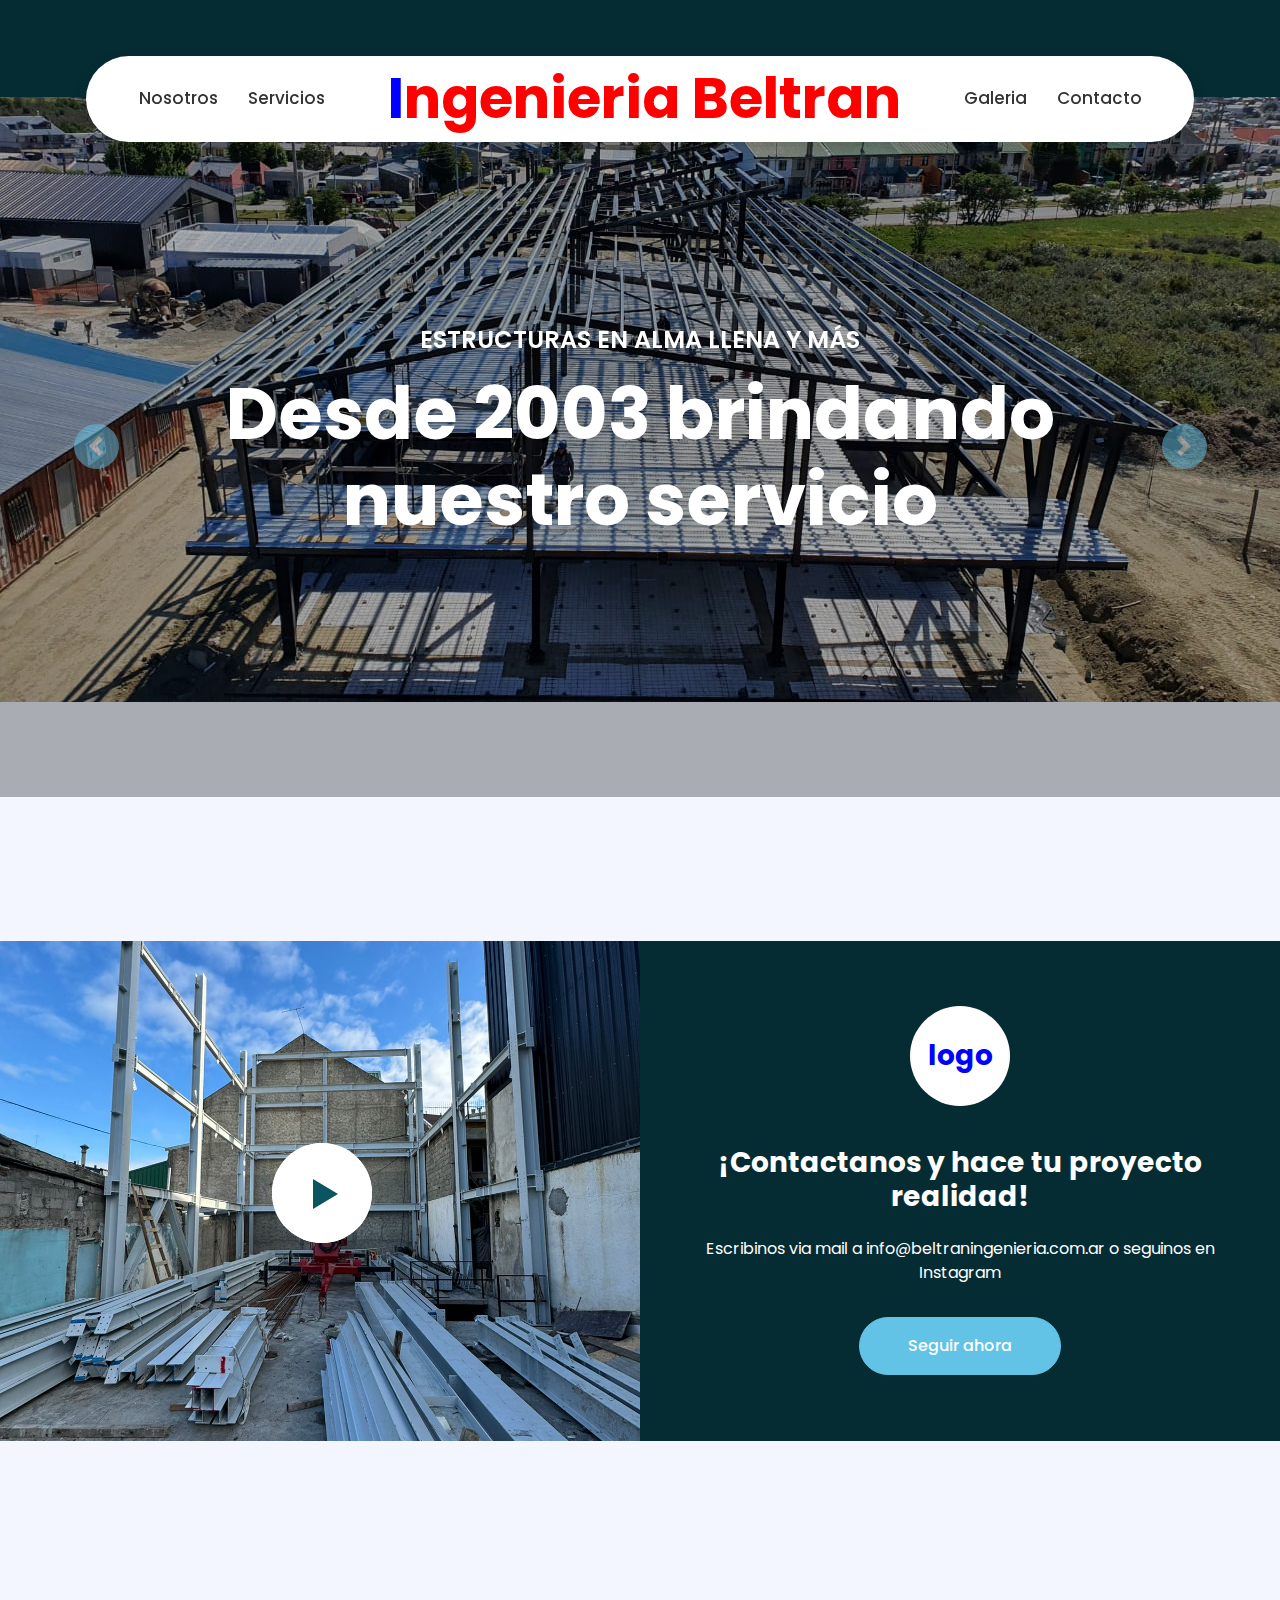
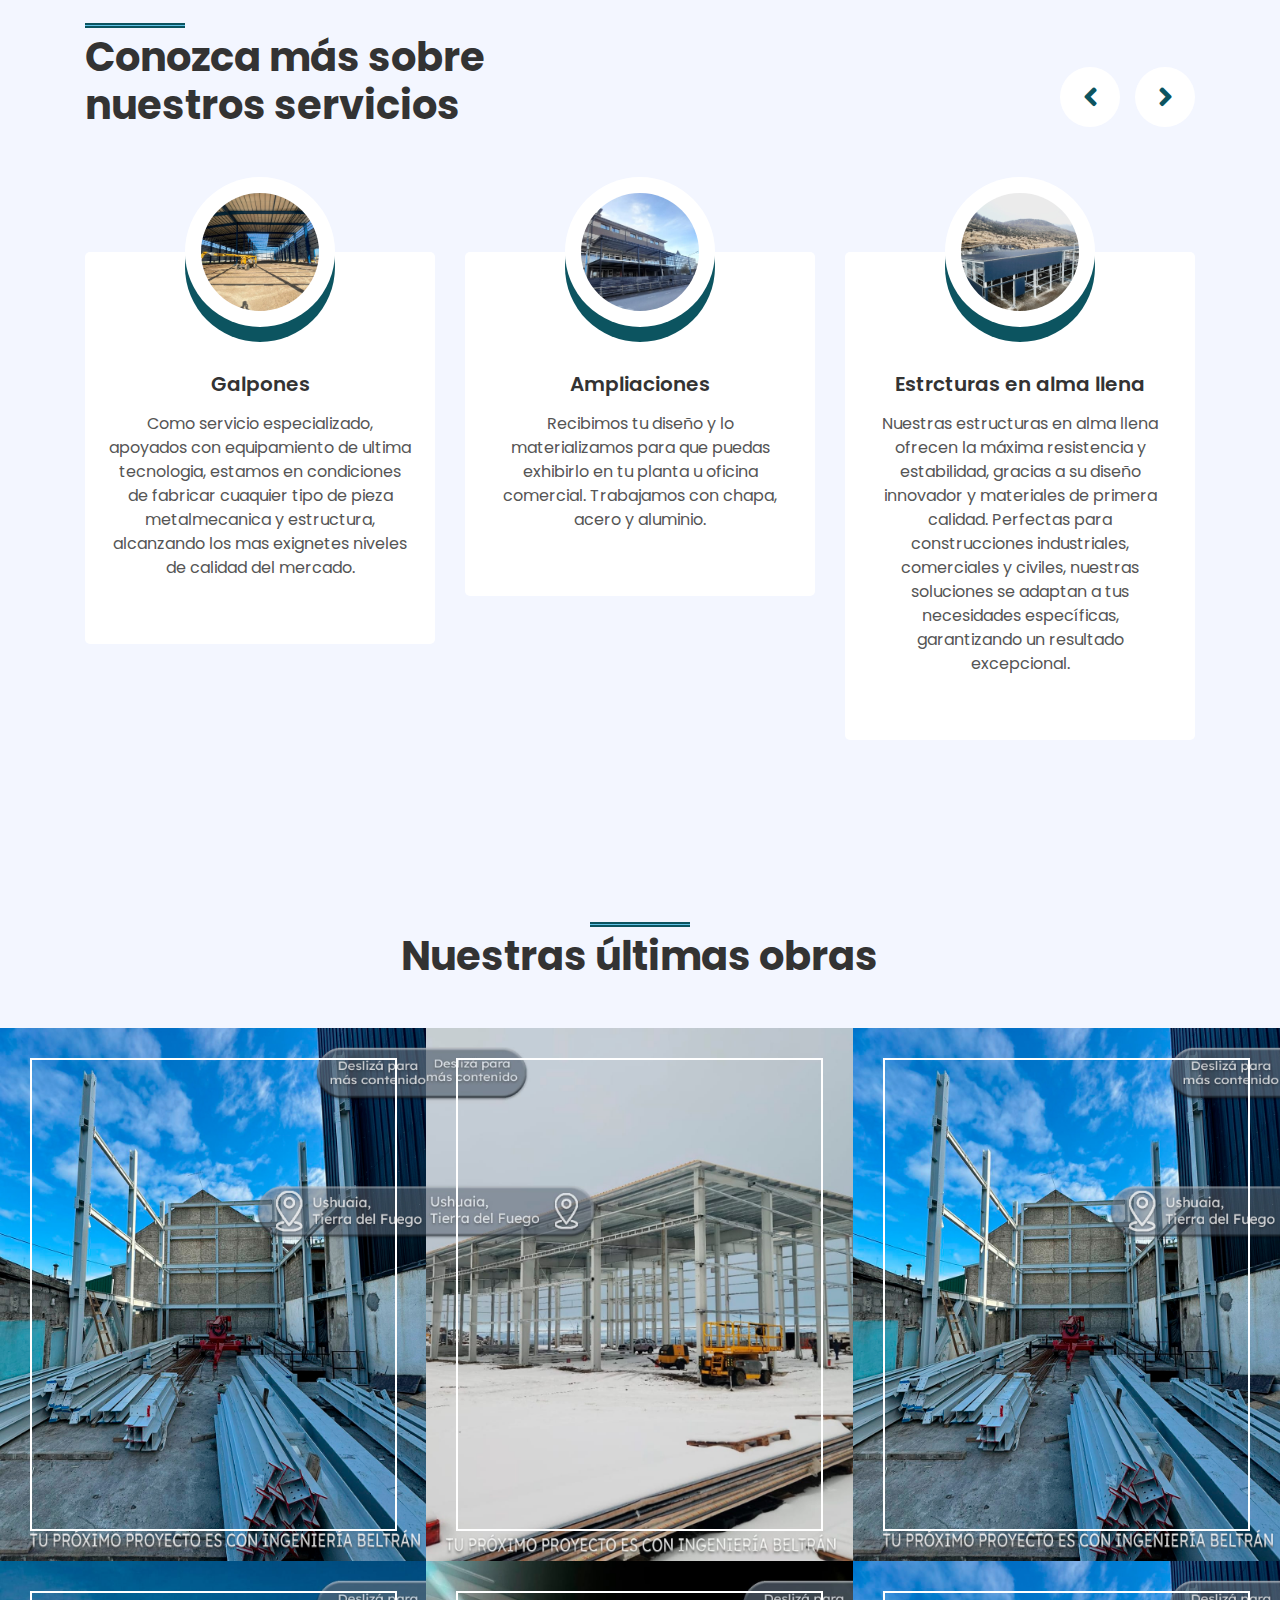
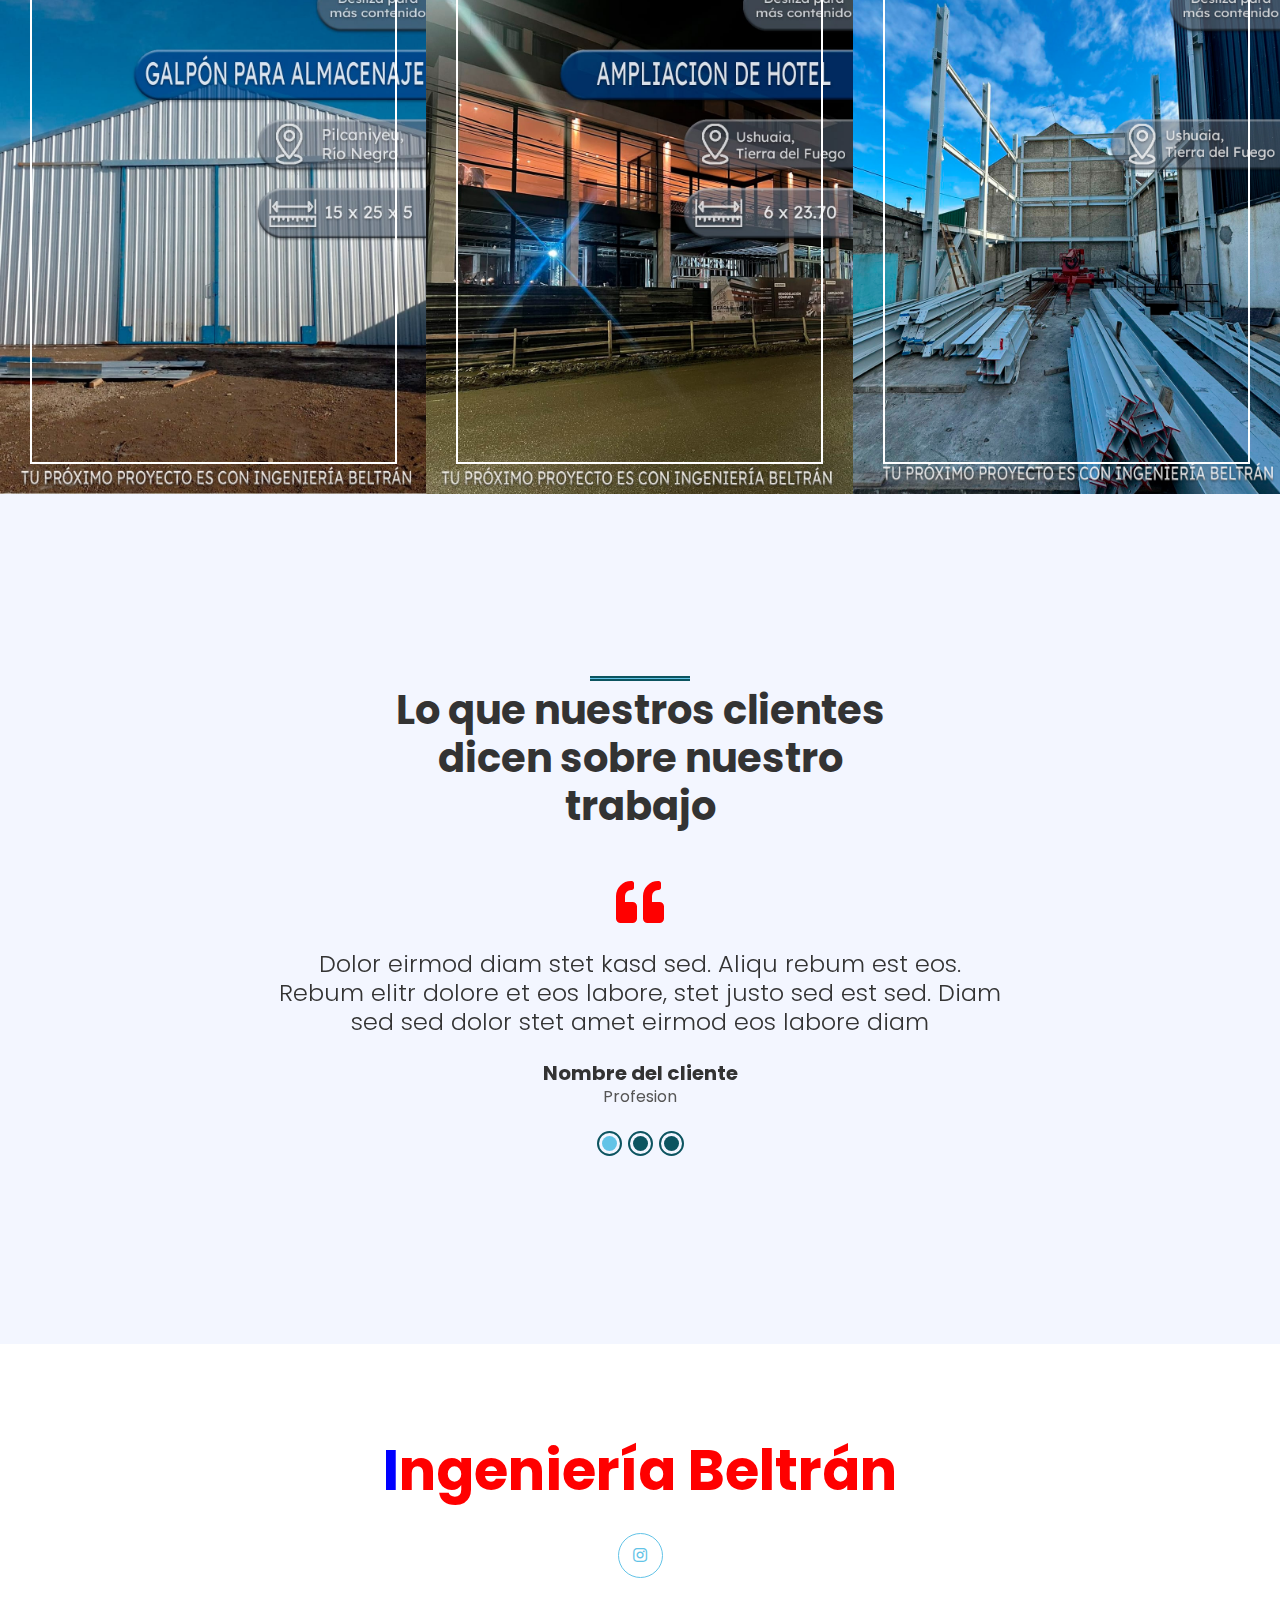
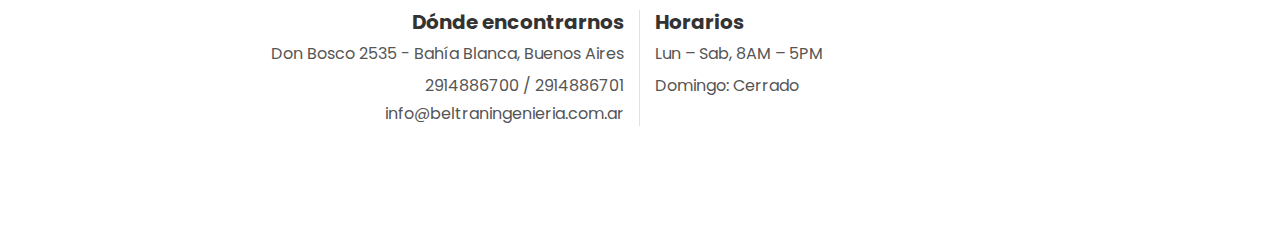
<file: icream/ice-cream-shop-website-template/index.html>
<!DOCTYPE html>
<html lang="en">

<head>
    <meta charset="utf-8">
    <title>Ingenieria Beltran</title>
    <meta content="width=device-width, initial-scale=1.0" name="viewport">
    <meta content="Free HTML Templates" name="keywords">
    <meta content="Free HTML Templates" name="description">

    <!-- Favicon -->
    <link href="img/favicon.ico" rel="icon">

    <!-- Google Web Fonts -->
    <link rel="preconnect" href="https://fonts.gstatic.com">
    <link href="https://fonts.googleapis.com/css2?family=Poppins:wght@400;500;600;700&display=swap" rel="stylesheet">

    <!-- Font Awesome -->
    <link href="https://cdnjs.cloudflare.com/ajax/libs/font-awesome/5.10.0/css/all.min.css" rel="stylesheet">

    <!-- Libraries Stylesheet -->
    <link href="lib/owlcarousel/assets/owl.carousel.min.css" rel="stylesheet">
    <link href="lib/lightbox/css/lightbox.min.css" rel="stylesheet">

    <!-- Customized Bootstrap Stylesheet -->
    <link href="css/style.css" rel="stylesheet">
</head>

<body>
    <!-- Topbar Start -->
    <div class="container-fluid bg-primary py-3 d-none d-md-block">
        <div class="container">
            <div class="row">
                <div class="col-md-6 text-center text-lg-left mb-2 mb-lg-0">
                    <!--<div class="d-inline-flex align-items-center">
                        <a class="text-white pr-3" href="">FAQs</a>
                        <span class="text-white">|</span>
                        <a class="text-white px-3" href="">Help</a>
                        <span class="text-white">|</span>
                        <a class="text-white pl-3" href="">Support</a>
                    </div> -->
                    
                </div>
                <div class="col-md-6 text-center text-lg-right">               
                    <div class="d-inline-flex align-items-center">
                        <!--<p>Seguinos en instagram!</p>
                        <a class="text-white px-3" href="https://www.instagram.com/ingenieria.beltran/">
                            <i class="fab fa-instagram"></i>
                        </a> -->
                    </div>
                </div>
            </div>
        </div>
    </div>
    <!-- Topbar End -->


    <!-- Navbar Start -->
    <div class="container-fluid position-relative nav-bar p-0">
        <div class="container-lg position-relative p-0 px-lg-3" style="z-index: 9;">
            <nav class="navbar navbar-expand-lg bg-white navbar-light shadow p-lg-0">
                <a href="index.html" class="navbar-brand d-block d-lg-none">
                    <h1 class="m-0 display-4 text-primary"><span class="text-secondary">I</span>ngeniería Beltran</h1>
                </a>
                <button type="button" class="navbar-toggler" data-toggle="collapse" data-target="#navbarCollapse">
                    <span class="navbar-toggler-icon"></span>
                </button>
                <div class="collapse navbar-collapse justify-content-between" id="navbarCollapse">
                    <div class="navbar-nav ml-auto py-0">
                        <a href="about.html" class="nav-item nav-link">Nosotros</a>
                        <a href="product.html" class="nav-item nav-link">Servicios</a>
                    </div>
                    <a href="index.html" class="navbar-brand mx-5 d-none d-lg-block">
                        <h1 class="m-0 display-4 text-primary"><span class="text-secondary">I</span>ngenieria Beltran</h1>
                    </a>
                    <div class="navbar-nav mr-auto py-0">
                        <!-- <a href="service.html" class="nav-item nav-link">Service</a> -->
                        <a href="gallery.html" class="nav-item nav-link">Galeria</a>
                        <a href="contact.html" class="nav-item nav-link">Contacto</a>
                    </div>
                </div>
            </nav>
        </div>
    </div>
    <!-- Navbar End -->


    <!-- Carousel Start -->
    <div class="container-fluid p-0 mb-5 pb-5">
        <div id="header-carousel" class="carousel slide" data-ride="carousel">
            <div class="carousel-inner">
                <div class="carousel-item active">
                    <img class="w-100" src="img/carousel-1.jpeg" alt="Image">
                    <div class="carousel-caption d-flex flex-column align-items-center justify-content-center">
                        <div class="p-3" style="max-width: 900px;">
                            <h4 class="text-white text-uppercase mb-md-3">Estructuras en Alma Llena y más</h4>
                            <h1 class="display-3 text-white mb-md-4">Desde 2003 brindando nuestro servicio </h1>
                            <!-- <a href="" class="btn btn-primary py-md-3 px-md-5 mt-2">Learn More</a> -->
                        </div>
                    </div>
                </div>
                <div class="carousel-item">
                    <img class="w-100 img2" src="img/carousel-2.jpeg" alt="Image">
                    <div class="carousel-caption d-flex flex-column align-items-center justify-content-center">
                        <div class="p-3" style="max-width: 900px;">
                            <h4 class="text-white text-uppercase mb-md-3">Estructuras en Alma Llena y más</h4>
                            <h1 class="display-3 text-white mb-md-4">Estructuras de la más alta calidad</h1>
                            <!-- <a href="" class="btn btn-primary py-md-3 px-md-5 mt-2">Learn More</a> -->
                        </div>
                    </div>
                </div>
            </div>
            <a class="carousel-control-prev" href="#header-carousel" data-slide="prev">
                <div class="btn btn-secondary px-0" style="width: 45px; height: 45px;">
                    <span class="carousel-control-prev-icon mb-n1"></span>
                </div>
            </a>
            <a class="carousel-control-next" href="#header-carousel" data-slide="next">
                <div class="btn btn-secondary px-0" style="width: 45px; height: 45px;">
                    <span class="carousel-control-next-icon mb-n1"></span>
                </div>
            </a>
        </div>
    </div>
    <!-- Carousel End -->

    
    <!-- About Start 
    <div class="container-fluid py-5">
        <div class="container py-5">
            <div class="row justify-content-center">
                <div class="col-lg-7">
                    <h1 class="section-title position-relative text-center mb-5">Traditional & Delicious Ice Cream Since 1950</h1>
                </div>
            </div>
            <div class="row">
                <div class="col-lg-4 py-5">
                    <h4 class="font-weight-bold mb-3">About Us</h4>
                    <h5 class="text-muted mb-3">Eos kasd eos dolor vero vero, lorem stet diam rebum. Ipsum amet sed vero dolor sea</h5>
                    <p>Takimata sed vero vero no sit sed, justo clita duo no duo amet et, nonumy kasd sed dolor eos diam lorem eirmod. Amet sit amet amet no. Est nonumy sed labore eirmod sit magna. Erat at est justo sit ut. Labor diam sed ipsum et eirmod</p>
                    <a href="" class="btn btn-secondary mt-2">Learn More</a>
                </div>
                <div class="col-lg-4" style="min-height: 400px;">
                    <div class="position-relative h-100 rounded overflow-hidden">
                        <img class="position-absolute w-100 h-100" src="img/about.jpg" style="object-fit: cover;">
                    </div>
                </div>
                <div class="col-lg-4 py-5">
                    <h4 class="font-weight-bold mb-3">Our Features</h4>
                    <p>Invidunt lorem justo sanctus clita. Erat lorem labore ea, justo dolor lorem ipsum ut sed eos, ipsum et dolor kasd sit ea justo. Erat justo sed sed diam. Ea et erat ut sed diam sea ipsum est dolor</p>
                    <h5 class="text-muted mb-3"><i class="fa fa-check text-secondary mr-3"></i>Eos kasd eos dolor</h5>
                    <h5 class="text-muted mb-3"><i class="fa fa-check text-secondary mr-3"></i>Eos kasd eos dolor</h5>
                    <h5 class="text-muted mb-3"><i class="fa fa-check text-secondary mr-3"></i>Eos kasd eos dolor</h5>
                    <a href="" class="btn btn-primary mt-2">Learn More</a>
                </div>
            </div>
        </div>
    </div>
    -->


    <!-- Promotion Start -->
    <div class="container-fluid my-5 py-5 px-0">
        <div class="row bg-primary m-0">
            <div class="col-md-6 px-0" style="min-height: 500px;">
                <div class="position-relative h-100">
                    <img class="position-absolute w-100 h-100" src="img/fotoFollow.jpeg" style="object-fit: cover;">
                    <button type="button" class="btn-play" data-toggle="modal"
                        data-src="/img/videoFollow.mp4" data-target="#videoModal">
                        <span></span>
                    </button>
                </div>
            </div>
            <div class="col-md-6 py-5 py-md-0 px-0">
                <div class="h-100 d-flex flex-column align-items-center justify-content-center text-center p-5">
                    <div class="d-flex align-items-center justify-content-center bg-white rounded-circle mb-4"
                        style="width: 100px; height: 100px;">
                        <h3 class="font-weight-bold text-secondary mb-0">logo</h3>
                    </div>
                    <h3 class="font-weight-bold text-white mt-3 mb-4">¡Contactanos y hace tu proyecto realidad!</h3>
                    <p class="text-white mb-4">Escribinos via mail a info@beltraningenieria.com.ar o seguinos en Instagram</p>
                    <a href="https://www.instagram.com/ingenieria.beltran/" class="btn btn-secondary py-3 px-5 mt-2">Seguir ahora</a>
                </div>
            </div>
        </div>
    </div>
    <!-- Promotion End -->


    <!-- Video Modal Start -->
    <div class="modal fade" id="videoModal" tabindex="-1" role="dialog" aria-labelledby="exampleModalLabel" aria-hidden="true">
        <div class="modal-dialog" role="document">
            <div class="modal-content">
                <div class="modal-body">
                    <button type="button" class="close" data-dismiss="modal" aria-label="Close">
                        <span aria-hidden="true">&times;</span>
                    </button>        
                    <!-- 16:9 aspect ratio -->
                    <div class="embed-responsive embed-responsive-16by9">
                        <iframe class="embed-responsive-item" src="" id="video"  allowscriptaccess="always" allow="autoplay"></iframe>
                    </div>
                </div>
            </div>
        </div>
    </div>
    <!-- Video Modal End -->


    <!-- Services Start -->
    <div class="container-fluid py-5">
        <div class="container py-5">
            <div class="row">
                <div class="col-lg-6">
                    <h1 class="section-title position-relative mb-5">Conozca más sobre nuestros servicios</h1>
                </div>
                <div class="col-lg-6 mb-5 mb-lg-0 pb-5 pb-lg-0"></div>
            </div>
            <div class="row">
                <div class="col-12">
                    <div class="owl-carousel service-carousel">
                        <div class="service-item">
                            <div class="service-img mx-auto">
                                <img class="rounded-circle w-100 h-100 bg-light p-3" src="img/galpon.jpeg" style="object-fit: cover;">
                            </div>
                            <div class="position-relative text-center bg-light rounded p-4 pb-5" style="margin-top: -75px;">
                                <h5 class="font-weight-semi-bold mt-5 mb-3 pt-5">Galpones</h5>
                                <p>Como servicio especializado, apoyados con equipamiento de ultima tecnologia, estamos en condiciones de fabricar cuaquier tipo de pieza metalmecanica y estructura, alcanzando los mas exignetes niveles de calidad del mercado.</p>
                                <!-- <a href="" class="border-bottom border-secondary text-decoration-none text-secondary">Leer más</a>-->
                            </div>
                        </div>
                        <div class="service-item">
                            <div class="service-img mx-auto">
                                <img class="rounded-circle w-100 h-100 bg-light p-3" src="img/ampliacion.jpeg" style="object-fit: cover;">
                            </div>
                            <div class="position-relative text-center bg-light rounded p-4 pb-5" style="margin-top: -75px;">
                                <h5 class="font-weight-semi-bold mt-5 mb-3 pt-5">Ampliaciones</h5>
                                <p>Recibimos tu diseño y lo materializamos para que puedas exhibirlo en tu planta u oficina comercial. Trabajamos con chapa, acero y aluminio.</p>
                                <!--<a href="" class="border-bottom border-secondary text-decoration-none text-secondary">Leer más</a>-->
                            </div>
                        </div>
                        <div class="service-item">
                            <div class="service-img mx-auto">
                                <img class="rounded-circle w-100 h-100 bg-light p-3" src="img/almaLlena.jpeg" style="object-fit: cover;">
                            </div>
                            <div class="position-relative text-center bg-light rounded p-4 pb-5" style="margin-top: -75px;">
                                <h5 class="font-weight-semi-bold mt-5 mb-3 pt-5">Estrcturas en alma llena</h5>
                                <p>Nuestras estructuras en alma llena ofrecen la máxima resistencia y estabilidad, gracias a su diseño innovador y materiales de primera calidad. Perfectas para construcciones industriales, comerciales y civiles, nuestras soluciones se adaptan a tus necesidades específicas, garantizando un resultado excepcional.</p>
                                <!--<a href="" class="border-bottom border-secondary text-decoration-none text-secondary">Leer más</a>-->
                            </div>
                        </div>
                        <div class="service-item">
                            <div class="service-img mx-auto">
                                <img class="rounded-circle w-100 h-100 bg-light p-3" src="img/carousel-2.jpeg" style="object-fit: cover;">
                            </div>
                            <div class="position-relative text-center bg-light rounded p-4 pb-5" style="margin-top: -75px;">
                                <h5 class="font-weight-semi-bold mt-5 mb-3 pt-5">Estaciones de Servicio</h5>
                                <p>Contamos con años de experiencia en la construcción de estaciones de servicio que cumplen con los más altos estándares de calidad y seguridad. Desde el diseño hasta la puesta en marcha, ofrecemos soluciones integrales y personalizadas para tu proyecto.</p>
                                <!--<a href="" class="border-bottom border-secondary text-decoration-none text-secondary">Leer más</a> -->
                            </div>
                        </div>
                    </div>
                </div>
            </div>
        </div>
    </div>
    <!-- Services End -->


    <!-- Portfolio Start -->
    <div class="container-fluid my-5 py-5 px-0">
        <div class="row justify-content-center m-0">
            <div class="col-lg-5">
                <h1 class="section-title position-relative text-center mb-5">Nuestras últimas obras</h1>
            </div>
        </div>
        <div class="row m-0 portfolio-container">
            <div class="col-lg-4 col-md-6 p-0 portfolio-item">
                <div class="position-relative overflow-hidden">
                    <img class="img-fluid w-100" src="img/11.jpg" alt="">
                    <a class="portfolio-btn" href="img/11.jpg" data-lightbox="portfolio">
                        <i class="fa fa-plus text-primary" style="font-size: 60px;"></i>
                    </a>
                </div>
            </div>
            <div class="col-lg-4 col-md-6 p-0 portfolio-item">
                <div class="position-relative overflow-hidden">
                    <img class="img-fluid w-100" src="img/12.jpeg" alt="">
                    <a class="portfolio-btn" href="img/12.jpeg" data-lightbox="portfolio">
                        <i class="fa fa-plus text-primary" style="font-size: 60px;"></i>
                    </a>
                </div>
            </div>
            <div class="col-lg-4 col-md-6 p-0 portfolio-item">
                <div class="position-relative overflow-hidden">
                    <img class="img-fluid w-100" src="img/11.jpg" alt="">
                    <a class="portfolio-btn" href="img/11.jpg" data-lightbox="portfolio">
                        <i class="fa fa-plus text-primary" style="font-size: 60px;"></i>
                    </a>
                </div>
            </div>
            <div class="col-lg-4 col-md-6 p-0 portfolio-item">
                <div class="position-relative overflow-hidden">
                    <img class="img-fluid w-100" src="img/13.jpeg" alt="">
                    <a class="portfolio-btn" href="img/13.jpeg" data-lightbox="portfolio">
                        <i class="fa fa-plus text-primary" style="font-size: 60px;"></i>
                    </a>
                </div>
            </div>
            <div class="col-lg-4 col-md-6 p-0 portfolio-item">
                <div class="position-relative overflow-hidden">
                    <img class="img-fluid w-100" src="img/14.jpeg" alt="">
                    <a class="portfolio-btn" href="img/14.jpeg" data-lightbox="portfolio">
                        <i class="fa fa-plus text-primary" style="font-size: 60px;"></i>
                    </a>
                </div>
            </div>
            <div class="col-lg-4 col-md-6 p-0 portfolio-item">
                <div class="position-relative overflow-hidden">
                    <img class="img-fluid w-100" src="img/11.jpg" alt="">
                    <a class="portfolio-btn" href="img/11.jpg" data-lightbox="portfolio">
                        <i class="fa fa-plus text-primary" style="font-size: 60px;"></i>
                    </a>
                </div>
            </div>
        </div>
    </div>
    <!-- Portfolio End -->


    <!-- Products Start -->
    <!-- <div class="container-fluid py-5">
        <div class="container py-5">
            <div class="row">
                <div class="col-lg-6">
                    <h1 class="section-title position-relative mb-5">Best Prices We Offer For Ice Cream Lovers</h1>
                </div>
                <div class="col-lg-6 mb-5 mb-lg-0 pb-5 pb-lg-0"></div>
            </div>
            <div class="row">
                <div class="col-12">
                    <div class="owl-carousel product-carousel">
                        <div class="product-item d-flex flex-column align-items-center text-center bg-light rounded py-5 px-3">
                            <div class="bg-primary mt-n5 py-3" style="width: 80px;">
                                <h4 class="font-weight-bold text-white mb-0">$99</h4>
                            </div>
                            <div class="position-relative bg-primary rounded-circle mt-n3 mb-4 p-3" style="width: 150px; height: 150px;">
                                <img class="rounded-circle w-100 h-100" src="img/product-1.jpg" style="object-fit: cover;">
                            </div>
                            <h5 class="font-weight-bold mb-4">Vanilla Ice Cream</h5>
                            <a href="" class="btn btn-sm btn-secondary">Order Now</a>
                        </div>
                        <div class="product-item d-flex flex-column align-items-center text-center bg-light rounded py-5 px-3">
                            <div class="bg-primary mt-n5 py-3" style="width: 80px;">
                                <h4 class="font-weight-bold text-white mb-0">$99</h4>
                            </div>
                            <div class="position-relative bg-primary rounded-circle mt-n3 mb-4 p-3" style="width: 150px; height: 150px;">
                                <img class="rounded-circle w-100 h-100" src="img/product-2.jpg" style="object-fit: cover;">
                            </div>
                            <h5 class="font-weight-bold mb-4">Vanilla Ice Cream</h5>
                            <a href="" class="btn btn-sm btn-secondary">Order Now</a>
                        </div>
                        <div class="product-item d-flex flex-column align-items-center text-center bg-light rounded py-5 px-3">
                            <div class="bg-primary mt-n5 py-3" style="width: 80px;">
                                <h4 class="font-weight-bold text-white mb-0">$99</h4>
                            </div>
                            <div class="position-relative bg-primary rounded-circle mt-n3 mb-4 p-3" style="width: 150px; height: 150px;">
                                <img class="rounded-circle w-100 h-100" src="img/product-3.jpg" style="object-fit: cover;">
                            </div>
                            <h5 class="font-weight-bold mb-4">Vanilla Ice Cream</h5>
                            <a href="" class="btn btn-sm btn-secondary">Order Now</a>
                        </div>
                        <div class="product-item d-flex flex-column align-items-center text-center bg-light rounded py-5 px-3">
                            <div class="bg-primary mt-n5 py-3" style="width: 80px;">
                                <h4 class="font-weight-bold text-white mb-0">$99</h4>
                            </div>
                            <div class="position-relative bg-primary rounded-circle mt-n3 mb-4 p-3" style="width: 150px; height: 150px;">
                                <img class="rounded-circle w-100 h-100" src="img/product-4.jpg" style="object-fit: cover;">
                            </div>
                            <h5 class="font-weight-bold mb-4">Vanilla Ice Cream</h5>
                            <a href="" class="btn btn-sm btn-secondary">Order Now</a>
                        </div>
                        <div class="product-item d-flex flex-column align-items-center text-center bg-light rounded py-5 px-3">
                            <div class="bg-primary mt-n5 py-3" style="width: 80px;">
                                <h4 class="font-weight-bold text-white mb-0">$99</h4>
                            </div>
                            <div class="position-relative bg-primary rounded-circle mt-n3 mb-4 p-3" style="width: 150px; height: 150px;">
                                <img class="rounded-circle w-100 h-100" src="img/product-5.jpg" style="object-fit: cover;">
                            </div>
                            <h5 class="font-weight-bold mb-4">Vanilla Ice Cream</h5>
                            <a href="" class="btn btn-sm btn-secondary">Order Now</a>
                        </div>
                    </div>
                </div>
            </div>
        </div>
    </div>
    Products End -->


    <!-- Team Start 
    <div class="container-fluid py-5">
        <div class="container py-5">
            <div class="row">
                <div class="col-lg-6">
                    <h1 class="section-title position-relative mb-5">Experienced & Most Famous Ice Cream Chefs</h1>
                </div>
                <div class="col-lg-6 mb-5 mb-lg-0 pb-5 pb-lg-0"></div>
            </div>
            <div class="row">
                <div class="col-12">
                    <div class="owl-carousel team-carousel">
                        <div class="team-item">
                            <div class="team-img mx-auto">
                                <img class="rounded-circle w-100 h-100" src="img/team-1.jpg" style="object-fit: cover;">
                            </div>
                            <div class="position-relative text-center bg-light rounded px-4 py-5" style="margin-top: -100px;">
                                <h3 class="font-weight-bold mt-5 mb-3 pt-5">Full Name</h3>
                                <h6 class="text-uppercase text-muted mb-4">Designation</h6>
                                <div class="d-flex justify-content-center pt-1">
                                    <a class="btn btn-outline-secondary btn-social mr-2" href="#"><i class="fab fa-twitter"></i></a>
                                    <a class="btn btn-outline-secondary btn-social mr-2" href="#"><i class="fab fa-facebook-f"></i></a>
                                    <a class="btn btn-outline-secondary btn-social mr-2" href="#"><i class="fab fa-linkedin-in"></i></a>
                                </div>
                            </div>
                        </div>
                        <div class="team-item">
                            <div class="team-img mx-auto">
                                <img class="rounded-circle w-100 h-100" src="img/team-2.jpg" style="object-fit: cover;">
                            </div>
                            <div class="position-relative text-center bg-light rounded px-4 py-5" style="margin-top: -100px;">
                                <h3 class="font-weight-bold mt-5 mb-3 pt-5">Full Name</h3>
                                <h6 class="text-uppercase text-muted mb-4">Designation</h6>
                                <div class="d-flex justify-content-center pt-1">
                                    <a class="btn btn-outline-secondary btn-social mr-2" href="#"><i class="fab fa-twitter"></i></a>
                                    <a class="btn btn-outline-secondary btn-social mr-2" href="#"><i class="fab fa-facebook-f"></i></a>
                                    <a class="btn btn-outline-secondary btn-social mr-2" href="#"><i class="fab fa-linkedin-in"></i></a>
                                </div>
                            </div>
                        </div>
                        <div class="team-item">
                            <div class="team-img mx-auto">
                                <img class="rounded-circle w-100 h-100" src="img/team-3.jpg" style="object-fit: cover;">
                            </div>
                            <div class="position-relative text-center bg-light rounded px-4 py-5" style="margin-top: -100px;">
                                <h3 class="font-weight-bold mt-5 mb-3 pt-5">Full Name</h3>
                                <h6 class="text-uppercase text-muted mb-4">Designation</h6>
                                <div class="d-flex justify-content-center pt-1">
                                    <a class="btn btn-outline-secondary btn-social mr-2" href="#"><i class="fab fa-twitter"></i></a>
                                    <a class="btn btn-outline-secondary btn-social mr-2" href="#"><i class="fab fa-facebook-f"></i></a>
                                    <a class="btn btn-outline-secondary btn-social mr-2" href="#"><i class="fab fa-linkedin-in"></i></a>
                                </div>
                            </div>
                        </div>
                        <div class="team-item">
                            <div class="team-img mx-auto">
                                <img class="rounded-circle w-100 h-100" src="img/team-4.jpg" style="object-fit: cover;">
                            </div>
                            <div class="position-relative text-center bg-light rounded px-4 py-5" style="margin-top: -100px;">
                                <h3 class="font-weight-bold mt-5 mb-3 pt-5">Full Name</h3>
                                <h6 class="text-uppercase text-muted mb-4">Designation</h6>
                                <div class="d-flex justify-content-center pt-1">
                                    <a class="btn btn-outline-secondary btn-social mr-2" href="#"><i class="fab fa-twitter"></i></a>
                                    <a class="btn btn-outline-secondary btn-social mr-2" href="#"><i class="fab fa-facebook-f"></i></a>
                                    <a class="btn btn-outline-secondary btn-social mr-2" href="#"><i class="fab fa-linkedin-in"></i></a>
                                </div>
                            </div>
                        </div>
                    </div>
                </div>
            </div>
        </div>
    </div>
    Team End -->


    <!-- Testimonial Start -->
    <div class="container-fluid py-5">
        <div class="container py-5">
            <div class="row justify-content-center">
                <div class="col-lg-6">
                    <h1 class="section-title position-relative text-center mb-5">Lo que nuestros clientes dicen sobre nuestro trabajo</h1>
                </div>
            </div>
            <div class="row justify-content-center">
                <div class="col-lg-8">
                    <div class="owl-carousel testimonial-carousel">
                        <div class="text-center">
                            <i class="fa fa-3x fa-quote-left text-primary mb-4"></i>
                            <h4 class="font-weight-light mb-4">Dolor eirmod diam stet kasd sed. Aliqu rebum est eos. Rebum elitr dolore et eos labore, stet justo sed est sed. Diam sed sed dolor stet amet eirmod eos labore diam</h4>
                            <!--<img class="img-fluid mx-auto mb-3" src="img/testimonial-2.jpg" alt="">-->
                            <h5 class="font-weight-bold m-0">Nombre del cliente</h5>
                            <span>Profesion</span>
                        </div>
                        <div class="text-center">
                            <i class="fa fa-3x fa-quote-left text-primary mb-4"></i>
                            <h4 class="font-weight-light mb-4">Dolor eirmod diam stet kasd sed. Aliqu rebum est eos. Rebum elitr dolore et eos labore, stet justo sed est sed. Diam sed sed dolor stet amet eirmod eos labore diam</h4>
                            <!--<img class="img-fluid mx-auto mb-3" src="img/testimonial-2.jpg" alt="">-->
                            <h5 class="font-weight-bold m-0">Nombre del cliente</h5>
                            <span>Profesion</span>
                        </div>
                        <div class="text-center">
                            <i class="fa fa-3x fa-quote-left text-primary mb-4"></i>
                            <h4 class="font-weight-light mb-4">Dolor eirmod diam stet kasd sed. Aliqu rebum est eos. Rebum elitr dolore et eos labore, stet justo sed est sed. Diam sed sed dolor stet amet eirmod eos labore diam</h4>
                            <!--<img class="img-fluid mx-auto mb-3" src="img/testimonial-3.jpg" alt="">-->
                            <h5 class="font-weight-bold m-0">Nombre del cliente</h5>
                            <span>Profesion</span>
                        </div>
                    </div>
                </div>
            </div>
        </div>
    </div>
    <!-- Testimonial End -->


    <!-- Footer Start -->
    <div class="container-fluid footer bg-light py-5" style="margin-top: 90px;">
        <div class="container text-center py-5">
            <div class="row">
                <div class="col-12 mb-4">
                    <a href="index.html" class="navbar-brand m-0">
                        <h1 class="m-0 mt-n2 display-4 text-primary"><span class="text-secondary">I</span>ngeniería Beltrán</h1>
                    </a>
                </div>
                <div class="col-12 mb-4">
                    <!--<a class="btn btn-outline-secondary btn-social mr-2" href="#"><i class="fab fa-twitter"></i></a>
                    <a class="btn btn-outline-secondary btn-social mr-2" href="#"><i class="fab fa-facebook-f"></i></a>
                    <a class="btn btn-outline-secondary btn-social mr-2" href="#"><i class="fab fa-linkedin-in"></i></a> -->
                    <a class="btn btn-outline-secondary btn-social" href="https://www.instagram.com/ingenieria.beltran/"><i class="fab fa-instagram"></i></a>
                </div>
                <div class="col-12 mt-2 mb-4">
                    <div class="row">
                        <div class="col-sm-6 text-center text-sm-right border-right mb-3 mb-sm-0">
                            <h5 class="font-weight-bold mb-2">Dónde encontrarnos</h5>
                            <p class="mb-2">Don Bosco 2535 - Bahía Blanca, Buenos Aires</p>
                            <p class="mb-1">2914886700 / 2914886701</p>
                            <p class="mb-0">info@beltraningenieria.com.ar</p>
                        </div>
                        <div class="col-sm-6 text-center text-sm-left">
                            <h5 class="font-weight-bold mb-2">Horarios</h5>
                            <p class="mb-2">Lun – Sab, 8AM – 5PM</p>
                            <p class="mb-0">Domingo: Cerrado</p>
                        </div>
                    </div>
                </div>
                <div class="col-12">
                    <!-- <p class="m-0">&copy; <a href="#">Domain</a>. All Rights Reserved. Designed by <a href="https://htmlcodex.com">HTML Codex</a>
                    </p> -->
                </div>
            </div>
        </div>
    </div>
    <!-- Footer End -->


    <!-- Back to Top -->
    <a href="#" class="btn btn-secondary px-2 back-to-top"><i class="fa fa-angle-double-up"></i></a>


    <!-- JavaScript Libraries -->
    <script src="https://code.jquery.com/jquery-3.4.1.min.js"></script>
    <script src="https://stackpath.bootstrapcdn.com/bootstrap/4.4.1/js/bootstrap.bundle.min.js"></script>
    <script src="lib/easing/easing.min.js"></script>
    <script src="lib/waypoints/waypoints.min.js"></script>
    <script src="lib/owlcarousel/owl.carousel.min.js"></script>
    <script src="lib/isotope/isotope.pkgd.min.js"></script>
    <script src="lib/lightbox/js/lightbox.min.js"></script>

    <!-- Contact Javascript File -->
    <script src="mail/jqBootstrapValidation.min.js"></script>
    <script src="mail/contact.js"></script>

    <!-- Template Javascript -->
    <script src="js/main.js"></script>
</body>

</html>
</file>
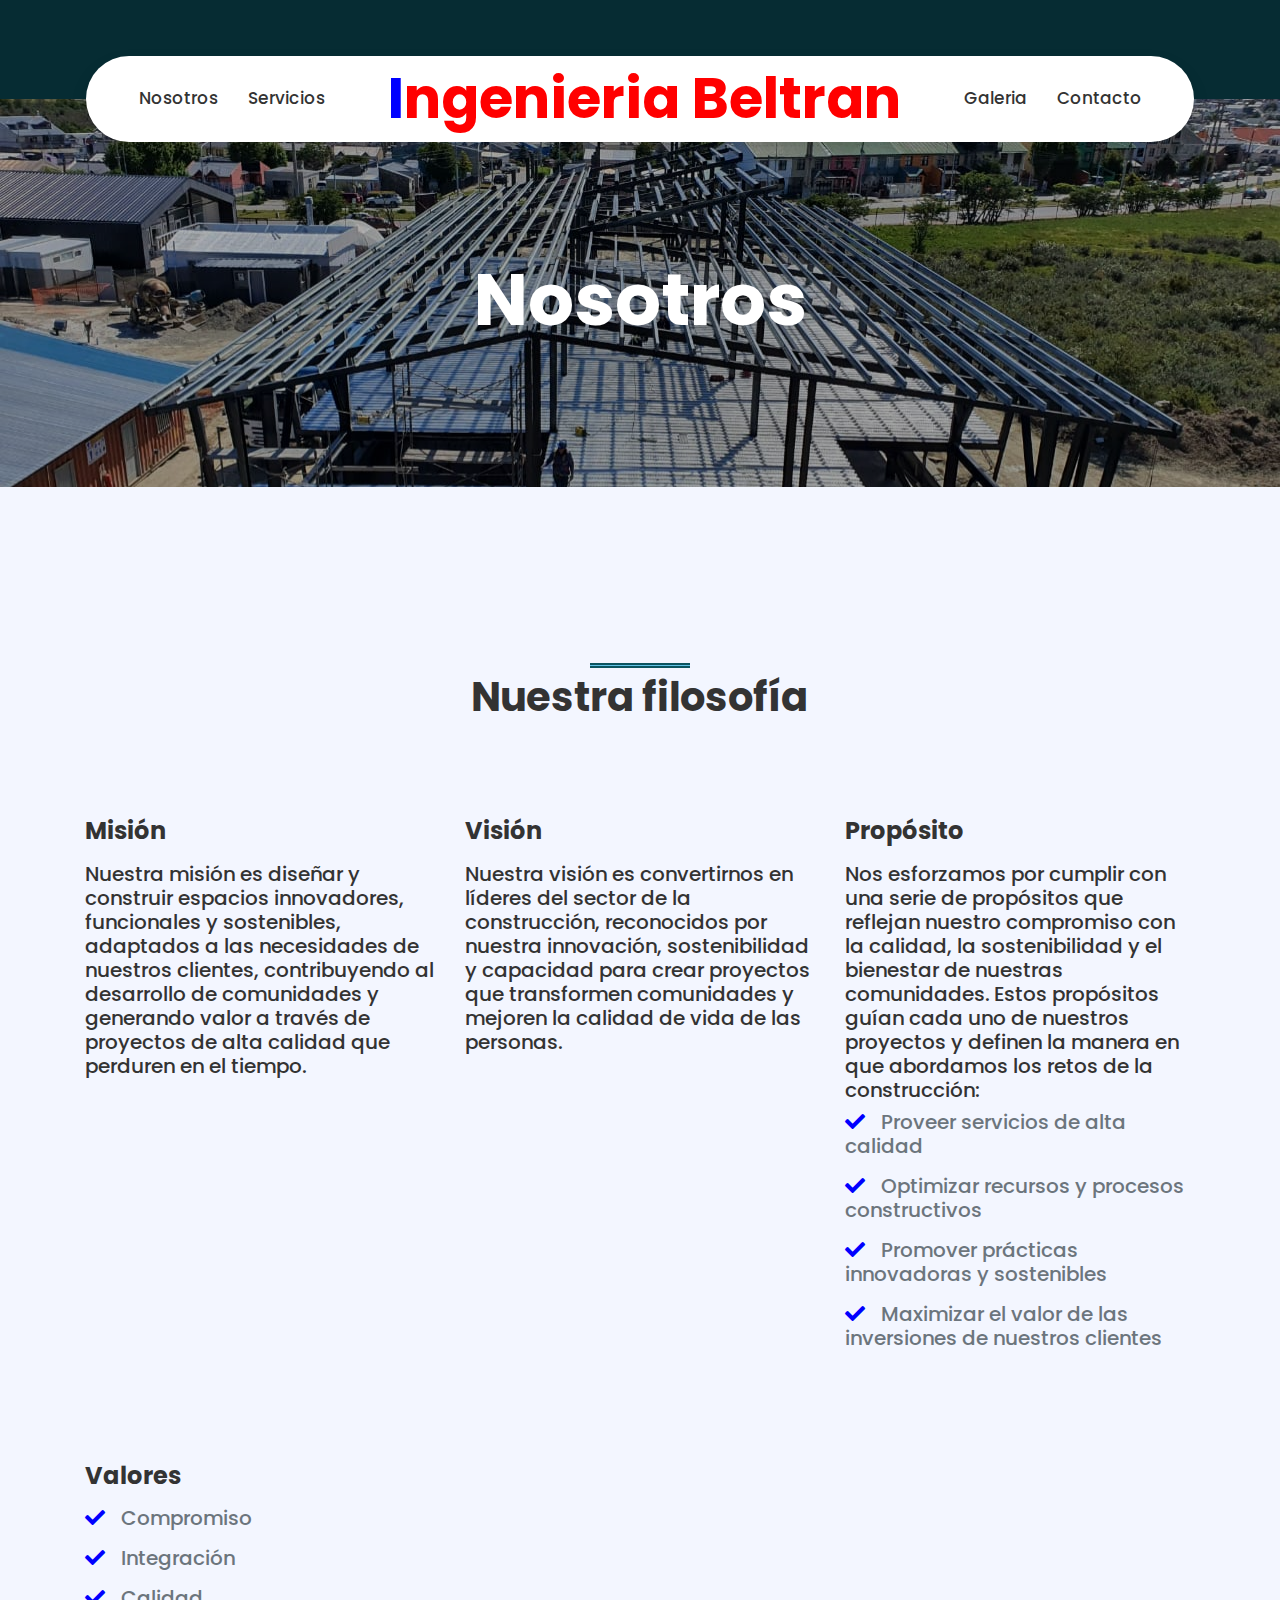
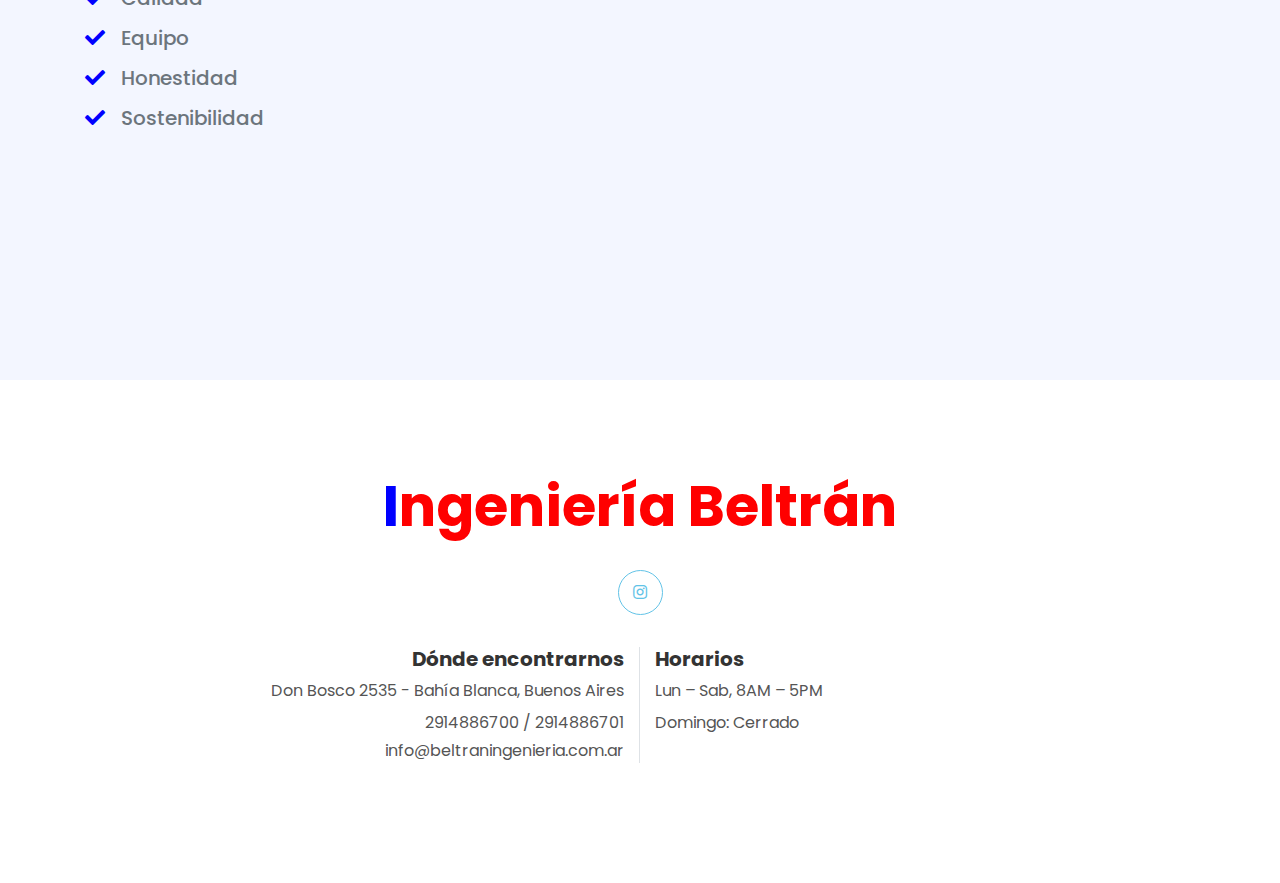
<file: icream/ice-cream-shop-website-template/about.html>
<!DOCTYPE html>
<html lang="en">

<head>
    <meta charset="utf-8">
    <title>Ingenieria Beltran</title>
    <meta content="width=device-width, initial-scale=1.0" name="viewport">
    <meta content="Free HTML Templates" name="keywords">
    <meta content="Free HTML Templates" name="description">

    <!-- Favicon -->
    <link href="img/favicon.ico" rel="icon">

    <!-- Google Web Fonts -->
    <link rel="preconnect" href="https://fonts.gstatic.com">
    <link href="https://fonts.googleapis.com/css2?family=Poppins:wght@400;500;600;700&display=swap" rel="stylesheet">

    <!-- Font Awesome -->
    <link href="https://cdnjs.cloudflare.com/ajax/libs/font-awesome/5.10.0/css/all.min.css" rel="stylesheet">

    <!-- Libraries Stylesheet -->
    <link href="lib/owlcarousel/assets/owl.carousel.min.css" rel="stylesheet">
    <link href="lib/lightbox/css/lightbox.min.css" rel="stylesheet">

    <!-- Customized Bootstrap Stylesheet -->
    <link href="css/style.css" rel="stylesheet">
</head>

<body>
    <!-- Topbar Start -->
    <div class="container-fluid bg-primary py-3 d-none d-md-block">
        <div class="container">
            <div class="row">
                <div class="col-md-6 text-center text-lg-left mb-2 mb-lg-0">
                    <!--<div class="d-inline-flex align-items-center">
                        <a class="text-white pr-3" href="">FAQs</a>
                        <span class="text-white">|</span>
                        <a class="text-white px-3" href="">Help</a>
                        <span class="text-white">|</span>
                        <a class="text-white pl-3" href="">Support</a>
                    </div> -->
                    
                </div>
                <div class="col-md-6 text-center text-lg-right">               
                    <div class="d-inline-flex align-items-center">
                        <!--<p>Seguinos en instagram!</p>
                        <a class="text-white px-3" href="https://www.instagram.com/ingenieria.beltran/">
                            <i class="fab fa-instagram"></i>
                        </a> -->
                    </div>
                </div>
            </div>
        </div>
    </div>
    <!--Topbar End -->


    <!-- Navbar Start -->
    <div class="container-fluid position-relative nav-bar p-0">
        <div class="container-lg position-relative p-0 px-lg-3" style="z-index: 9;">
            <nav class="navbar navbar-expand-lg bg-white navbar-light shadow p-lg-0">
                <a href="index.html" class="navbar-brand d-block d-lg-none">
                    <h1 class="m-0 display-4 text-primary"><span class="text-secondary">I</span>ngeniería Beltran</h1>
                </a>
                <button type="button" class="navbar-toggler" data-toggle="collapse" data-target="#navbarCollapse">
                    <span class="navbar-toggler-icon"></span>
                </button>
                <div class="collapse navbar-collapse justify-content-between" id="navbarCollapse">
                    <div class="navbar-nav ml-auto py-0">
                        <a href="about.html" class="nav-item nav-link">Nosotros</a>
                        <a href="product.html" class="nav-item nav-link">Servicios</a>
                    </div>
                    <a href="index.html" class="navbar-brand mx-5 d-none d-lg-block">
                        <h1 class="m-0 display-4 text-primary"><span class="text-secondary">I</span>ngenieria Beltran</h1>
                    </a>
                    <div class="navbar-nav mr-auto py-0">
                        <!-- <a href="service.html" class="nav-item nav-link">Service</a> -->
                        <a href="gallery.html" class="nav-item nav-link">Galeria</a>
                        <a href="contact.html" class="nav-item nav-link">Contacto</a>
                    </div>
                </div>
            </nav>
        </div>
    </div>
    <!-- Navbar End -->


    <!-- Header Start -->
    <div class="jumbotron jumbotron-fluid page-header" style="margin-bottom: 90px;">
        <div class="container text-center py-5">
            <h1 class="text-white display-3 mt-lg-5">Nosotros</h1>
            <div class="d-inline-flex align-items-center text-white">
                <!--<p class="m-0"><a class="text-white" href="">Home</a></p>
                <i class="fa fa-circle px-3"></i>
                <p class="m-0">About</p>-->
            </div>
        </div>
    </div>
    <!-- Header End -->


    <!-- About Start -->
    <div class="container-fluid py-5">
        <div class="container py-5">
            <div class="row justify-content-center">
                <div class="col-lg-7">
                    <h1 class="section-title position-relative text-center mb-5">Nuestra filosofía</h1>
                    <p></p>
                </div>
            </div>
            
            <div class="row">
                
                <div class="col-lg-4 py-5">
                    <h4 class="font-weight-bold mb-3">Misión</h4>
                    <h5>Nuestra misión es diseñar y construir espacios innovadores, funcionales y sostenibles, adaptados a las necesidades de nuestros clientes, contribuyendo al desarrollo de comunidades y generando valor a través de proyectos de alta calidad que perduren en el tiempo.</h5>
                    <!--<a href="" class="btn btn-secondary mt-2">Learn More</a>-->
                </div>
                <div class="col-lg-4 py-5">
                    <h4 class="font-weight-bold mb-3">Visión</h4>
                    <h5>Nuestra visión es convertirnos en líderes del sector de la construcción, reconocidos por nuestra innovación, sostenibilidad y capacidad para crear proyectos que transformen comunidades y mejoren la calidad de vida de las personas.</h5>
                    <!--<a href="" class="btn btn-secondary mt-2">Learn More</a>-->
                </div>
                <!--<div class="col-lg-4" style="min-height: 400px;">
                    <div class="position-relative h-100 rounded overflow-hidden">
                        <img class="position-absolute w-100 h-100" src="img/about.jpg" style="object-fit: cover;">
                    </div>
                </div>-->
                <div class="col-lg-4 py-5">
                    <h4 class="font-weight-bold mb-3">Propósito</h4>
                    <h5>Nos esforzamos por cumplir con una serie de propósitos que reflejan nuestro compromiso con la calidad, la sostenibilidad y el bienestar de nuestras comunidades. Estos propósitos guían cada uno de nuestros proyectos y definen la manera en que abordamos los retos de la construcción:</h5>
                    <h5 class="text-muted mb-3"><i class="fa fa-check text-secondary mr-3"></i>Proveer servicios de alta calidad</h5>
                    <h5 class="text-muted mb-3"><i class="fa fa-check text-secondary mr-3"></i>Optimizar recursos y procesos constructivos</h5>
                    <h5 class="text-muted mb-3"><i class="fa fa-check text-secondary mr-3"></i>Promover prácticas innovadoras y sostenibles</h5>
                    <h5 class="text-muted mb-3"><i class="fa fa-check text-secondary mr-3"></i>Maximizar el valor de las inversiones de nuestros clientes</h5>
                    <!--<a href="" class="btn btn-secondary mt-2">Learn More</a>-->
                </div>
                <!--<div class="col-lg-4" style="min-height: 400px;">
                    <div class="position-relative h-100 rounded overflow-hidden">
                        <img class="position-absolute w-100 h-100" src="img/about.jpg" style="object-fit: cover;">
                    </div>
                </div>-->
                <div class="col-lg-4 py-5">
                    <h4 class="font-weight-bold mb-3">Valores</h4>
                    <h5 class="text-muted mb-3"><i class="fa fa-check text-secondary mr-3"></i>Compromiso</h5>
                    <h5 class="text-muted mb-3"><i class="fa fa-check text-secondary mr-3"></i>Integración</h5>
                    <h5 class="text-muted mb-3"><i class="fa fa-check text-secondary mr-3"></i>Calidad</h5>
                    <h5 class="text-muted mb-3"><i class="fa fa-check text-secondary mr-3"></i>Equipo</h5>
                    <h5 class="text-muted mb-3"><i class="fa fa-check text-secondary mr-3"></i>Honestidad</h5>
                    <h5 class="text-muted mb-3"><i class="fa fa-check text-secondary mr-3"></i>Sostenibilidad</h5>
                    <!--<a href="" class="btn btn-primary mt-2">Learn More</a>-->
                </div>
            </div>
        </div>
    </div>
    <!-- About End -->


    <!-- Team Start -->
    <!--<div class="container-fluid py-5">
        <div class="container py-5">
            <div class="row">
                <div class="col-lg-6">
                    <h1 class="section-title position-relative mb-5">Experienced & Most Famous Ice Cream Chefs</h1>
                </div>
                <div class="col-lg-6 mb-5 mb-lg-0 pb-5 pb-lg-0"></div>
            </div>
            <div class="row">
                <div class="col-12">
                    <div class="owl-carousel team-carousel">
                        <div class="team-item">
                            <div class="team-img mx-auto">
                                <img class="rounded-circle w-100 h-100" src="img/team-1.jpg" style="object-fit: cover;">
                            </div>
                            <div class="position-relative text-center bg-light rounded px-4 py-5" style="margin-top: -100px;">
                                <h3 class="font-weight-bold mt-5 mb-3 pt-5">Full Name</h3>
                                <h6 class="text-uppercase text-muted mb-4">Designation</h6>
                                <div class="d-flex justify-content-center pt-1">
                                    <a class="btn btn-outline-secondary btn-social mr-2" href="#"><i class="fab fa-twitter"></i></a>
                                    <a class="btn btn-outline-secondary btn-social mr-2" href="#"><i class="fab fa-facebook-f"></i></a>
                                    <a class="btn btn-outline-secondary btn-social mr-2" href="#"><i class="fab fa-linkedin-in"></i></a>
                                </div>
                            </div>
                        </div>
                        <div class="team-item">
                            <div class="team-img mx-auto">
                                <img class="rounded-circle w-100 h-100" src="img/team-2.jpg" style="object-fit: cover;">
                            </div>
                            <div class="position-relative text-center bg-light rounded px-4 py-5" style="margin-top: -100px;">
                                <h3 class="font-weight-bold mt-5 mb-3 pt-5">Full Name</h3>
                                <h6 class="text-uppercase text-muted mb-4">Designation</h6>
                                <div class="d-flex justify-content-center pt-1">
                                    <a class="btn btn-outline-secondary btn-social mr-2" href="#"><i class="fab fa-twitter"></i></a>
                                    <a class="btn btn-outline-secondary btn-social mr-2" href="#"><i class="fab fa-facebook-f"></i></a>
                                    <a class="btn btn-outline-secondary btn-social mr-2" href="#"><i class="fab fa-linkedin-in"></i></a>
                                </div>
                            </div>
                        </div>
                        <div class="team-item">
                            <div class="team-img mx-auto">
                                <img class="rounded-circle w-100 h-100" src="img/team-3.jpg" style="object-fit: cover;">
                            </div>
                            <div class="position-relative text-center bg-light rounded px-4 py-5" style="margin-top: -100px;">
                                <h3 class="font-weight-bold mt-5 mb-3 pt-5">Full Name</h3>
                                <h6 class="text-uppercase text-muted mb-4">Designation</h6>
                                <div class="d-flex justify-content-center pt-1">
                                    <a class="btn btn-outline-secondary btn-social mr-2" href="#"><i class="fab fa-twitter"></i></a>
                                    <a class="btn btn-outline-secondary btn-social mr-2" href="#"><i class="fab fa-facebook-f"></i></a>
                                    <a class="btn btn-outline-secondary btn-social mr-2" href="#"><i class="fab fa-linkedin-in"></i></a>
                                </div>
                            </div>
                        </div>
                        <div class="team-item">
                            <div class="team-img mx-auto">
                                <img class="rounded-circle w-100 h-100" src="img/team-4.jpg" style="object-fit: cover;">
                            </div>
                            <div class="position-relative text-center bg-light rounded px-4 py-5" style="margin-top: -100px;">
                                <h3 class="font-weight-bold mt-5 mb-3 pt-5">Full Name</h3>
                                <h6 class="text-uppercase text-muted mb-4">Designation</h6>
                                <div class="d-flex justify-content-center pt-1">
                                    <a class="btn btn-outline-secondary btn-social mr-2" href="#"><i class="fab fa-twitter"></i></a>
                                    <a class="btn btn-outline-secondary btn-social mr-2" href="#"><i class="fab fa-facebook-f"></i></a>
                                    <a class="btn btn-outline-secondary btn-social mr-2" href="#"><i class="fab fa-linkedin-in"></i></a>
                                </div>
                            </div>
                        </div>
                    </div>
                </div>
            </div>
        </div>
    </div>-->
    <!-- Team End -->


    <!-- Footer Start -->
    <div class="container-fluid footer bg-light py-5" style="margin-top: 90px;">
        <div class="container text-center py-5">
            <div class="row">
                <div class="col-12 mb-4">
                    <a href="index.html" class="navbar-brand m-0">
                        <h1 class="m-0 mt-n2 display-4 text-primary"><span class="text-secondary">I</span>ngeniería Beltrán</h1>
                    </a>
                </div>
                <div class="col-12 mb-4">
                    <!--<a class="btn btn-outline-secondary btn-social mr-2" href="#"><i class="fab fa-twitter"></i></a>
                    <a class="btn btn-outline-secondary btn-social mr-2" href="#"><i class="fab fa-facebook-f"></i></a>
                    <a class="btn btn-outline-secondary btn-social mr-2" href="#"><i class="fab fa-linkedin-in"></i></a> -->
                    <a class="btn btn-outline-secondary btn-social" href="https://www.instagram.com/ingenieria.beltran/"><i class="fab fa-instagram"></i></a>
                </div>
                <div class="col-12 mt-2 mb-4">
                    <div class="row">
                        <div class="col-sm-6 text-center text-sm-right border-right mb-3 mb-sm-0">
                            <h5 class="font-weight-bold mb-2">Dónde encontrarnos</h5>
                            <p class="mb-2">Don Bosco 2535 - Bahía Blanca, Buenos Aires</p>
                            <p class="mb-1">2914886700 / 2914886701</p>
                            <p class="mb-0">info@beltraningenieria.com.ar</p>
                        </div>
                        <div class="col-sm-6 text-center text-sm-left">
                            <h5 class="font-weight-bold mb-2">Horarios</h5>
                            <p class="mb-2">Lun – Sab, 8AM – 5PM</p>
                            <p class="mb-0">Domingo: Cerrado</p>
                        </div>
                    </div>
                </div>
                <div class="col-12">
                    <!-- <p class="m-0">&copy; <a href="#">Domain</a>. All Rights Reserved. Designed by <a href="https://htmlcodex.com">HTML Codex</a>
                    </p> -->
                </div>
            </div>
        </div>
    </div>
    <!-- Footer End -->


    <!-- Back to Top -->
    <a href="#" class="btn btn-secondary px-2 back-to-top"><i class="fa fa-angle-double-up"></i></a>


    <!-- JavaScript Libraries -->
    <script src="https://code.jquery.com/jquery-3.4.1.min.js"></script>
    <script src="https://stackpath.bootstrapcdn.com/bootstrap/4.4.1/js/bootstrap.bundle.min.js"></script>
    <script src="lib/easing/easing.min.js"></script>
    <script src="lib/waypoints/waypoints.min.js"></script>
    <script src="lib/owlcarousel/owl.carousel.min.js"></script>
    <script src="lib/isotope/isotope.pkgd.min.js"></script>
    <script src="lib/lightbox/js/lightbox.min.js"></script>

    <!-- Contact Javascript File -->
    <script src="mail/jqBootstrapValidation.min.js"></script>
    <script src="mail/contact.js"></script>

    <!-- Template Javascript -->
    <script src="js/main.js"></script>
</body>

</html>
</file>
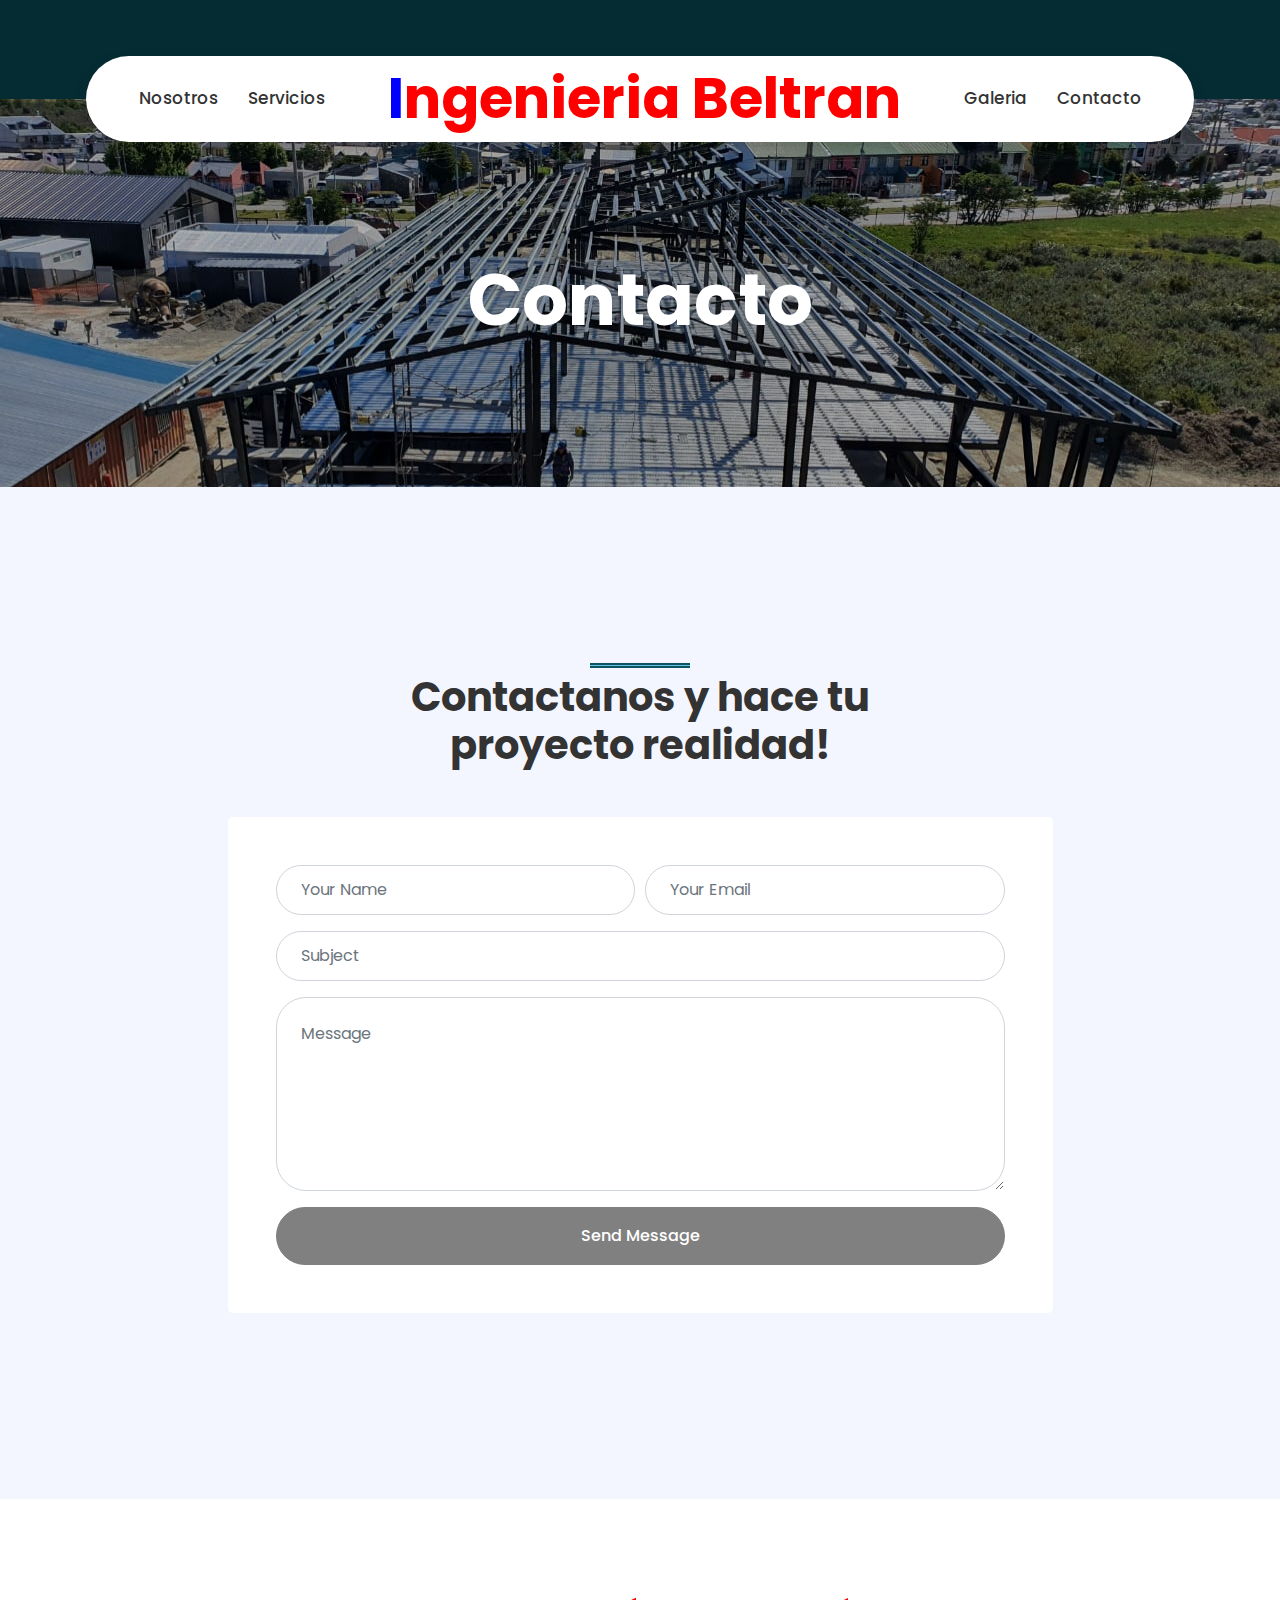
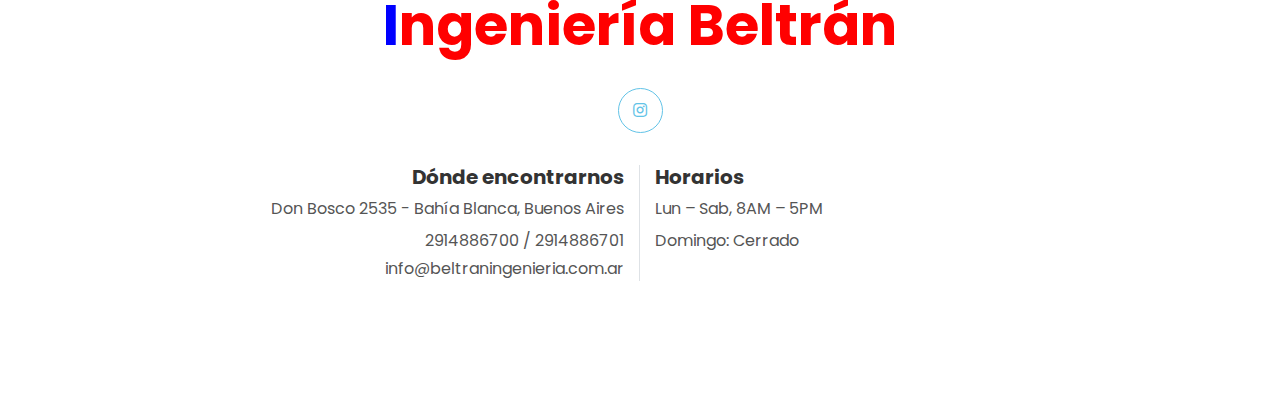
<file: icream/ice-cream-shop-website-template/contact.html>
<!DOCTYPE html>
<html lang="en">

<head>
    <meta charset="utf-8">
    <title>Ingenieria Beltran</title>
    <meta content="width=device-width, initial-scale=1.0" name="viewport">
    <meta content="Free HTML Templates" name="keywords">
    <meta content="Free HTML Templates" name="description">

    <!-- Favicon -->
    <link href="img/favicon.ico" rel="icon">

    <!-- Google Web Fonts -->
    <link rel="preconnect" href="https://fonts.gstatic.com">
    <link href="https://fonts.googleapis.com/css2?family=Poppins:wght@400;500;600;700&display=swap" rel="stylesheet">

    <!-- Font Awesome -->
    <link href="https://cdnjs.cloudflare.com/ajax/libs/font-awesome/5.10.0/css/all.min.css" rel="stylesheet">

    <!-- Libraries Stylesheet -->
    <link href="lib/owlcarousel/assets/owl.carousel.min.css" rel="stylesheet">
    <link href="lib/lightbox/css/lightbox.min.css" rel="stylesheet">

    <!-- Customized Bootstrap Stylesheet -->
    <link href="css/style.css" rel="stylesheet">
</head>

<body>
    <!-- Topbar Start -->
    <div class="container-fluid bg-primary py-3 d-none d-md-block">
        <div class="container">
            <div class="row">
                <div class="col-md-6 text-center text-lg-left mb-2 mb-lg-0">
                    <!--<div class="d-inline-flex align-items-center">
                        <a class="text-white pr-3" href="">FAQs</a>
                        <span class="text-white">|</span>
                        <a class="text-white px-3" href="">Help</a>
                        <span class="text-white">|</span>
                        <a class="text-white pl-3" href="">Support</a>
                    </div> -->
                    
                </div>
                <div class="col-md-6 text-center text-lg-right">               
                    <div class="d-inline-flex align-items-center">
                        <!--<p>Seguinos en instagram!</p>
                        <a class="text-white px-3" href="https://www.instagram.com/ingenieria.beltran/">
                            <i class="fab fa-instagram"></i>
                        </a> -->
                    </div>
                </div>
            </div>
        </div>
    </div>
    <!-- Topbar End -->


    <!-- Navbar Start -->
    <div class="container-fluid position-relative nav-bar p-0">
        <div class="container-lg position-relative p-0 px-lg-3" style="z-index: 9;">
            <nav class="navbar navbar-expand-lg bg-white navbar-light shadow p-lg-0">
                <a href="index.html" class="navbar-brand d-block d-lg-none">
                    <h1 class="m-0 display-4 text-primary"><span class="text-secondary">I</span>ngeniería Beltran</h1>
                </a>
                <button type="button" class="navbar-toggler" data-toggle="collapse" data-target="#navbarCollapse">
                    <span class="navbar-toggler-icon"></span>
                </button>
                <div class="collapse navbar-collapse justify-content-between" id="navbarCollapse">
                    <div class="navbar-nav ml-auto py-0">
                        <a href="about.html" class="nav-item nav-link">Nosotros</a>
                        <a href="product.html" class="nav-item nav-link">Servicios</a>
                    </div>
                    <a href="index.html" class="navbar-brand mx-5 d-none d-lg-block">
                        <h1 class="m-0 display-4 text-primary"><span class="text-secondary">I</span>ngenieria Beltran</h1>
                    </a>
                    <div class="navbar-nav mr-auto py-0">
                        <!-- <a href="service.html" class="nav-item nav-link">Service</a> -->
                        <a href="gallery.html" class="nav-item nav-link">Galeria</a>
                        <a href="contact.html" class="nav-item nav-link">Contacto</a>
                    </div>
                </div>
            </nav>
        </div>
    </div>
    <!-- Navbar End -->


    <!-- Header Start -->
    <div class="jumbotron jumbotron-fluid page-header" style="margin-bottom: 90px;">
        <div class="container text-center py-5">
            <h1 class="text-white display-3 mt-lg-5">Contacto</h1>
            <div class="d-inline-flex align-items-center text-white">
                <!--<p class="m-0"><a class="text-white" href="">Home</a></p>
                <i class="fa fa-circle px-3"></i>
                <p class="m-0">Contact</p>-->
            </div>
        </div>
    </div>
    <!-- Header End -->


    <!-- Contact Start -->
    <div class="container-fluid py-5">
        <div class="container py-5">
            <div class="row justify-content-center">
                <div class="col-lg-6">
                    <h1 class="section-title position-relative text-center mb-5">Contactanos y hace tu proyecto realidad!</h1>
                </div>
            </div>
            <div class="row justify-content-center">
                <div class="col-lg-9">
                    <div class="contact-form bg-light rounded p-5">
                        <div id="success"></div>
                        <form name="sentMessage" id="contactForm" novalidate="novalidate">
                            <div class="form-row">
                                <div class="col-sm-6 control-group">
                                    <input type="text" class="form-control p-4" id="name" placeholder="Your Name" required="required" data-validation-required-message="Please enter your name" />
                                    <p class="help-block text-danger"></p>
                                </div>
                                <div class="col-sm-6 control-group">
                                    <input type="email" class="form-control p-4" id="email" placeholder="Your Email" required="required" data-validation-required-message="Please enter your email" />
                                    <p class="help-block text-danger"></p>
                                </div>
                            </div>
                            <div class="control-group">
                                <input type="text" class="form-control p-4" id="subject" placeholder="Subject" required="required" data-validation-required-message="Please enter a subject" />
                                <p class="help-block text-danger"></p>
                            </div>
                            <div class="control-group">
                                <textarea class="form-control p-4" rows="6" id="message" placeholder="Message" required="required" data-validation-required-message="Please enter your message"></textarea>
                                <p class="help-block text-danger"></p>
                            </div>
                            <div>
                                <button class="btn btn-primary btn-block py-3 px-5" type="submit" id="sendMessageButton">Send Message</button>
                            </div>
                        </form>
                    </div>
                </div>
            </div>
        </div>
    </div>
    <!-- Contact End -->


    <!-- Footer Start -->
    <div class="container-fluid footer bg-light py-5" style="margin-top: 90px;">
        <div class="container text-center py-5">
            <div class="row">
                <div class="col-12 mb-4">
                    <a href="index.html" class="navbar-brand m-0">
                        <h1 class="m-0 mt-n2 display-4 text-primary"><span class="text-secondary">I</span>ngeniería Beltrán</h1>
                    </a>
                </div>
                <div class="col-12 mb-4">
                    <!--<a class="btn btn-outline-secondary btn-social mr-2" href="#"><i class="fab fa-twitter"></i></a>
                    <a class="btn btn-outline-secondary btn-social mr-2" href="#"><i class="fab fa-facebook-f"></i></a>
                    <a class="btn btn-outline-secondary btn-social mr-2" href="#"><i class="fab fa-linkedin-in"></i></a> -->
                    <a class="btn btn-outline-secondary btn-social" href="https://www.instagram.com/ingenieria.beltran/"><i class="fab fa-instagram"></i></a>
                </div>
                <div class="col-12 mt-2 mb-4">
                    <div class="row">
                        <div class="col-sm-6 text-center text-sm-right border-right mb-3 mb-sm-0">
                            <h5 class="font-weight-bold mb-2">Dónde encontrarnos</h5>
                            <p class="mb-2">Don Bosco 2535 - Bahía Blanca, Buenos Aires</p>
                            <p class="mb-1">2914886700 / 2914886701</p>
                            <p class="mb-0">info@beltraningenieria.com.ar</p>
                        </div>
                        <div class="col-sm-6 text-center text-sm-left">
                            <h5 class="font-weight-bold mb-2">Horarios</h5>
                            <p class="mb-2">Lun – Sab, 8AM – 5PM</p>
                            <p class="mb-0">Domingo: Cerrado</p>
                        </div>
                    </div>
                </div>
                <div class="col-12">
                    <!-- <p class="m-0">&copy; <a href="#">Domain</a>. All Rights Reserved. Designed by <a href="https://htmlcodex.com">HTML Codex</a>
                    </p> -->
                </div>
            </div>
        </div>
    </div>
    <!-- Footer End -->


    <!-- Back to Top -->
    <a href="#" class="btn btn-secondary px-2 back-to-top"><i class="fa fa-angle-double-up"></i></a>


    <!-- JavaScript Libraries -->
    <script src="https://code.jquery.com/jquery-3.4.1.min.js"></script>
    <script src="https://stackpath.bootstrapcdn.com/bootstrap/4.4.1/js/bootstrap.bundle.min.js"></script>
    <script src="lib/easing/easing.min.js"></script>
    <script src="lib/waypoints/waypoints.min.js"></script>
    <script src="lib/owlcarousel/owl.carousel.min.js"></script>
    <script src="lib/isotope/isotope.pkgd.min.js"></script>
    <script src="lib/lightbox/js/lightbox.min.js"></script>

    <!-- Contact Javascript File -->
    <script src="mail/jqBootstrapValidation.min.js"></script>
    <script src="mail/contact.js"></script>

    <!-- Template Javascript -->
    <script src="js/main.js"></script>
</body>

</html>
</file>
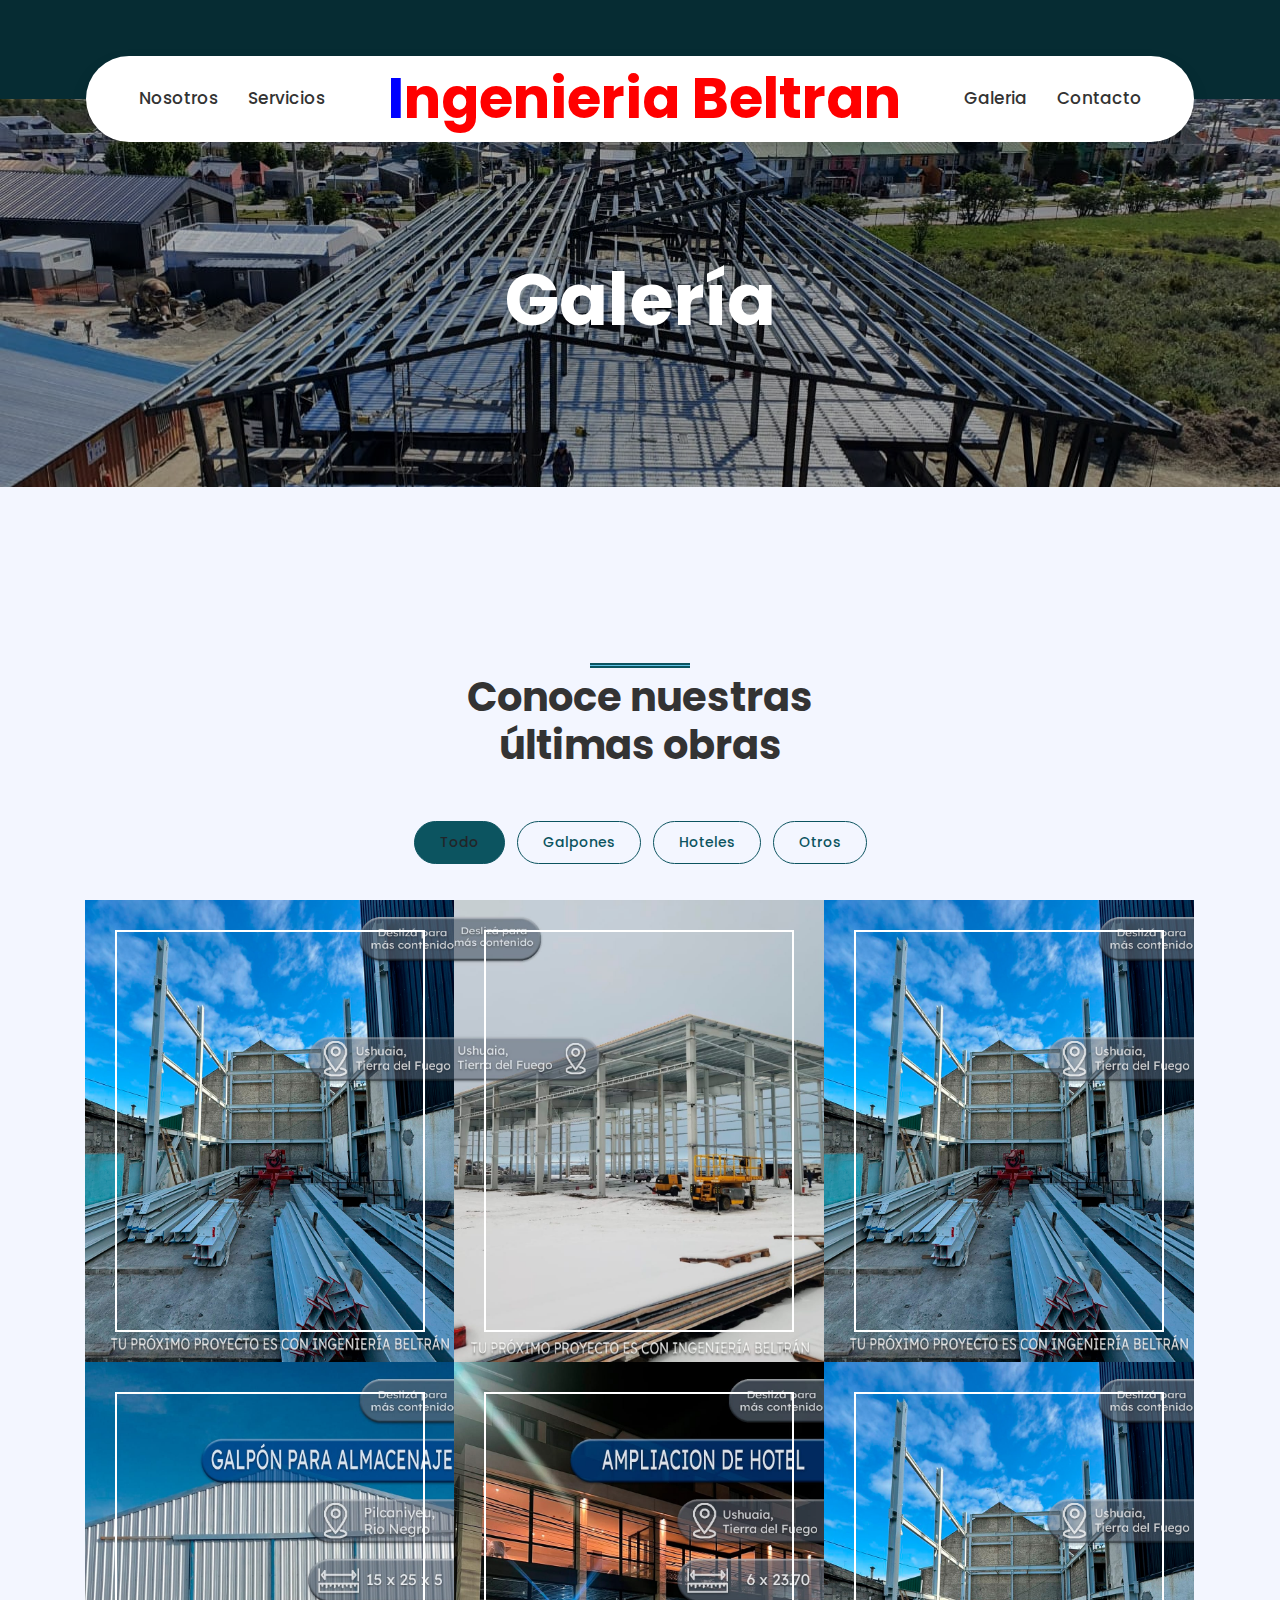
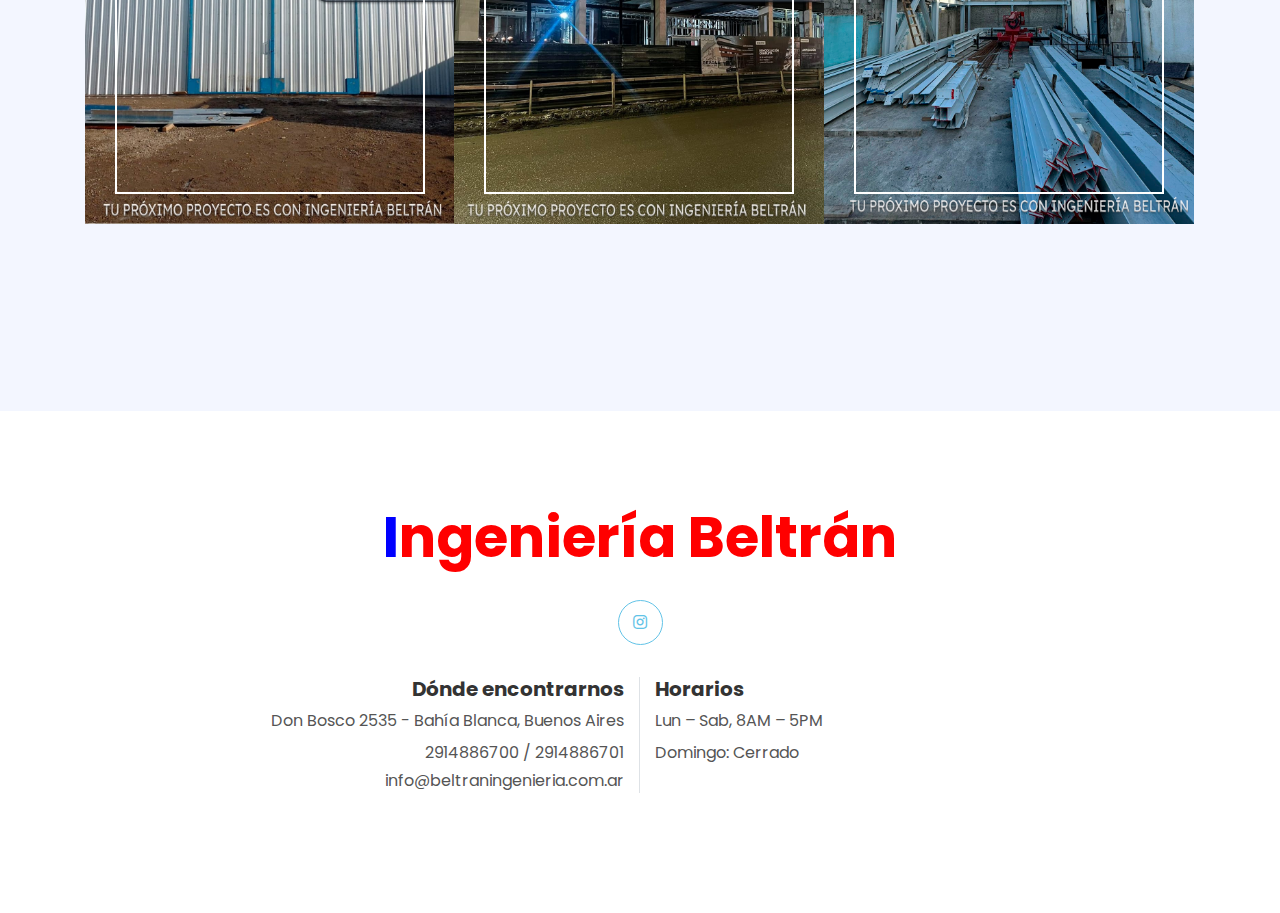
<file: icream/ice-cream-shop-website-template/gallery.html>
<!DOCTYPE html>
<html lang="en">

<head>
    <meta charset="utf-8">
    <title>Ingenieria Beltran</title>
    <meta content="width=device-width, initial-scale=1.0" name="viewport">
    <meta content="Free HTML Templates" name="keywords">
    <meta content="Free HTML Templates" name="description">

    <!-- Favicon -->
    <link href="img/favicon.ico" rel="icon">

    <!-- Google Web Fonts -->
    <link rel="preconnect" href="https://fonts.gstatic.com">
    <link href="https://fonts.googleapis.com/css2?family=Poppins:wght@400;500;600;700&display=swap" rel="stylesheet">

    <!-- Font Awesome -->
    <link href="https://cdnjs.cloudflare.com/ajax/libs/font-awesome/5.10.0/css/all.min.css" rel="stylesheet">

    <!-- Libraries Stylesheet -->
    <link href="lib/owlcarousel/assets/owl.carousel.min.css" rel="stylesheet">
    <link href="lib/lightbox/css/lightbox.min.css" rel="stylesheet">

    <!-- Customized Bootstrap Stylesheet -->
    <link href="css/style.css" rel="stylesheet">
</head>

<body>
    <!-- Topbar Start -->
    <div class="container-fluid bg-primary py-3 d-none d-md-block">
        <div class="container">
            <div class="row">
                <div class="col-md-6 text-center text-lg-left mb-2 mb-lg-0">
                    <!--<div class="d-inline-flex align-items-center">
                        <a class="text-white pr-3" href="">FAQs</a>
                        <span class="text-white">|</span>
                        <a class="text-white px-3" href="">Help</a>
                        <span class="text-white">|</span>
                        <a class="text-white pl-3" href="">Support</a>
                    </div> -->
                    
                </div>
                <div class="col-md-6 text-center text-lg-right">               
                    <div class="d-inline-flex align-items-center">
                        <!--<p>Seguinos en instagram!</p>
                        <a class="text-white px-3" href="https://www.instagram.com/ingenieria.beltran/">
                            <i class="fab fa-instagram"></i>
                        </a> -->
                    </div>
                </div>
            </div>
        </div>
    </div>
    <!-- Topbar End -->


    <!-- Navbar Start -->
    <div class="container-fluid position-relative nav-bar p-0">
        <div class="container-lg position-relative p-0 px-lg-3" style="z-index: 9;">
            <nav class="navbar navbar-expand-lg bg-white navbar-light shadow p-lg-0">
                <a href="index.html" class="navbar-brand d-block d-lg-none">
                    <h1 class="m-0 display-4 text-primary"><span class="text-secondary">I</span>ngeniería Beltran</h1>
                </a>
                <button type="button" class="navbar-toggler" data-toggle="collapse" data-target="#navbarCollapse">
                    <span class="navbar-toggler-icon"></span>
                </button>
                <div class="collapse navbar-collapse justify-content-between" id="navbarCollapse">
                    <div class="navbar-nav ml-auto py-0">
                        <a href="about.html" class="nav-item nav-link">Nosotros</a>
                        <a href="product.html" class="nav-item nav-link">Servicios</a>
                    </div>
                    <a href="index.html" class="navbar-brand mx-5 d-none d-lg-block">
                        <h1 class="m-0 display-4 text-primary"><span class="text-secondary">I</span>ngenieria Beltran</h1>
                    </a>
                    <div class="navbar-nav mr-auto py-0">
                        <!-- <a href="service.html" class="nav-item nav-link">Service</a> -->
                        <a href="gallery.html" class="nav-item nav-link">Galeria</a>
                        <a href="contact.html" class="nav-item nav-link">Contacto</a>
                    </div>
                </div>
            </nav>
        </div>
    </div>
    <!-- Navbar End -->


    <!-- Header Start -->
    <div class="jumbotron jumbotron-fluid page-header" style="margin-bottom: 90px;">
        <div class="container text-center py-5">
            <h1 class="text-white display-3 mt-lg-5">Galería</h1>
            <div class="d-inline-flex align-items-center text-white">
                <!--<p class="m-0"><a class="text-white" href="">Home</a></p>
                <i class="fa fa-circle px-3"></i>
                <p class="m-0">Gallery</p>-->
            </div>
        </div>
    </div>
    <!-- Header End -->


    <!-- Portfolio Start -->
    <div class="container-fluid py-5 px-0">
        <div class="container py-5">
            <div class="row justify-content-center">
                <div class="col-lg-5">
                    <h1 class="section-title position-relative text-center mb-5">Conoce nuestras últimas obras</h1>
                </div>
            </div>
            <div class="row">
                <div class="col-12 text-center">
                    <ul class="list-inline mb-4 pb-2" id="portfolio-flters">
                        <li class="btn btn-sm btn-outline-primary m-1 active"  data-filter="*">Todo</li>
                        <li class="btn btn-sm btn-outline-primary m-1" data-filter=".first">Galpones</li>
                        <li class="btn btn-sm btn-outline-primary m-1" data-filter=".second">Hoteles</li>
                        <li class="btn btn-sm btn-outline-primary m-1" data-filter=".third">Otros</li>
                    </ul>
                </div>
            </div>
            <div class="row m-0 portfolio-container">
                <div class="col-lg-4 col-md-6 p-0 portfolio-item first">
                    <div class="position-relative overflow-hidden">
                        <img class="img-fluid w-100" src="img/11.jpg" alt="">
                        <a class="portfolio-btn" href="img/11.jpg" data-lightbox="portfolio">
                            <i class="fa fa-plus text-primary" style="font-size: 60px;"></i>
                        </a>
                    </div>
                </div>
                <div class="col-lg-4 col-md-6 p-0 portfolio-item second">
                    <div class="position-relative overflow-hidden">
                        <img class="img-fluid w-100" src="img/12.jpeg" alt="">
                        <a class="portfolio-btn" href="img/12.jpg" data-lightbox="portfolio">
                            <i class="fa fa-plus text-primary" style="font-size: 60px;"></i>
                        </a>
                    </div>
                </div>
                <div class="col-lg-4 col-md-6 p-0 portfolio-item third">
                    <div class="position-relative overflow-hidden">
                        <img class="img-fluid w-100" src="img/11.jpg" alt="">
                        <a class="portfolio-btn" href="img/11.jpg" data-lightbox="portfolio">
                            <i class="fa fa-plus text-primary" style="font-size: 60px;"></i>
                        </a>
                    </div>
                </div>
                <div class="col-lg-4 col-md-6 p-0 portfolio-item first">
                    <div class="position-relative overflow-hidden">
                        <img class="img-fluid w-100" src="img/13.jpeg" alt="">
                        <a class="portfolio-btn" href="img/13.jpeg" data-lightbox="portfolio">
                            <i class="fa fa-plus text-primary" style="font-size: 60px;"></i>
                        </a>
                    </div>
                </div>
                <div class="col-lg-4 col-md-6 p-0 portfolio-item second">
                    <div class="position-relative overflow-hidden">
                        <img class="img-fluid w-100" src="img/14.jpeg" alt="">
                        <a class="portfolio-btn" href="img/14.jpeg" data-lightbox="portfolio">
                            <i class="fa fa-plus text-primary" style="font-size: 60px;"></i>
                        </a>
                    </div>
                </div>
                <div class="col-lg-4 col-md-6 p-0 portfolio-item third">
                    <div class="position-relative overflow-hidden">
                        <img class="img-fluid w-100" src="img/11.jpg" alt="">
                        <a class="portfolio-btn" href="img/11.jpg" data-lightbox="portfolio">
                            <i class="fa fa-plus text-primary" style="font-size: 60px;"></i>
                        </a>
                    </div>
                </div>
            </div>
        </div>
    </div>
    <!-- Portfolio End -->


    <!-- Footer Start -->
    <div class="container-fluid footer bg-light py-5" style="margin-top: 90px;">
        <div class="container text-center py-5">
            <div class="row">
                <div class="col-12 mb-4">
                    <a href="index.html" class="navbar-brand m-0">
                        <h1 class="m-0 mt-n2 display-4 text-primary"><span class="text-secondary">I</span>ngeniería Beltrán</h1>
                    </a>
                </div>
                <div class="col-12 mb-4">
                    <!--<a class="btn btn-outline-secondary btn-social mr-2" href="#"><i class="fab fa-twitter"></i></a>
                    <a class="btn btn-outline-secondary btn-social mr-2" href="#"><i class="fab fa-facebook-f"></i></a>
                    <a class="btn btn-outline-secondary btn-social mr-2" href="#"><i class="fab fa-linkedin-in"></i></a> -->
                    <a class="btn btn-outline-secondary btn-social" href="https://www.instagram.com/ingenieria.beltran/"><i class="fab fa-instagram"></i></a>
                </div>
                <div class="col-12 mt-2 mb-4">
                    <div class="row">
                        <div class="col-sm-6 text-center text-sm-right border-right mb-3 mb-sm-0">
                            <h5 class="font-weight-bold mb-2">Dónde encontrarnos</h5>
                            <p class="mb-2">Don Bosco 2535 - Bahía Blanca, Buenos Aires</p>
                            <p class="mb-1">2914886700 / 2914886701</p>
                            <p class="mb-0">info@beltraningenieria.com.ar</p>
                        </div>
                        <div class="col-sm-6 text-center text-sm-left">
                            <h5 class="font-weight-bold mb-2">Horarios</h5>
                            <p class="mb-2">Lun – Sab, 8AM – 5PM</p>
                            <p class="mb-0">Domingo: Cerrado</p>
                        </div>
                    </div>
                </div>
                <div class="col-12">
                    <!-- <p class="m-0">&copy; <a href="#">Domain</a>. All Rights Reserved. Designed by <a href="https://htmlcodex.com">HTML Codex</a>
                    </p> -->
                </div>
            </div>
        </div>
    </div>
    <!-- Footer End -->


    <!-- Back to Top -->
    <a href="#" class="btn btn-secondary px-2 back-to-top"><i class="fa fa-angle-double-up"></i></a>


    <!-- JavaScript Libraries -->
    <script src="https://code.jquery.com/jquery-3.4.1.min.js"></script>
    <script src="https://stackpath.bootstrapcdn.com/bootstrap/4.4.1/js/bootstrap.bundle.min.js"></script>
    <script src="lib/easing/easing.min.js"></script>
    <script src="lib/waypoints/waypoints.min.js"></script>
    <script src="lib/owlcarousel/owl.carousel.min.js"></script>
    <script src="lib/isotope/isotope.pkgd.min.js"></script>
    <script src="lib/lightbox/js/lightbox.min.js"></script>

    <!-- Contact Javascript File -->
    <script src="mail/jqBootstrapValidation.min.js"></script>
    <script src="mail/contact.js"></script>

    <!-- Template Javascript -->
    <script src="js/main.js"></script>
</body>

</html>
</file>
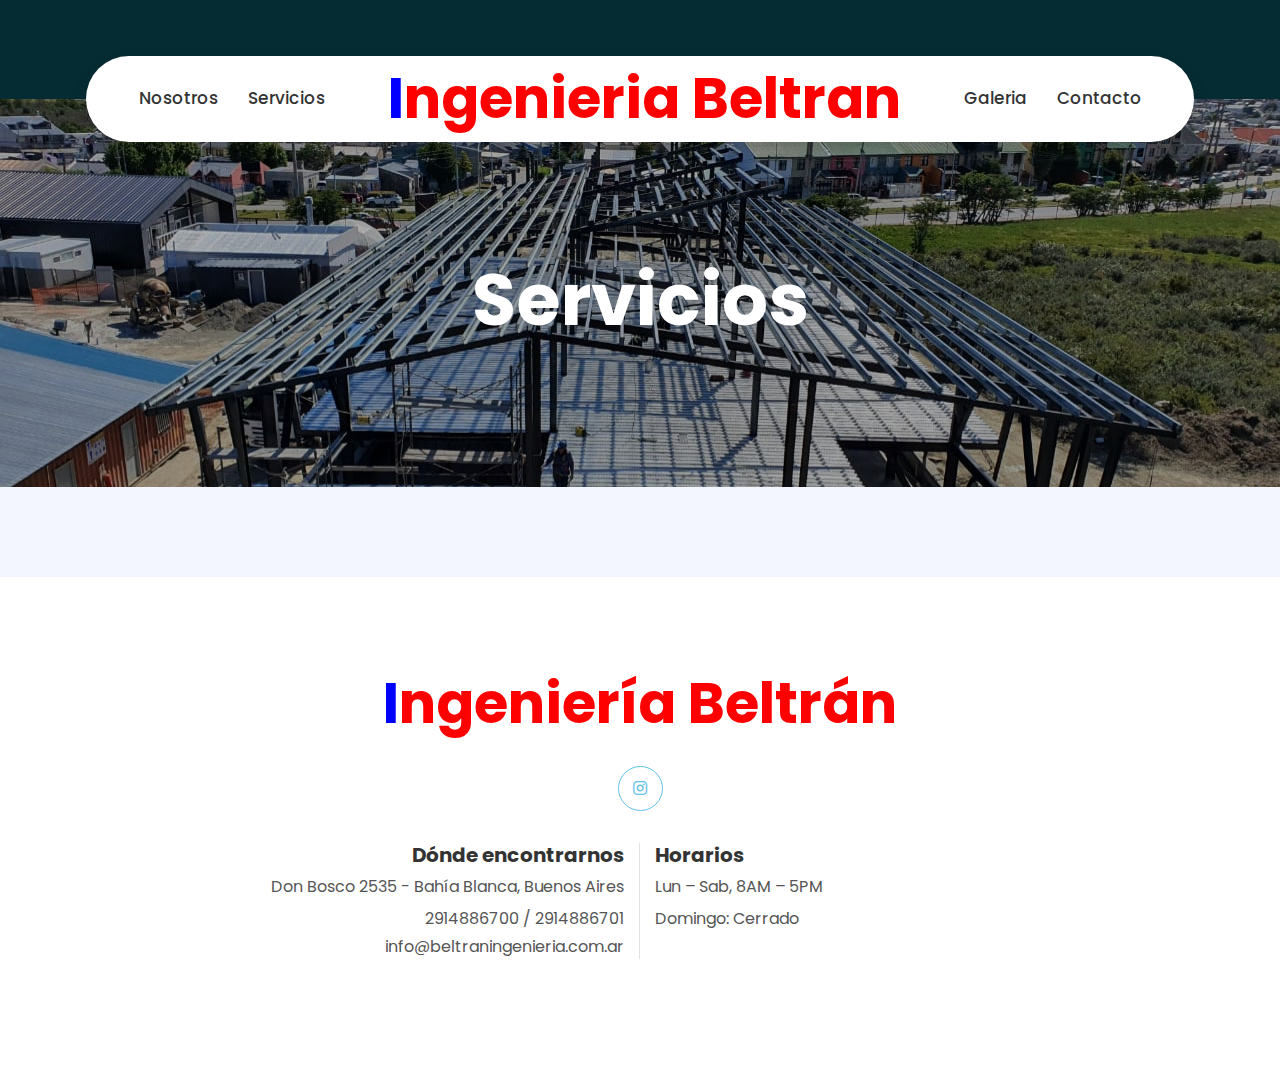
<file: icream/ice-cream-shop-website-template/product.html>
<!DOCTYPE html>
<html lang="en">

<head>
    <meta charset="utf-8">
    <title>Ingenieria Beltran</title>
    <meta content="width=device-width, initial-scale=1.0" name="viewport">
    <meta content="Free HTML Templates" name="keywords">
    <meta content="Free HTML Templates" name="description">

    <!-- Favicon -->
    <link href="img/favicon.ico" rel="icon">

    <!-- Google Web Fonts -->
    <link rel="preconnect" href="https://fonts.gstatic.com">
    <link href="https://fonts.googleapis.com/css2?family=Poppins:wght@400;500;600;700&display=swap" rel="stylesheet">

    <!-- Font Awesome -->
    <link href="https://cdnjs.cloudflare.com/ajax/libs/font-awesome/5.10.0/css/all.min.css" rel="stylesheet">

    <!-- Libraries Stylesheet -->
    <link href="lib/owlcarousel/assets/owl.carousel.min.css" rel="stylesheet">
    <link href="lib/lightbox/css/lightbox.min.css" rel="stylesheet">

    <!-- Customized Bootstrap Stylesheet -->
    <link href="css/style.css" rel="stylesheet">
</head>

<body>
    <!-- Topbar Start -->
    <div class="container-fluid bg-primary py-3 d-none d-md-block">
        <div class="container">
            <div class="row">
                <div class="col-md-6 text-center text-lg-left mb-2 mb-lg-0">
                    <!--<div class="d-inline-flex align-items-center">
                        <a class="text-white pr-3" href="">FAQs</a>
                        <span class="text-white">|</span>
                        <a class="text-white px-3" href="">Help</a>
                        <span class="text-white">|</span>
                        <a class="text-white pl-3" href="">Support</a>
                    </div> -->
                    
                </div>
                <div class="col-md-6 text-center text-lg-right">               
                    <div class="d-inline-flex align-items-center">
                        <!--<p>Seguinos en instagram!</p>
                        <a class="text-white px-3" href="https://www.instagram.com/ingenieria.beltran/">
                            <i class="fab fa-instagram"></i>
                        </a> -->
                    </div>
                </div>
            </div>
        </div>
    </div>
    <!-- Topbar End -->


    <!-- Navbar Start -->
    <div class="container-fluid position-relative nav-bar p-0">
        <div class="container-lg position-relative p-0 px-lg-3" style="z-index: 9;">
            <nav class="navbar navbar-expand-lg bg-white navbar-light shadow p-lg-0">
                <a href="index.html" class="navbar-brand d-block d-lg-none">
                    <h1 class="m-0 display-4 text-primary"><span class="text-secondary">I</span>ngeniería Beltran</h1>
                </a>
                <button type="button" class="navbar-toggler" data-toggle="collapse" data-target="#navbarCollapse">
                    <span class="navbar-toggler-icon"></span>
                </button>
                <div class="collapse navbar-collapse justify-content-between" id="navbarCollapse">
                    <div class="navbar-nav ml-auto py-0">
                        <a href="about.html" class="nav-item nav-link">Nosotros</a>
                        <a href="product.html" class="nav-item nav-link">Servicios</a>
                    </div>
                    <a href="index.html" class="navbar-brand mx-5 d-none d-lg-block">
                        <h1 class="m-0 display-4 text-primary"><span class="text-secondary">I</span>ngenieria Beltran</h1>
                    </a>
                    <div class="navbar-nav mr-auto py-0">
                        <!-- <a href="service.html" class="nav-item nav-link">Service</a> -->
                        <a href="gallery.html" class="nav-item nav-link">Galeria</a>
                        <a href="contact.html" class="nav-item nav-link">Contacto</a>
                    </div>
                </div>
            </nav>
        </div>
    </div>
    <!-- Navbar End -->


    <!-- Header Start -->
    <div class="jumbotron jumbotron-fluid page-header" style="margin-bottom: 90px;">
        <div class="container text-center py-5">
            <h1 class="text-white display-3 mt-lg-5">Servicios</h1>
            <div class="d-inline-flex align-items-center text-white">
                <!--<p class="m-0"><a class="text-white" href="">Home</a></p>
                <i class="fa fa-circle px-3"></i>
                <p class="m-0">Product</p>-->
            </div>
        </div>
    </div>
    <!-- Header End -->


    <!-- Products Start 
    <div class="container-fluid py-5">
        <div class="container py-5">
            <div class="row justify-content-center">
                <div class="col-lg-6">
                    <h1 class="section-title position-relative text-center mb-5">Best Prices We Offer For Ice Cream Lovers</h1>
                </div>
            </div>
            <div class="row">
                <div class="col-lg-3 col-md-6 mb-4 pb-2">
                    <div class="product-item d-flex flex-column align-items-center text-center bg-light rounded py-5 px-3">
                        <div class="bg-primary mt-n5 py-3" style="width: 80px;">
                            <h4 class="font-weight-bold text-white mb-0">$99</h4>
                        </div>
                        <div class="position-relative bg-primary rounded-circle mt-n3 mb-4 p-3" style="width: 150px; height: 150px;">
                            <img class="rounded-circle w-100 h-100" src="img/product-1.jpg" style="object-fit: cover;">
                        </div>
                        <h5 class="font-weight-bold mb-4">Vanilla Ice Cream</h5>
                        <a href="" class="btn btn-sm btn-secondary">Order Now</a>
                    </div>
                </div>
                <div class="col-lg-3 col-md-6 mb-4 pb-2">
                    <div class="product-item d-flex flex-column align-items-center text-center bg-light rounded py-5 px-3">
                        <div class="bg-primary mt-n5 py-3" style="width: 80px;">
                            <h4 class="font-weight-bold text-white mb-0">$99</h4>
                        </div>
                        <div class="position-relative bg-primary rounded-circle mt-n3 mb-4 p-3" style="width: 150px; height: 150px;">
                            <img class="rounded-circle w-100 h-100" src="img/product-2.jpg" style="object-fit: cover;">
                        </div>
                        <h5 class="font-weight-bold mb-4">Vanilla Ice Cream</h5>
                        <a href="" class="btn btn-sm btn-secondary">Order Now</a>
                    </div>
                </div>
                <div class="col-lg-3 col-md-6 mb-4 pb-2">
                    <div class="product-item d-flex flex-column align-items-center text-center bg-light rounded py-5 px-3">
                        <div class="bg-primary mt-n5 py-3" style="width: 80px;">
                            <h4 class="font-weight-bold text-white mb-0">$99</h4>
                        </div>
                        <div class="position-relative bg-primary rounded-circle mt-n3 mb-4 p-3" style="width: 150px; height: 150px;">
                            <img class="rounded-circle w-100 h-100" src="img/product-3.jpg" style="object-fit: cover;">
                        </div>
                        <h5 class="font-weight-bold mb-4">Vanilla Ice Cream</h5>
                        <a href="" class="btn btn-sm btn-secondary">Order Now</a>
                    </div>
                </div>
                <div class="col-lg-3 col-md-6 mb-4 pb-2">
                    <div class="product-item d-flex flex-column align-items-center text-center bg-light rounded py-5 px-3">
                        <div class="bg-primary mt-n5 py-3" style="width: 80px;">
                            <h4 class="font-weight-bold text-white mb-0">$99</h4>
                        </div>
                        <div class="position-relative bg-primary rounded-circle mt-n3 mb-4 p-3" style="width: 150px; height: 150px;">
                            <img class="rounded-circle w-100 h-100" src="img/product-4.jpg" style="object-fit: cover;">
                        </div>
                        <h5 class="font-weight-bold mb-4">Vanilla Ice Cream</h5>
                        <a href="" class="btn btn-sm btn-secondary">Order Now</a>
                    </div>
                </div>
                <div class="col-lg-3 col-md-6 mb-4 pb-2">
                    <div class="product-item d-flex flex-column align-items-center text-center bg-light rounded py-5 px-3">
                        <div class="bg-primary mt-n5 py-3" style="width: 80px;">
                            <h4 class="font-weight-bold text-white mb-0">$99</h4>
                        </div>
                        <div class="position-relative bg-primary rounded-circle mt-n3 mb-4 p-3" style="width: 150px; height: 150px;">
                            <img class="rounded-circle w-100 h-100" src="img/product-5.jpg" style="object-fit: cover;">
                        </div>
                        <h5 class="font-weight-bold mb-4">Vanilla Ice Cream</h5>
                        <a href="" class="btn btn-sm btn-secondary">Order Now</a>
                    </div>
                </div>
                <div class="col-lg-3 col-md-6 mb-4 pb-2">
                    <div class="product-item d-flex flex-column align-items-center text-center bg-light rounded py-5 px-3">
                        <div class="bg-primary mt-n5 py-3" style="width: 80px;">
                            <h4 class="font-weight-bold text-white mb-0">$99</h4>
                        </div>
                        <div class="position-relative bg-primary rounded-circle mt-n3 mb-4 p-3" style="width: 150px; height: 150px;">
                            <img class="rounded-circle w-100 h-100" src="img/product-1.jpg" style="object-fit: cover;">
                        </div>
                        <h5 class="font-weight-bold mb-4">Vanilla Ice Cream</h5>
                        <a href="" class="btn btn-sm btn-secondary">Order Now</a>
                    </div>
                </div>
                <div class="col-lg-3 col-md-6 mb-4 pb-2">
                    <div class="product-item d-flex flex-column align-items-center text-center bg-light rounded py-5 px-3">
                        <div class="bg-primary mt-n5 py-3" style="width: 80px;">
                            <h4 class="font-weight-bold text-white mb-0">$99</h4>
                        </div>
                        <div class="position-relative bg-primary rounded-circle mt-n3 mb-4 p-3" style="width: 150px; height: 150px;">
                            <img class="rounded-circle w-100 h-100" src="img/product-2.jpg" style="object-fit: cover;">
                        </div>
                        <h5 class="font-weight-bold mb-4">Vanilla Ice Cream</h5>
                        <a href="" class="btn btn-sm btn-secondary">Order Now</a>
                    </div>
                </div>
                <div class="col-lg-3 col-md-6 mb-4 pb-2">
                    <div class="product-item d-flex flex-column align-items-center text-center bg-light rounded py-5 px-3">
                        <div class="bg-primary mt-n5 py-3" style="width: 80px;">
                            <h4 class="font-weight-bold text-white mb-0">$99</h4>
                        </div>
                        <div class="position-relative bg-primary rounded-circle mt-n3 mb-4 p-3" style="width: 150px; height: 150px;">
                            <img class="rounded-circle w-100 h-100" src="img/product-3.jpg" style="object-fit: cover;">
                        </div>
                        <h5 class="font-weight-bold mb-4">Vanilla Ice Cream</h5>
                        <a href="" class="btn btn-sm btn-secondary">Order Now</a>
                    </div>
                </div>
                <div class="col-12 text-center">
                    <a href="" class="btn btn-primary py-3 px-5">Load More</a>
                </div>
            </div>
        </div>
    </div>
    Products End -->


    <!-- Footer Start -->
    <div class="container-fluid footer bg-light py-5" style="margin-top: 90px;">
        <div class="container text-center py-5">
            <div class="row">
                <div class="col-12 mb-4">
                    <a href="index.html" class="navbar-brand m-0">
                        <h1 class="m-0 mt-n2 display-4 text-primary"><span class="text-secondary">I</span>ngeniería Beltrán</h1>
                    </a>
                </div>
                <div class="col-12 mb-4">
                    <!--<a class="btn btn-outline-secondary btn-social mr-2" href="#"><i class="fab fa-twitter"></i></a>
                    <a class="btn btn-outline-secondary btn-social mr-2" href="#"><i class="fab fa-facebook-f"></i></a>
                    <a class="btn btn-outline-secondary btn-social mr-2" href="#"><i class="fab fa-linkedin-in"></i></a> -->
                    <a class="btn btn-outline-secondary btn-social" href="https://www.instagram.com/ingenieria.beltran/"><i class="fab fa-instagram"></i></a>
                </div>
                <div class="col-12 mt-2 mb-4">
                    <div class="row">
                        <div class="col-sm-6 text-center text-sm-right border-right mb-3 mb-sm-0">
                            <h5 class="font-weight-bold mb-2">Dónde encontrarnos</h5>
                            <p class="mb-2">Don Bosco 2535 - Bahía Blanca, Buenos Aires</p>
                            <p class="mb-1">2914886700 / 2914886701</p>
                            <p class="mb-0">info@beltraningenieria.com.ar</p>
                        </div>
                        <div class="col-sm-6 text-center text-sm-left">
                            <h5 class="font-weight-bold mb-2">Horarios</h5>
                            <p class="mb-2">Lun – Sab, 8AM – 5PM</p>
                            <p class="mb-0">Domingo: Cerrado</p>
                        </div>
                    </div>
                </div>
                <div class="col-12">
                    <!-- <p class="m-0">&copy; <a href="#">Domain</a>. All Rights Reserved. Designed by <a href="https://htmlcodex.com">HTML Codex</a>
                    </p> -->
                </div>
            </div>
        </div>
    </div>
    <!-- Footer End -->


    <!-- Back to Top -->
    <a href="#" class="btn btn-secondary px-2 back-to-top"><i class="fa fa-angle-double-up"></i></a>


    <!-- JavaScript Libraries -->
    <script src="https://code.jquery.com/jquery-3.4.1.min.js"></script>
    <script src="https://stackpath.bootstrapcdn.com/bootstrap/4.4.1/js/bootstrap.bundle.min.js"></script>
    <script src="lib/easing/easing.min.js"></script>
    <script src="lib/waypoints/waypoints.min.js"></script>
    <script src="lib/owlcarousel/owl.carousel.min.js"></script>
    <script src="lib/isotope/isotope.pkgd.min.js"></script>
    <script src="lib/lightbox/js/lightbox.min.js"></script>

    <!-- Contact Javascript File -->
    <script src="mail/jqBootstrapValidation.min.js"></script>
    <script src="mail/contact.js"></script>

    <!-- Template Javascript -->
    <script src="js/main.js"></script>
</body>

</html>
</file>
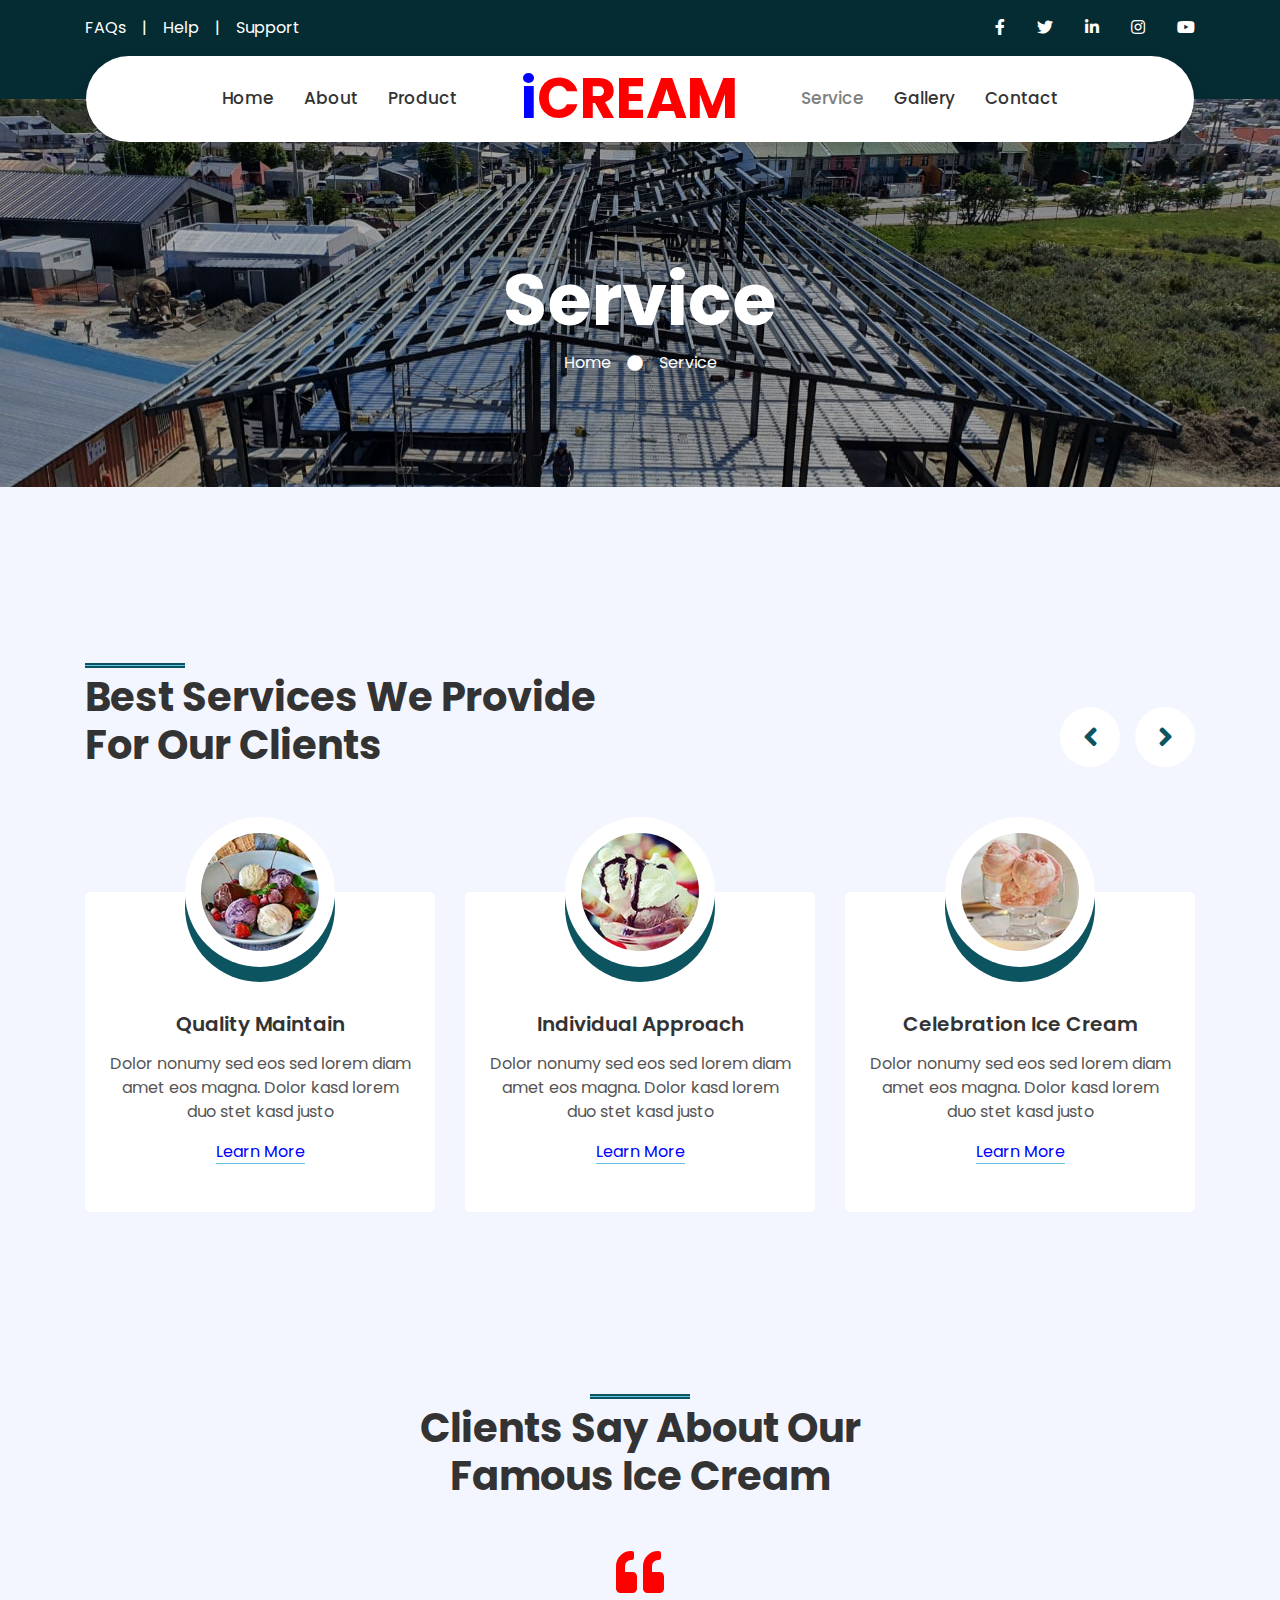
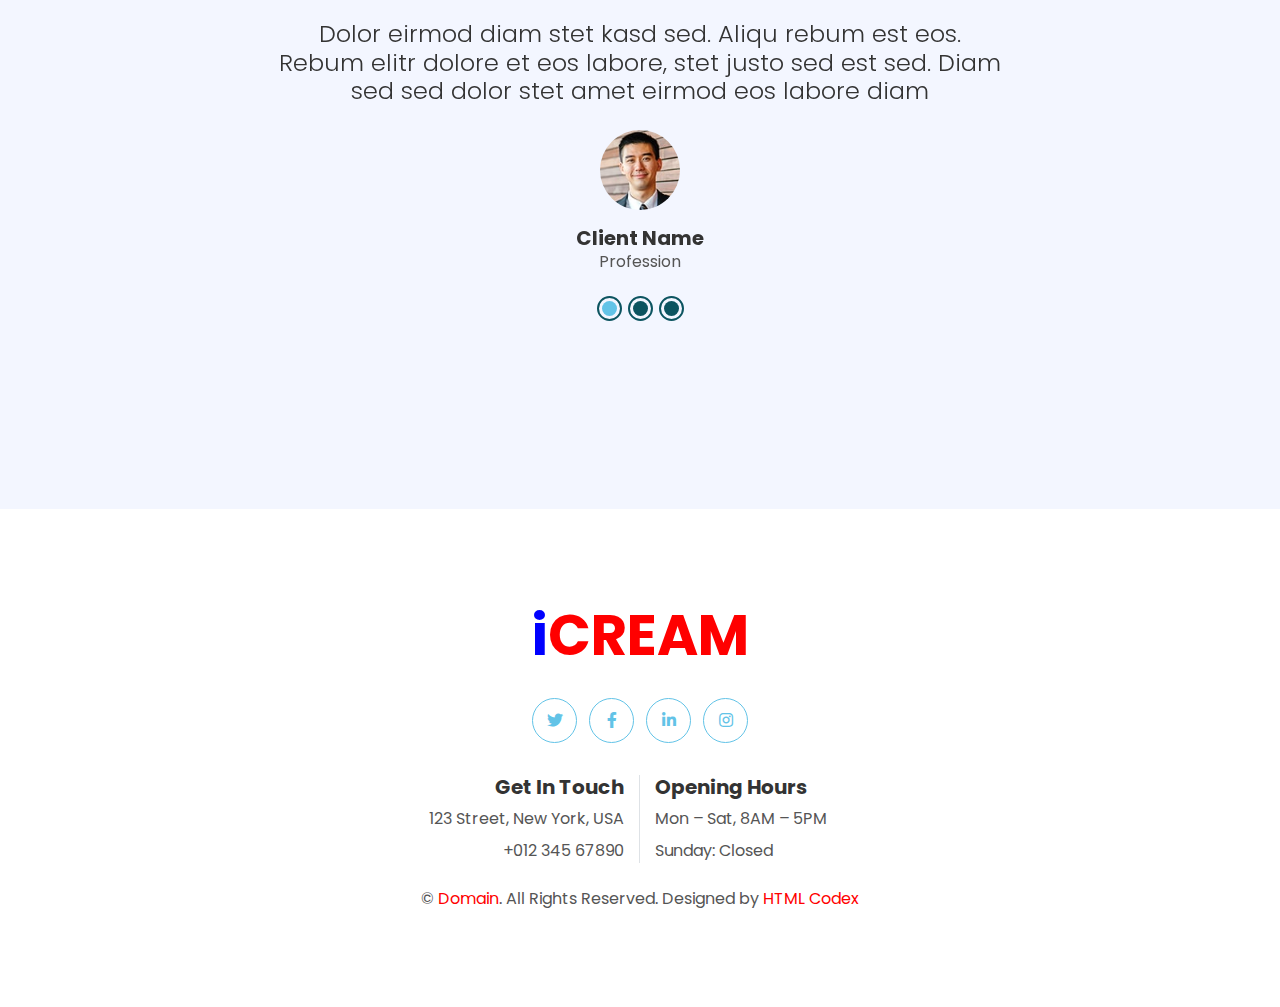
<file: icream/ice-cream-shop-website-template/service.html>
<!DOCTYPE html>
<html lang="en">

<head>
    <meta charset="utf-8">
    <title>iCREAM - Ice Cream Shop Website Template</title>
    <meta content="width=device-width, initial-scale=1.0" name="viewport">
    <meta content="Free HTML Templates" name="keywords">
    <meta content="Free HTML Templates" name="description">

    <!-- Favicon -->
    <link href="img/favicon.ico" rel="icon">

    <!-- Google Web Fonts -->
    <link rel="preconnect" href="https://fonts.gstatic.com">
    <link href="https://fonts.googleapis.com/css2?family=Poppins:wght@400;500;600;700&display=swap" rel="stylesheet">

    <!-- Font Awesome -->
    <link href="https://cdnjs.cloudflare.com/ajax/libs/font-awesome/5.10.0/css/all.min.css" rel="stylesheet">

    <!-- Libraries Stylesheet -->
    <link href="lib/owlcarousel/assets/owl.carousel.min.css" rel="stylesheet">
    <link href="lib/lightbox/css/lightbox.min.css" rel="stylesheet">

    <!-- Customized Bootstrap Stylesheet -->
    <link href="css/style.css" rel="stylesheet">
</head>

<body>
    <!-- Topbar Start -->
    <div class="container-fluid bg-primary py-3 d-none d-md-block">
        <div class="container">
            <div class="row">
                <div class="col-md-6 text-center text-lg-left mb-2 mb-lg-0">
                    <div class="d-inline-flex align-items-center">
                        <a class="text-white pr-3" href="">FAQs</a>
                        <span class="text-white">|</span>
                        <a class="text-white px-3" href="">Help</a>
                        <span class="text-white">|</span>
                        <a class="text-white pl-3" href="">Support</a>
                    </div>
                </div>
                <div class="col-md-6 text-center text-lg-right">
                    <div class="d-inline-flex align-items-center">
                        <a class="text-white px-3" href="">
                            <i class="fab fa-facebook-f"></i>
                        </a>
                        <a class="text-white px-3" href="">
                            <i class="fab fa-twitter"></i>
                        </a>
                        <a class="text-white px-3" href="">
                            <i class="fab fa-linkedin-in"></i>
                        </a>
                        <a class="text-white px-3" href="">
                            <i class="fab fa-instagram"></i>
                        </a>
                        <a class="text-white pl-3" href="">
                            <i class="fab fa-youtube"></i>
                        </a>
                    </div>
                </div>
            </div>
        </div>
    </div>
    <!-- Topbar End -->


    <!-- Navbar Start -->
    <div class="container-fluid position-relative nav-bar p-0">
        <div class="container-lg position-relative p-0 px-lg-3" style="z-index: 9;">
            <nav class="navbar navbar-expand-lg bg-white navbar-light shadow p-lg-0">
                <a href="index.html" class="navbar-brand d-block d-lg-none">
                    <h1 class="m-0 display-4 text-primary"><span class="text-secondary">i</span>CREAM</h1>
                </a>
                <button type="button" class="navbar-toggler" data-toggle="collapse" data-target="#navbarCollapse">
                    <span class="navbar-toggler-icon"></span>
                </button>
                <div class="collapse navbar-collapse justify-content-between" id="navbarCollapse">
                    <div class="navbar-nav ml-auto py-0">
                        <a href="index.html" class="nav-item nav-link">Home</a>
                        <a href="about.html" class="nav-item nav-link">About</a>
                        <a href="product.html" class="nav-item nav-link">Product</a>
                    </div>
                    <a href="index.html" class="navbar-brand mx-5 d-none d-lg-block">
                        <h1 class="m-0 display-4 text-primary"><span class="text-secondary">i</span>CREAM</h1>
                    </a>
                    <div class="navbar-nav mr-auto py-0">
                        <a href="service.html" class="nav-item nav-link active">Service</a>
                        <a href="gallery.html" class="nav-item nav-link">Gallery</a>
                        <a href="contact.html" class="nav-item nav-link">Contact</a>
                    </div>
                </div>
            </nav>
        </div>
    </div>
    <!-- Navbar End -->


    <!-- Header Start -->
    <div class="jumbotron jumbotron-fluid page-header" style="margin-bottom: 90px;">
        <div class="container text-center py-5">
            <h1 class="text-white display-3 mt-lg-5">Service</h1>
            <div class="d-inline-flex align-items-center text-white">
                <p class="m-0"><a class="text-white" href="">Home</a></p>
                <i class="fa fa-circle px-3"></i>
                <p class="m-0">Service</p>
            </div>
        </div>
    </div>
    <!-- Header End -->


    <!-- Services Start -->
    <div class="container-fluid py-5">
        <div class="container py-5">
            <div class="row">
                <div class="col-lg-6">
                    <h1 class="section-title position-relative mb-5">Best Services We Provide For Our Clients</h1>
                </div>
                <div class="col-lg-6 mb-5 mb-lg-0 pb-5 pb-lg-0"></div>
            </div>
            <div class="row">
                <div class="col-12">
                    <div class="owl-carousel service-carousel">
                        <div class="service-item">
                            <div class="service-img mx-auto">
                                <img class="rounded-circle w-100 h-100 bg-light p-3" src="img/service-1.jpg" style="object-fit: cover;">
                            </div>
                            <div class="position-relative text-center bg-light rounded p-4 pb-5" style="margin-top: -75px;">
                                <h5 class="font-weight-semi-bold mt-5 mb-3 pt-5">Quality Maintain</h5>
                                <p>Dolor nonumy sed eos sed lorem diam amet eos magna. Dolor kasd lorem duo stet kasd justo</p>
                                <a href="" class="border-bottom border-secondary text-decoration-none text-secondary">Learn More</a>
                            </div>
                        </div>
                        <div class="service-item">
                            <div class="service-img mx-auto">
                                <img class="rounded-circle w-100 h-100 bg-light p-3" src="img/service-2.jpg" style="object-fit: cover;">
                            </div>
                            <div class="position-relative text-center bg-light rounded p-4 pb-5" style="margin-top: -75px;">
                                <h5 class="font-weight-semi-bold mt-5 mb-3 pt-5">Individual Approach</h5>
                                <p>Dolor nonumy sed eos sed lorem diam amet eos magna. Dolor kasd lorem duo stet kasd justo</p>
                                <a href="" class="border-bottom border-secondary text-decoration-none text-secondary">Learn More</a>
                            </div>
                        </div>
                        <div class="service-item">
                            <div class="service-img mx-auto">
                                <img class="rounded-circle w-100 h-100 bg-light p-3" src="img/service-3.jpg" style="object-fit: cover;">
                            </div>
                            <div class="position-relative text-center bg-light rounded p-4 pb-5" style="margin-top: -75px;">
                                <h5 class="font-weight-semi-bold mt-5 mb-3 pt-5">Celebration Ice Cream</h5>
                                <p>Dolor nonumy sed eos sed lorem diam amet eos magna. Dolor kasd lorem duo stet kasd justo</p>
                                <a href="" class="border-bottom border-secondary text-decoration-none text-secondary">Learn More</a>
                            </div>
                        </div>
                        <div class="service-item">
                            <div class="service-img mx-auto">
                                <img class="rounded-circle w-100 h-100 bg-light p-3" src="img/service-4.jpg" style="object-fit: cover;">
                            </div>
                            <div class="position-relative text-center bg-light rounded p-4 pb-5" style="margin-top: -75px;">
                                <h5 class="font-weight-semi-bold mt-5 mb-3 pt-5">Delivery To Any Point</h5>
                                <p>Dolor nonumy sed eos sed lorem diam amet eos magna. Dolor kasd lorem duo stet kasd justo</p>
                                <a href="" class="border-bottom border-secondary text-decoration-none text-secondary">Learn More</a>
                            </div>
                        </div>
                    </div>
                </div>
            </div>
        </div>
    </div>
    <!-- Services End -->


    <!-- Testimonial Start -->
    <div class="container-fluid py-5">
        <div class="container py-5">
            <div class="row justify-content-center">
                <div class="col-lg-6">
                    <h1 class="section-title position-relative text-center mb-5">Clients Say About Our Famous Ice Cream</h1>
                </div>
            </div>
            <div class="row justify-content-center">
                <div class="col-lg-8">
                    <div class="owl-carousel testimonial-carousel">
                        <div class="text-center">
                            <i class="fa fa-3x fa-quote-left text-primary mb-4"></i>
                            <h4 class="font-weight-light mb-4">Dolor eirmod diam stet kasd sed. Aliqu rebum est eos. Rebum elitr dolore et eos labore, stet justo sed est sed. Diam sed sed dolor stet amet eirmod eos labore diam</h4>
                            <img class="img-fluid mx-auto mb-3" src="img/testimonial-1.jpg" alt="">
                            <h5 class="font-weight-bold m-0">Client Name</h5>
                            <span>Profession</span>
                        </div>
                        <div class="text-center">
                            <i class="fa fa-3x fa-quote-left text-primary mb-4"></i>
                            <h4 class="font-weight-light mb-4">Dolor eirmod diam stet kasd sed. Aliqu rebum est eos. Rebum elitr dolore et eos labore, stet justo sed est sed. Diam sed sed dolor stet amet eirmod eos labore diam</h4>
                            <img class="img-fluid mx-auto mb-3" src="img/testimonial-2.jpg" alt="">
                            <h5 class="font-weight-bold m-0">Client Name</h5>
                            <span>Profession</span>
                        </div>
                        <div class="text-center">
                            <i class="fa fa-3x fa-quote-left text-primary mb-4"></i>
                            <h4 class="font-weight-light mb-4">Dolor eirmod diam stet kasd sed. Aliqu rebum est eos. Rebum elitr dolore et eos labore, stet justo sed est sed. Diam sed sed dolor stet amet eirmod eos labore diam</h4>
                            <img class="img-fluid mx-auto mb-3" src="img/testimonial-3.jpg" alt="">
                            <h5 class="font-weight-bold m-0">Client Name</h5>
                            <span>Profession</span>
                        </div>
                    </div>
                </div>
            </div>
        </div>
    </div>
    <!-- Testimonial End -->


    <!-- Footer Start -->
    <div class="container-fluid footer bg-light py-5" style="margin-top: 90px;">
        <div class="container text-center py-5">
            <div class="row">
                <div class="col-12 mb-4">
                    <a href="index.html" class="navbar-brand m-0">
                        <h1 class="m-0 mt-n2 display-4 text-primary"><span class="text-secondary">i</span>CREAM</h1>
                    </a>
                </div>
                <div class="col-12 mb-4">
                    <a class="btn btn-outline-secondary btn-social mr-2" href="#"><i class="fab fa-twitter"></i></a>
                    <a class="btn btn-outline-secondary btn-social mr-2" href="#"><i class="fab fa-facebook-f"></i></a>
                    <a class="btn btn-outline-secondary btn-social mr-2" href="#"><i class="fab fa-linkedin-in"></i></a>
                    <a class="btn btn-outline-secondary btn-social" href="#"><i class="fab fa-instagram"></i></a>
                </div>
                <div class="col-12 mt-2 mb-4">
                    <div class="row">
                        <div class="col-sm-6 text-center text-sm-right border-right mb-3 mb-sm-0">
                            <h5 class="font-weight-bold mb-2">Get In Touch</h5>
                            <p class="mb-2">123 Street, New York, USA</p>
                            <p class="mb-0">+012 345 67890</p>
                        </div>
                        <div class="col-sm-6 text-center text-sm-left">
                            <h5 class="font-weight-bold mb-2">Opening Hours</h5>
                            <p class="mb-2">Mon – Sat, 8AM – 5PM</p>
                            <p class="mb-0">Sunday: Closed</p>
                        </div>
                    </div>
                </div>
                <div class="col-12">
                    <p class="m-0">&copy; <a href="#">Domain</a>. All Rights Reserved. Designed by <a href="https://htmlcodex.com">HTML Codex</a>
                    </p>
                </div>
            </div>
        </div>
    </div>
    <!-- Footer End -->


    <!-- Back to Top -->
    <a href="#" class="btn btn-secondary px-2 back-to-top"><i class="fa fa-angle-double-up"></i></a>


    <!-- JavaScript Libraries -->
    <script src="https://code.jquery.com/jquery-3.4.1.min.js"></script>
    <script src="https://stackpath.bootstrapcdn.com/bootstrap/4.4.1/js/bootstrap.bundle.min.js"></script>
    <script src="lib/easing/easing.min.js"></script>
    <script src="lib/waypoints/waypoints.min.js"></script>
    <script src="lib/owlcarousel/owl.carousel.min.js"></script>
    <script src="lib/isotope/isotope.pkgd.min.js"></script>
    <script src="lib/lightbox/js/lightbox.min.js"></script>

    <!-- Contact Javascript File -->
    <script src="mail/jqBootstrapValidation.min.js"></script>
    <script src="mail/contact.js"></script>

    <!-- Template Javascript -->
    <script src="js/main.js"></script>
</body>

</html>
</file>
<file: icream/ice-cream-shop-website-template/css/style.css>
/******* Bootstrap Theming ********/
/*!
 * Bootstrap v4.5.3 (https://getbootstrap.com/)
 * Copyright 2011-2020 The Bootstrap Authors
 * Copyright 2011-2020 Twitter, Inc.
 * Licensed under MIT (https://github.com/twbs/bootstrap/blob/main/LICENSE)
 */
:root {
  --blue: #007bff;
  --indigo: #6610f2;
  --purple: #6f42c1;
  --pink: #e83e8c;
  --red: #dc3545;
  --orange: #fd7e14;
  --yellow: #ffc107;
  --green: #28a745;
  --teal: #20c997;
  --cyan: #17a2b8;
  --white: #fff;
  --gray: #6c757d;
  --gray-dark: #343a40;
  --primary: #0c5460;
  --secondary: #62C3E7;
  --success: #28a745;
  --info: #17a2b8;
  --warning: #ffc107;
  --danger: #dc3545;
  --light: #FFFFFF;
  --dark: #333333;
  --breakpoint-xs: 0;
  --breakpoint-sm: 576px;
  --breakpoint-md: 768px;
  --breakpoint-lg: 992px;
  --breakpoint-xl: 1200px;
  --font-family-sans-serif: "Poppins", sans-serif;
  --font-family-monospace: SFMono-Regular, Menlo, Monaco, Consolas, "Liberation Mono", "Courier New", monospace;
}

*,
*::before,
*::after {
  box-sizing: border-box;
}

html {
  font-family: sans-serif;
  line-height: 1.15;
  -webkit-text-size-adjust: 100%;
  -webkit-tap-highlight-color: rgba(0, 0, 0, 0);
}

article, aside, figcaption, figure, footer, header, hgroup, main, nav, section {
  display: block;
}

body {
  margin: 0;
  font-family: "Poppins", sans-serif;
  font-size: 1rem;
  font-weight: 400;
  line-height: 1.5;
  color: #555555;
  text-align: left;
  background-color: #F3F6FF;
}

[tabindex="-1"]:focus:not(:focus-visible) {
  outline: 0 !important;
}

hr {
  box-sizing: content-box;
  height: 0;
  overflow: visible;
}

h1, h2, h3, h4, h5, h6 {
  margin-top: 0;
  margin-bottom: 0.5rem;
}

p {
  margin-top: 0;
  margin-bottom: 1rem;
}

abbr[title],
abbr[data-original-title] {
  text-decoration: underline;
  text-decoration: underline dotted;
  cursor: help;
  border-bottom: 0;
  text-decoration-skip-ink: none;
}

address {
  margin-bottom: 1rem;
  font-style: normal;
  line-height: inherit;
}

ol,
ul,
dl {
  margin-top: 0;
  margin-bottom: 1rem;
}

ol ol,
ul ul,
ol ul,
ul ol {
  margin-bottom: 0;
}

dt {
  font-weight: 700;
}

dd {
  margin-bottom: .5rem;
  margin-left: 0;
}

blockquote {
  margin: 0 0 1rem;
}

b,
strong {
  font-weight: bolder;
}

small {
  font-size: 80%;
}

sub,
sup {
  position: relative;
  font-size: 75%;
  line-height: 0;
  vertical-align: baseline;
}

sub {
  bottom: -.25em;
}

sup {
  top: -.5em;
}

a {
  color:red;
  text-decoration: none;
  background-color: transparent;
}

a:hover {
  color: red;
  text-decoration: underline;
}

a:not([href]):not([class]) {
  color: inherit;
  text-decoration: none;
}

a:not([href]):not([class]):hover {
  color: inherit;
  text-decoration: none;
}

pre,
code,
kbd,
samp {
  font-family: SFMono-Regular, Menlo, Monaco, Consolas, "Liberation Mono", "Courier New", monospace;
  font-size: 1em;
}

pre {
  margin-top: 0;
  margin-bottom: 1rem;
  overflow: auto;
  -ms-overflow-style: scrollbar;
}

figure {
  margin: 0 0 1rem;
}

img {
  vertical-align: middle;
  border-style: none;
}

svg {
  overflow: hidden;
  vertical-align: middle;
}

table {
  border-collapse: collapse;
}

caption {
  padding-top: 0.75rem;
  padding-bottom: 0.75rem;
  color: #6c757d;
  text-align: left;
  caption-side: bottom;
}

th {
  text-align: inherit;
  text-align: -webkit-match-parent;
}

label {
  display: inline-block;
  margin-bottom: 0.5rem;
}

button {
  border-radius: 0;
}

button:focus {
  outline: 1px dotted;
  outline: 5px auto -webkit-focus-ring-color;
}

input,
button,
select,
optgroup,
textarea {
  margin: 0;
  font-family: inherit;
  font-size: inherit;
  line-height: inherit;
}

button,
input {
  overflow: visible;
}

button,
select {
  text-transform: none;
}

[role="button"] {
  cursor: pointer;
}

select {
  word-wrap: normal;
}

button,
[type="button"],
[type="reset"],
[type="submit"] {
  -webkit-appearance: button;
}

button:not(:disabled),
[type="button"]:not(:disabled),
[type="reset"]:not(:disabled),
[type="submit"]:not(:disabled) {
  cursor: pointer;
}

button::-moz-focus-inner,
[type="button"]::-moz-focus-inner,
[type="reset"]::-moz-focus-inner,
[type="submit"]::-moz-focus-inner {
  padding: 0;
  border-style: none;
}

input[type="radio"],
input[type="checkbox"] {
  box-sizing: border-box;
  padding: 0;
}

textarea {
  overflow: auto;
  resize: vertical;
}

fieldset {
  min-width: 0;
  padding: 0;
  margin: 0;
  border: 0;
}

legend {
  display: block;
  width: 100%;
  max-width: 100%;
  padding: 0;
  margin-bottom: .5rem;
  font-size: 1.5rem;
  line-height: inherit;
  color: inherit;
  white-space: normal;
}

@media (max-width: 1200px) {
  legend {
    font-size: calc(1.275rem + 0.3vw) ;
  }
}

progress {
  vertical-align: baseline;
}

[type="number"]::-webkit-inner-spin-button,
[type="number"]::-webkit-outer-spin-button {
  height: auto;
}

[type="search"] {
  outline-offset: -2px;
  -webkit-appearance: none;
}

[type="search"]::-webkit-search-decoration {
  -webkit-appearance: none;
}

::-webkit-file-upload-button {
  font: inherit;
  -webkit-appearance: button;
}

output {
  display: inline-block;
}

summary {
  display: list-item;
  cursor: pointer;
}

template {
  display: none;
}

[hidden] {
  display: none !important;
}

h1, h2, h3, h4, h5, h6,
.h1, .h2, .h3, .h4, .h5, .h6 {
  margin-bottom: 0.5rem;
  font-weight: 500;
  line-height: 1.2;
  color: #333333;
}

h1, .h1 {
  font-size: 2.5rem;
}

@media (max-width: 1200px) {
  h1, .h1 {
    font-size: calc(1.375rem + 1.5vw) ;
  }
}

h2, .h2 {
  font-size: 2rem;
}

@media (max-width: 1200px) {
  h2, .h2 {
    font-size: calc(1.325rem + 0.9vw) ;
  }
}

h3, .h3 {
  font-size: 1.75rem;
}

@media (max-width: 1200px) {
  h3, .h3 {
    font-size: calc(1.3rem + 0.6vw) ;
  }
}

h4, .h4 {
  font-size: 1.5rem;
}

@media (max-width: 1200px) {
  h4, .h4 {
    font-size: calc(1.275rem + 0.3vw) ;
  }
}

h5, .h5 {
  font-size: 1.25rem;
}

h6, .h6 {
  font-size: 1rem;
}

.lead {
  font-size: 1.25rem;
  font-weight: 300;
}

.display-1 {
  font-size: 6rem;
  font-weight: 300;
  line-height: 1.2;
}

@media (max-width: 1200px) {
  .display-1 {
    font-size: calc(1.725rem + 5.7vw) ;
  }
}

.display-2 {
  font-size: 5.5rem;
  font-weight: 300;
  line-height: 1.2;
}

@media (max-width: 1200px) {
  .display-2 {
    font-size: calc(1.675rem + 5.1vw) ;
  }
}

.display-3 {
  font-size: 4.5rem;
  font-weight: 300;
  line-height: 1.2;
}

@media (max-width: 1200px) {
  .display-3 {
    font-size: calc(1.575rem + 3.9vw) ;
  }
}

.display-4 {
  font-size: 3.5rem;
  font-weight: 300;
  line-height: 1.2;
}

@media (max-width: 1200px) {
  .display-4 {
    font-size: calc(1.475rem + 2.7vw) ;
  }
}

hr {
  margin-top: 1rem;
  margin-bottom: 1rem;
  border: 0;
  border-top: 1px solid rgba(0, 0, 0, 0.1);
}

small,
.small {
  font-size: 80%;
  font-weight: 400;
}

mark,
.mark {
  padding: 0.2em;
  background-color: #fcf8e3;
}

.list-unstyled {
  padding-left: 0;
  list-style: none;
}

.list-inline {
  padding-left: 0;
  list-style: none;
}

.list-inline-item {
  display: inline-block;
}

.list-inline-item:not(:last-child) {
  margin-right: 0.5rem;
}

.initialism {
  font-size: 90%;
  text-transform: uppercase;
}

.blockquote {
  margin-bottom: 1rem;
  font-size: 1.25rem;
}

.blockquote-footer {
  display: block;
  font-size: 80%;
  color: #6c757d;
}

.blockquote-footer::before {
  content: "\2014\00A0";
}

.img-fluid {
  max-width: 100%;
  height: auto;
}

.img-thumbnail {
  padding: 0.25rem;
  background-color: #F3F6FF;
  border: 1px solid #dee2e6;
  border-radius: 5px;
  max-width: 100%;
  height: auto;
}

.figure {
  display: inline-block;
}

.figure-img {
  margin-bottom: 0.5rem;
  line-height: 1;
}

.figure-caption {
  font-size: 90%;
  color: #6c757d;
}

code {
  font-size: 87.5%;
  color: #e83e8c;
  word-wrap: break-word;
}

a > code {
  color: inherit;
}

kbd {
  padding: 0.2rem 0.4rem;
  font-size: 87.5%;
  color: #fff;
  background-color: #212529;
  border-radius: 0.2rem;
}

kbd kbd {
  padding: 0;
  font-size: 100%;
  font-weight: 700;
}

pre {
  display: block;
  font-size: 87.5%;
  color: #212529;
}

pre code {
  font-size: inherit;
  color: inherit;
  word-break: normal;
}

.pre-scrollable {
  max-height: 340px;
  overflow-y: scroll;
}

.container,
.container-fluid,
.container-sm,
.container-md,
.container-lg,
.container-xl {
  width: 100%;
  padding-right: 15px;
  padding-left: 15px;
  margin-right: auto;
  margin-left: auto;
}

@media (min-width: 576px) {
  .container, .container-sm {
    max-width: 540px;
  }
}

@media (min-width: 768px) {
  .container, .container-sm, .container-md {
    max-width: 720px;
  }
}

@media (min-width: 992px) {
  .container, .container-sm, .container-md, .container-lg {
    max-width: 960px;
  }
}

@media (min-width: 1200px) {
  .container, .container-sm, .container-md, .container-lg, .container-xl {
    max-width: 1140px;
  }
}

.row {
  display: flex;
  flex-wrap: wrap;
  margin-right: -15px;
  margin-left: -15px;
}

.no-gutters {
  margin-right: 0;
  margin-left: 0;
}

.no-gutters > .col,
.no-gutters > [class*="col-"] {
  padding-right: 0;
  padding-left: 0;
}

.col-1, .col-2, .col-3, .col-4, .col-5, .col-6, .col-7, .col-8, .col-9, .col-10, .col-11, .col-12, .col,
.col-auto, .col-sm-1, .col-sm-2, .col-sm-3, .col-sm-4, .col-sm-5, .col-sm-6, .col-sm-7, .col-sm-8, .col-sm-9, .col-sm-10, .col-sm-11, .col-sm-12, .col-sm,
.col-sm-auto, .col-md-1, .col-md-2, .col-md-3, .col-md-4, .col-md-5, .col-md-6, .col-md-7, .col-md-8, .col-md-9, .col-md-10, .col-md-11, .col-md-12, .col-md,
.col-md-auto, .col-lg-1, .col-lg-2, .col-lg-3, .col-lg-4, .col-lg-5, .col-lg-6, .col-lg-7, .col-lg-8, .col-lg-9, .col-lg-10, .col-lg-11, .col-lg-12, .col-lg,
.col-lg-auto, .col-xl-1, .col-xl-2, .col-xl-3, .col-xl-4, .col-xl-5, .col-xl-6, .col-xl-7, .col-xl-8, .col-xl-9, .col-xl-10, .col-xl-11, .col-xl-12, .col-xl,
.col-xl-auto {
  position: relative;
  width: 100%;
  padding-right: 15px;
  padding-left: 15px;
}

.col {
  flex-basis: 0;
  flex-grow: 1;
  max-width: 100%;
}

.row-cols-1 > * {
  flex: 0 0 100%;
  max-width: 100%;
}

.row-cols-2 > * {
  flex: 0 0 50%;
  max-width: 50%;
}

.row-cols-3 > * {
  flex: 0 0 33.33333%;
  max-width: 33.33333%;
}

.row-cols-4 > * {
  flex: 0 0 25%;
  max-width: 25%;
}

.row-cols-5 > * {
  flex: 0 0 20%;
  max-width: 20%;
}

.row-cols-6 > * {
  flex: 0 0 16.66667%;
  max-width: 16.66667%;
}

.col-auto {
  flex: 0 0 auto;
  width: auto;
  max-width: 100%;
}

.col-1 {
  flex: 0 0 8.33333%;
  max-width: 8.33333%;
}

.col-2 {
  flex: 0 0 16.66667%;
  max-width: 16.66667%;
}

.col-3 {
  flex: 0 0 25%;
  max-width: 25%;
}

.col-4 {
  flex: 0 0 33.33333%;
  max-width: 33.33333%;
}

.col-5 {
  flex: 0 0 41.66667%;
  max-width: 41.66667%;
}

.col-6 {
  flex: 0 0 50%;
  max-width: 50%;
}

.col-7 {
  flex: 0 0 58.33333%;
  max-width: 58.33333%;
}

.col-8 {
  flex: 0 0 66.66667%;
  max-width: 66.66667%;
}

.col-9 {
  flex: 0 0 75%;
  max-width: 75%;
}

.col-10 {
  flex: 0 0 83.33333%;
  max-width: 83.33333%;
}

.col-11 {
  flex: 0 0 91.66667%;
  max-width: 91.66667%;
}

.col-12 {
  flex: 0 0 100%;
  max-width: 100%;
}

.order-first {
  order: -1;
}

.order-last {
  order: 13;
}

.order-0 {
  order: 0;
}

.order-1 {
  order: 1;
}

.order-2 {
  order: 2;
}

.order-3 {
  order: 3;
}

.order-4 {
  order: 4;
}

.order-5 {
  order: 5;
}

.order-6 {
  order: 6;
}

.order-7 {
  order: 7;
}

.order-8 {
  order: 8;
}

.order-9 {
  order: 9;
}

.order-10 {
  order: 10;
}

.order-11 {
  order: 11;
}

.order-12 {
  order: 12;
}

.offset-1 {
  margin-left: 8.33333%;
}

.offset-2 {
  margin-left: 16.66667%;
}

.offset-3 {
  margin-left: 25%;
}

.offset-4 {
  margin-left: 33.33333%;
}

.offset-5 {
  margin-left: 41.66667%;
}

.offset-6 {
  margin-left: 50%;
}

.offset-7 {
  margin-left: 58.33333%;
}

.offset-8 {
  margin-left: 66.66667%;
}

.offset-9 {
  margin-left: 75%;
}

.offset-10 {
  margin-left: 83.33333%;
}

.offset-11 {
  margin-left: 91.66667%;
}

@media (min-width: 576px) {
  .col-sm {
    flex-basis: 0;
    flex-grow: 1;
    max-width: 100%;
  }
  .row-cols-sm-1 > * {
    flex: 0 0 100%;
    max-width: 100%;
  }
  .row-cols-sm-2 > * {
    flex: 0 0 50%;
    max-width: 50%;
  }
  .row-cols-sm-3 > * {
    flex: 0 0 33.33333%;
    max-width: 33.33333%;
  }
  .row-cols-sm-4 > * {
    flex: 0 0 25%;
    max-width: 25%;
  }
  .row-cols-sm-5 > * {
    flex: 0 0 20%;
    max-width: 20%;
  }
  .row-cols-sm-6 > * {
    flex: 0 0 16.66667%;
    max-width: 16.66667%;
  }
  .col-sm-auto {
    flex: 0 0 auto;
    width: auto;
    max-width: 100%;
  }
  .col-sm-1 {
    flex: 0 0 8.33333%;
    max-width: 8.33333%;
  }
  .col-sm-2 {
    flex: 0 0 16.66667%;
    max-width: 16.66667%;
  }
  .col-sm-3 {
    flex: 0 0 25%;
    max-width: 25%;
  }
  .col-sm-4 {
    flex: 0 0 33.33333%;
    max-width: 33.33333%;
  }
  .col-sm-5 {
    flex: 0 0 41.66667%;
    max-width: 41.66667%;
  }
  .col-sm-6 {
    flex: 0 0 50%;
    max-width: 50%;
  }
  .col-sm-7 {
    flex: 0 0 58.33333%;
    max-width: 58.33333%;
  }
  .col-sm-8 {
    flex: 0 0 66.66667%;
    max-width: 66.66667%;
  }
  .col-sm-9 {
    flex: 0 0 75%;
    max-width: 75%;
  }
  .col-sm-10 {
    flex: 0 0 83.33333%;
    max-width: 83.33333%;
  }
  .col-sm-11 {
    flex: 0 0 91.66667%;
    max-width: 91.66667%;
  }
  .col-sm-12 {
    flex: 0 0 100%;
    max-width: 100%;
  }
  .order-sm-first {
    order: -1;
  }
  .order-sm-last {
    order: 13;
  }
  .order-sm-0 {
    order: 0;
  }
  .order-sm-1 {
    order: 1;
  }
  .order-sm-2 {
    order: 2;
  }
  .order-sm-3 {
    order: 3;
  }
  .order-sm-4 {
    order: 4;
  }
  .order-sm-5 {
    order: 5;
  }
  .order-sm-6 {
    order: 6;
  }
  .order-sm-7 {
    order: 7;
  }
  .order-sm-8 {
    order: 8;
  }
  .order-sm-9 {
    order: 9;
  }
  .order-sm-10 {
    order: 10;
  }
  .order-sm-11 {
    order: 11;
  }
  .order-sm-12 {
    order: 12;
  }
  .offset-sm-0 {
    margin-left: 0;
  }
  .offset-sm-1 {
    margin-left: 8.33333%;
  }
  .offset-sm-2 {
    margin-left: 16.66667%;
  }
  .offset-sm-3 {
    margin-left: 25%;
  }
  .offset-sm-4 {
    margin-left: 33.33333%;
  }
  .offset-sm-5 {
    margin-left: 41.66667%;
  }
  .offset-sm-6 {
    margin-left: 50%;
  }
  .offset-sm-7 {
    margin-left: 58.33333%;
  }
  .offset-sm-8 {
    margin-left: 66.66667%;
  }
  .offset-sm-9 {
    margin-left: 75%;
  }
  .offset-sm-10 {
    margin-left: 83.33333%;
  }
  .offset-sm-11 {
    margin-left: 91.66667%;
  }
}

@media (min-width: 768px) {
  .col-md {
    flex-basis: 0;
    flex-grow: 1;
    max-width: 100%;
  }
  .row-cols-md-1 > * {
    flex: 0 0 100%;
    max-width: 100%;
  }
  .row-cols-md-2 > * {
    flex: 0 0 50%;
    max-width: 50%;
  }
  .row-cols-md-3 > * {
    flex: 0 0 33.33333%;
    max-width: 33.33333%;
  }
  .row-cols-md-4 > * {
    flex: 0 0 25%;
    max-width: 25%;
  }
  .row-cols-md-5 > * {
    flex: 0 0 20%;
    max-width: 20%;
  }
  .row-cols-md-6 > * {
    flex: 0 0 16.66667%;
    max-width: 16.66667%;
  }
  .col-md-auto {
    flex: 0 0 auto;
    width: auto;
    max-width: 100%;
  }
  .col-md-1 {
    flex: 0 0 8.33333%;
    max-width: 8.33333%;
  }
  .col-md-2 {
    flex: 0 0 16.66667%;
    max-width: 16.66667%;
  }
  .col-md-3 {
    flex: 0 0 25%;
    max-width: 25%;
  }
  .col-md-4 {
    flex: 0 0 33.33333%;
    max-width: 33.33333%;
  }
  .col-md-5 {
    flex: 0 0 41.66667%;
    max-width: 41.66667%;
  }
  .col-md-6 {
    flex: 0 0 50%;
    max-width: 50%;
  }
  .col-md-7 {
    flex: 0 0 58.33333%;
    max-width: 58.33333%;
  }
  .col-md-8 {
    flex: 0 0 66.66667%;
    max-width: 66.66667%;
  }
  .col-md-9 {
    flex: 0 0 75%;
    max-width: 75%;
  }
  .col-md-10 {
    flex: 0 0 83.33333%;
    max-width: 83.33333%;
  }
  .col-md-11 {
    flex: 0 0 91.66667%;
    max-width: 91.66667%;
  }
  .col-md-12 {
    flex: 0 0 100%;
    max-width: 100%;
  }
  .order-md-first {
    order: -1;
  }
  .order-md-last {
    order: 13;
  }
  .order-md-0 {
    order: 0;
  }
  .order-md-1 {
    order: 1;
  }
  .order-md-2 {
    order: 2;
  }
  .order-md-3 {
    order: 3;
  }
  .order-md-4 {
    order: 4;
  }
  .order-md-5 {
    order: 5;
  }
  .order-md-6 {
    order: 6;
  }
  .order-md-7 {
    order: 7;
  }
  .order-md-8 {
    order: 8;
  }
  .order-md-9 {
    order: 9;
  }
  .order-md-10 {
    order: 10;
  }
  .order-md-11 {
    order: 11;
  }
  .order-md-12 {
    order: 12;
  }
  .offset-md-0 {
    margin-left: 0;
  }
  .offset-md-1 {
    margin-left: 8.33333%;
  }
  .offset-md-2 {
    margin-left: 16.66667%;
  }
  .offset-md-3 {
    margin-left: 25%;
  }
  .offset-md-4 {
    margin-left: 33.33333%;
  }
  .offset-md-5 {
    margin-left: 41.66667%;
  }
  .offset-md-6 {
    margin-left: 50%;
  }
  .offset-md-7 {
    margin-left: 58.33333%;
  }
  .offset-md-8 {
    margin-left: 66.66667%;
  }
  .offset-md-9 {
    margin-left: 75%;
  }
  .offset-md-10 {
    margin-left: 83.33333%;
  }
  .offset-md-11 {
    margin-left: 91.66667%;
  }
}

@media (min-width: 992px) {
  .col-lg {
    flex-basis: 0;
    flex-grow: 1;
    max-width: 100%;
  }
  .row-cols-lg-1 > * {
    flex: 0 0 100%;
    max-width: 100%;
  }
  .row-cols-lg-2 > * {
    flex: 0 0 50%;
    max-width: 50%;
  }
  .row-cols-lg-3 > * {
    flex: 0 0 33.33333%;
    max-width: 33.33333%;
  }
  .row-cols-lg-4 > * {
    flex: 0 0 25%;
    max-width: 25%;
  }
  .row-cols-lg-5 > * {
    flex: 0 0 20%;
    max-width: 20%;
  }
  .row-cols-lg-6 > * {
    flex: 0 0 16.66667%;
    max-width: 16.66667%;
  }
  .col-lg-auto {
    flex: 0 0 auto;
    width: auto;
    max-width: 100%;
  }
  .col-lg-1 {
    flex: 0 0 8.33333%;
    max-width: 8.33333%;
  }
  .col-lg-2 {
    flex: 0 0 16.66667%;
    max-width: 16.66667%;
  }
  .col-lg-3 {
    flex: 0 0 25%;
    max-width: 25%;
  }
  .col-lg-4 {
    flex: 0 0 33.33333%;
    max-width: 33.33333%;
  }
  .col-lg-5 {
    flex: 0 0 41.66667%;
    max-width: 41.66667%;
  }
  .col-lg-6 {
    flex: 0 0 50%;
    max-width: 50%;
  }
  .col-lg-7 {
    flex: 0 0 58.33333%;
    max-width: 58.33333%;
  }
  .col-lg-8 {
    flex: 0 0 66.66667%;
    max-width: 66.66667%;
  }
  .col-lg-9 {
    flex: 0 0 75%;
    max-width: 75%;
  }
  .col-lg-10 {
    flex: 0 0 83.33333%;
    max-width: 83.33333%;
  }
  .col-lg-11 {
    flex: 0 0 91.66667%;
    max-width: 91.66667%;
  }
  .col-lg-12 {
    flex: 0 0 100%;
    max-width: 100%;
  }
  .order-lg-first {
    order: -1;
  }
  .order-lg-last {
    order: 13;
  }
  .order-lg-0 {
    order: 0;
  }
  .order-lg-1 {
    order: 1;
  }
  .order-lg-2 {
    order: 2;
  }
  .order-lg-3 {
    order: 3;
  }
  .order-lg-4 {
    order: 4;
  }
  .order-lg-5 {
    order: 5;
  }
  .order-lg-6 {
    order: 6;
  }
  .order-lg-7 {
    order: 7;
  }
  .order-lg-8 {
    order: 8;
  }
  .order-lg-9 {
    order: 9;
  }
  .order-lg-10 {
    order: 10;
  }
  .order-lg-11 {
    order: 11;
  }
  .order-lg-12 {
    order: 12;
  }
  .offset-lg-0 {
    margin-left: 0;
  }
  .offset-lg-1 {
    margin-left: 8.33333%;
  }
  .offset-lg-2 {
    margin-left: 16.66667%;
  }
  .offset-lg-3 {
    margin-left: 25%;
  }
  .offset-lg-4 {
    margin-left: 33.33333%;
  }
  .offset-lg-5 {
    margin-left: 41.66667%;
  }
  .offset-lg-6 {
    margin-left: 50%;
  }
  .offset-lg-7 {
    margin-left: 58.33333%;
  }
  .offset-lg-8 {
    margin-left: 66.66667%;
  }
  .offset-lg-9 {
    margin-left: 75%;
  }
  .offset-lg-10 {
    margin-left: 83.33333%;
  }
  .offset-lg-11 {
    margin-left: 91.66667%;
  }
}

@media (min-width: 1200px) {
  .col-xl {
    flex-basis: 0;
    flex-grow: 1;
    max-width: 100%;
  }
  .row-cols-xl-1 > * {
    flex: 0 0 100%;
    max-width: 100%;
  }
  .row-cols-xl-2 > * {
    flex: 0 0 50%;
    max-width: 50%;
  }
  .row-cols-xl-3 > * {
    flex: 0 0 33.33333%;
    max-width: 33.33333%;
  }
  .row-cols-xl-4 > * {
    flex: 0 0 25%;
    max-width: 25%;
  }
  .row-cols-xl-5 > * {
    flex: 0 0 20%;
    max-width: 20%;
  }
  .row-cols-xl-6 > * {
    flex: 0 0 16.66667%;
    max-width: 16.66667%;
  }
  .col-xl-auto {
    flex: 0 0 auto;
    width: auto;
    max-width: 100%;
  }
  .col-xl-1 {
    flex: 0 0 8.33333%;
    max-width: 8.33333%;
  }
  .col-xl-2 {
    flex: 0 0 16.66667%;
    max-width: 16.66667%;
  }
  .col-xl-3 {
    flex: 0 0 25%;
    max-width: 25%;
  }
  .col-xl-4 {
    flex: 0 0 33.33333%;
    max-width: 33.33333%;
  }
  .col-xl-5 {
    flex: 0 0 41.66667%;
    max-width: 41.66667%;
  }
  .col-xl-6 {
    flex: 0 0 50%;
    max-width: 50%;
  }
  .col-xl-7 {
    flex: 0 0 58.33333%;
    max-width: 58.33333%;
  }
  .col-xl-8 {
    flex: 0 0 66.66667%;
    max-width: 66.66667%;
  }
  .col-xl-9 {
    flex: 0 0 75%;
    max-width: 75%;
  }
  .col-xl-10 {
    flex: 0 0 83.33333%;
    max-width: 83.33333%;
  }
  .col-xl-11 {
    flex: 0 0 91.66667%;
    max-width: 91.66667%;
  }
  .col-xl-12 {
    flex: 0 0 100%;
    max-width: 100%;
  }
  .order-xl-first {
    order: -1;
  }
  .order-xl-last {
    order: 13;
  }
  .order-xl-0 {
    order: 0;
  }
  .order-xl-1 {
    order: 1;
  }
  .order-xl-2 {
    order: 2;
  }
  .order-xl-3 {
    order: 3;
  }
  .order-xl-4 {
    order: 4;
  }
  .order-xl-5 {
    order: 5;
  }
  .order-xl-6 {
    order: 6;
  }
  .order-xl-7 {
    order: 7;
  }
  .order-xl-8 {
    order: 8;
  }
  .order-xl-9 {
    order: 9;
  }
  .order-xl-10 {
    order: 10;
  }
  .order-xl-11 {
    order: 11;
  }
  .order-xl-12 {
    order: 12;
  }
  .offset-xl-0 {
    margin-left: 0;
  }
  .offset-xl-1 {
    margin-left: 8.33333%;
  }
  .offset-xl-2 {
    margin-left: 16.66667%;
  }
  .offset-xl-3 {
    margin-left: 25%;
  }
  .offset-xl-4 {
    margin-left: 33.33333%;
  }
  .offset-xl-5 {
    margin-left: 41.66667%;
  }
  .offset-xl-6 {
    margin-left: 50%;
  }
  .offset-xl-7 {
    margin-left: 58.33333%;
  }
  .offset-xl-8 {
    margin-left: 66.66667%;
  }
  .offset-xl-9 {
    margin-left: 75%;
  }
  .offset-xl-10 {
    margin-left: 83.33333%;
  }
  .offset-xl-11 {
    margin-left: 91.66667%;
  }
}

.table {
  width: 100%;
  margin-bottom: 1rem;
  color: #555555;
}

.table th,
.table td {
  padding: 0.75rem;
  vertical-align: top;
  border-top: 1px solid #dee2e6;
}

.table thead th {
  vertical-align: bottom;
  border-bottom: 2px solid #dee2e6;
}

.table tbody + tbody {
  border-top: 2px solid #dee2e6;
}

.table-sm th,
.table-sm td {
  padding: 0.3rem;
}

.table-bordered {
  border: 1px solid #dee2e6;
}

.table-bordered th,
.table-bordered td {
  border: 1px solid #dee2e6;
}

.table-bordered thead th,
.table-bordered thead td {
  border-bottom-width: 2px;
}

.table-borderless th,
.table-borderless td,
.table-borderless thead th,
.table-borderless tbody + tbody {
  border: 0;
}

.table-striped tbody tr:nth-of-type(odd) {
  background-color: rgba(0, 0, 0, 0.05);
}

.table-hover tbody tr:hover {
  color: #555555;
  background-color: rgba(0, 0, 0, 0.075);
}

.table-primary,
.table-primary > th,
.table-primary > td {
  background-color: #fbe1e9;
}

.table-primary th,
.table-primary td,
.table-primary thead th,
.table-primary tbody + tbody {
  border-color: #f8c8d7;
}

.table-hover .table-primary:hover {
  background-color: red;
}

.table-hover .table-primary:hover > td,
.table-hover .table-primary:hover > th {
  background-color: red;
}

.table-secondary,
.table-secondary > th,
.table-secondary > td {
  background-color: #d3eef8;
}

.table-secondary th,
.table-secondary td,
.table-secondary thead th,
.table-secondary tbody + tbody {
  border-color: #ade0f3;
}

.table-hover .table-secondary:hover {
  background-color: #bde6f5;
}

.table-hover .table-secondary:hover > td,
.table-hover .table-secondary:hover > th {
  background-color: #bde6f5;
}

.table-success,
.table-success > th,
.table-success > td {
  background-color: #c3e6cb;
}

.table-success th,
.table-success td,
.table-success thead th,
.table-success tbody + tbody {
  border-color: #8fd19e;
}

.table-hover .table-success:hover {
  background-color: #b1dfbb;
}

.table-hover .table-success:hover > td,
.table-hover .table-success:hover > th {
  background-color: #b1dfbb;
}

.table-info,
.table-info > th,
.table-info > td {
  background-color: #bee5eb;
}

.table-info th,
.table-info td,
.table-info thead th,
.table-info tbody + tbody {
  border-color: #86cfda;
}

.table-hover .table-info:hover {
  background-color: #abdde5;
}

.table-hover .table-info:hover > td,
.table-hover .table-info:hover > th {
  background-color: #abdde5;
}

.table-warning,
.table-warning > th,
.table-warning > td {
  background-color: #ffeeba;
}

.table-warning th,
.table-warning td,
.table-warning thead th,
.table-warning tbody + tbody {
  border-color: #ffdf7e;
}

.table-hover .table-warning:hover {
  background-color: #ffe8a1;
}

.table-hover .table-warning:hover > td,
.table-hover .table-warning:hover > th {
  background-color: #ffe8a1;
}

.table-danger,
.table-danger > th,
.table-danger > td {
  background-color: #f5c6cb;
}

.table-danger th,
.table-danger td,
.table-danger thead th,
.table-danger tbody + tbody {
  border-color: #ed969e;
}

.table-hover .table-danger:hover {
  background-color: #f1b0b7;
}

.table-hover .table-danger:hover > td,
.table-hover .table-danger:hover > th {
  background-color: #f1b0b7;
}

.table-light,
.table-light > th,
.table-light > td {
  background-color: white;
}

.table-light th,
.table-light td,
.table-light thead th,
.table-light tbody + tbody {
  border-color: white;
}

.table-hover .table-light:hover {
  background-color: #f2f2f2;
}

.table-hover .table-light:hover > td,
.table-hover .table-light:hover > th {
  background-color: #f2f2f2;
}

.table-dark,
.table-dark > th,
.table-dark > td {
  background-color: #c6c6c6;
}

.table-dark th,
.table-dark td,
.table-dark thead th,
.table-dark tbody + tbody {
  border-color: #959595;
}

.table-hover .table-dark:hover {
  background-color: #b9b9b9;
}

.table-hover .table-dark:hover > td,
.table-hover .table-dark:hover > th {
  background-color: #b9b9b9;
}

.table-active,
.table-active > th,
.table-active > td {
  background-color: rgba(0, 0, 0, 0.075);
}

.table-hover .table-active:hover {
  background-color: rgba(0, 0, 0, 0.075);
}

.table-hover .table-active:hover > td,
.table-hover .table-active:hover > th {
  background-color: rgba(0, 0, 0, 0.075);
}

.table .thead-dark th {
  color: #fff;
  background-color: #343a40;
  border-color: #454d55;
}

.table .thead-light th {
  color: #495057;
  background-color: #e9ecef;
  border-color: #dee2e6;
}

.table-dark {
  color: #fff;
  background-color: #343a40;
}

.table-dark th,
.table-dark td,
.table-dark thead th {
  border-color: #454d55;
}

.table-dark.table-bordered {
  border: 0;
}

.table-dark.table-striped tbody tr:nth-of-type(odd) {
  background-color: rgba(255, 255, 255, 0.05);
}

.table-dark.table-hover tbody tr:hover {
  color: #fff;
  background-color: rgba(255, 255, 255, 0.075);
}

@media (max-width: 575.98px) {
  .table-responsive-sm {
    display: block;
    width: 100%;
    overflow-x: auto;
    -webkit-overflow-scrolling: touch;
  }
  .table-responsive-sm > .table-bordered {
    border: 0;
  }
}

@media (max-width: 767.98px) {
  .table-responsive-md {
    display: block;
    width: 100%;
    overflow-x: auto;
    -webkit-overflow-scrolling: touch;
  }
  .table-responsive-md > .table-bordered {
    border: 0;
  }
}

@media (max-width: 991.98px) {
  .table-responsive-lg {
    display: block;
    width: 100%;
    overflow-x: auto;
    -webkit-overflow-scrolling: touch;
  }
  .table-responsive-lg > .table-bordered {
    border: 0;
  }
}

@media (max-width: 1199.98px) {
  .table-responsive-xl {
    display: block;
    width: 100%;
    overflow-x: auto;
    -webkit-overflow-scrolling: touch;
  }
  .table-responsive-xl > .table-bordered {
    border: 0;
  }
}

.table-responsive {
  display: block;
  width: 100%;
  overflow-x: auto;
  -webkit-overflow-scrolling: touch;
}

.table-responsive > .table-bordered {
  border: 0;
}

.form-control {
  display: block;
  width: 100%;
  height: calc(1.5em + 0.75rem + 2px);
  padding: 0.375rem 0.75rem;
  font-size: 1rem;
  font-weight: 400;
  line-height: 1.5;
  color: #495057;
  background-color: #fff;
  background-clip: padding-box;
  border: 1px solid #ced4da;
  border-radius: 5px;
  transition: border-color 0.15s ease-in-out, box-shadow 0.15s ease-in-out;
}

@media (prefers-reduced-motion: reduce) {
  .form-control {
    transition: none;
  }
}

.form-control::-ms-expand {
  background-color: transparent;
  border: 0;
}

.form-control:-moz-focusring {
  color: transparent;
  text-shadow: 0 0 0 #495057;
}

.form-control:focus {
  color: #495057;
  background-color: #fff;
  border-color: white;
  outline: 0;
  box-shadow: 0 0 0 0.2rem rgba(241, 149, 178, 0.25);
}

.form-control::placeholder {
  color: #6c757d;
  opacity: 1;
}

.form-control:disabled, .form-control[readonly] {
  background-color: #e9ecef;
  opacity: 1;
}

input[type="date"].form-control,
input[type="time"].form-control,
input[type="datetime-local"].form-control,
input[type="month"].form-control {
  appearance: none;
}

select.form-control:focus::-ms-value {
  color: #495057;
  background-color: #fff;
}

.form-control-file,
.form-control-range {
  display: block;
  width: 100%;
}

.col-form-label {
  padding-top: calc(0.375rem + 1px);
  padding-bottom: calc(0.375rem + 1px);
  margin-bottom: 0;
  font-size: inherit;
  line-height: 1.5;
}

.col-form-label-lg {
  padding-top: calc(0.5rem + 1px);
  padding-bottom: calc(0.5rem + 1px);
  font-size: 1.25rem;
  line-height: 1.5;
}

.col-form-label-sm {
  padding-top: calc(0.25rem + 1px);
  padding-bottom: calc(0.25rem + 1px);
  font-size: 0.875rem;
  line-height: 1.5;
}

.form-control-plaintext {
  display: block;
  width: 100%;
  padding: 0.375rem 0;
  margin-bottom: 0;
  font-size: 1rem;
  line-height: 1.5;
  color: #555555;
  background-color: transparent;
  border: solid transparent;
  border-width: 1px 0;
}

.form-control-plaintext.form-control-sm, .form-control-plaintext.form-control-lg {
  padding-right: 0;
  padding-left: 0;
}

.form-control-sm {
  height: calc(1.5em + 0.5rem + 2px);
  padding: 0.25rem 0.5rem;
  font-size: 0.875rem;
  line-height: 1.5;
  border-radius: 0.2rem;
}

.form-control-lg {
  height: calc(1.5em + 1rem + 2px);
  padding: 0.5rem 1rem;
  font-size: 1.25rem;
  line-height: 1.5;
  border-radius: 0.3rem;
}

select.form-control[size], select.form-control[multiple] {
  height: auto;
}

textarea.form-control {
  height: auto;
}

.form-group {
  margin-bottom: 1rem;
}

.form-text {
  display: block;
  margin-top: 0.25rem;
}

.form-row {
  display: flex;
  flex-wrap: wrap;
  margin-right: -5px;
  margin-left: -5px;
}

.form-row > .col,
.form-row > [class*="col-"] {
  padding-right: 5px;
  padding-left: 5px;
}

.form-check {
  position: relative;
  display: block;
  padding-left: 1.25rem;
}

.form-check-input {
  position: absolute;
  margin-top: 0.3rem;
  margin-left: -1.25rem;
}

.form-check-input[disabled] ~ .form-check-label,
.form-check-input:disabled ~ .form-check-label {
  color: #6c757d;
}

.form-check-label {
  margin-bottom: 0;
}

.form-check-inline {
  display: inline-flex;
  align-items: center;
  padding-left: 0;
  margin-right: 0.75rem;
}

.form-check-inline .form-check-input {
  position: static;
  margin-top: 0;
  margin-right: 0.3125rem;
  margin-left: 0;
}

.valid-feedback {
  display: none;
  width: 100%;
  margin-top: 0.25rem;
  font-size: 80%;
  color: #28a745;
}

.valid-tooltip {
  position: absolute;
  top: 100%;
  left: 0;
  z-index: 5;
  display: none;
  max-width: 100%;
  padding: 0.25rem 0.5rem;
  margin-top: .1rem;
  font-size: 0.875rem;
  line-height: 1.5;
  color: #fff;
  background-color: rgba(40, 167, 69, 0.9);
  border-radius: 5px;
}

.was-validated :valid ~ .valid-feedback,
.was-validated :valid ~ .valid-tooltip,
.is-valid ~ .valid-feedback,
.is-valid ~ .valid-tooltip {
  display: block;
}

.was-validated .form-control:valid, .form-control.is-valid {
  border-color: #28a745;
  padding-right: calc(1.5em + 0.75rem);
  background-image: url("data:image/svg+xml,%3csvg xmlns='http://www.w3.org/2000/svg' width='8' height='8' viewBox='0 0 8 8'%3e%3cpath fill='%2328a745' d='M2.3 6.73L.6 4.53c-.4-1.04.46-1.4 1.1-.8l1.1 1.4 3.4-3.8c.6-.63 1.6-.27 1.2.7l-4 4.6c-.43.5-.8.4-1.1.1z'/%3e%3c/svg%3e");
  background-repeat: no-repeat;
  background-position: right calc(0.375em + 0.1875rem) center;
  background-size: calc(0.75em + 0.375rem) calc(0.75em + 0.375rem);
}

.was-validated .form-control:valid:focus, .form-control.is-valid:focus {
  border-color: #28a745;
  box-shadow: 0 0 0 0.2rem rgba(40, 167, 69, 0.25);
}

.was-validated textarea.form-control:valid, textarea.form-control.is-valid {
  padding-right: calc(1.5em + 0.75rem);
  background-position: top calc(0.375em + 0.1875rem) right calc(0.375em + 0.1875rem);
}

.was-validated .custom-select:valid, .custom-select.is-valid {
  border-color: #28a745;
  padding-right: calc(0.75em + 2.3125rem);
  background: url("data:image/svg+xml,%3csvg xmlns='http://www.w3.org/2000/svg' width='4' height='5' viewBox='0 0 4 5'%3e%3cpath fill='%23343a40' d='M2 0L0 2h4zm0 5L0 3h4z'/%3e%3c/svg%3e") no-repeat right 0.75rem center/8px 10px, url("data:image/svg+xml,%3csvg xmlns='http://www.w3.org/2000/svg' width='8' height='8' viewBox='0 0 8 8'%3e%3cpath fill='%2328a745' d='M2.3 6.73L.6 4.53c-.4-1.04.46-1.4 1.1-.8l1.1 1.4 3.4-3.8c.6-.63 1.6-.27 1.2.7l-4 4.6c-.43.5-.8.4-1.1.1z'/%3e%3c/svg%3e") #fff no-repeat center right 1.75rem/calc(0.75em + 0.375rem) calc(0.75em + 0.375rem);
}

.was-validated .custom-select:valid:focus, .custom-select.is-valid:focus {
  border-color: #28a745;
  box-shadow: 0 0 0 0.2rem rgba(40, 167, 69, 0.25);
}

.was-validated .form-check-input:valid ~ .form-check-label, .form-check-input.is-valid ~ .form-check-label {
  color: #28a745;
}

.was-validated .form-check-input:valid ~ .valid-feedback,
.was-validated .form-check-input:valid ~ .valid-tooltip, .form-check-input.is-valid ~ .valid-feedback,
.form-check-input.is-valid ~ .valid-tooltip {
  display: block;
}

.was-validated .custom-control-input:valid ~ .custom-control-label, .custom-control-input.is-valid ~ .custom-control-label {
  color: #28a745;
}

.was-validated .custom-control-input:valid ~ .custom-control-label::before, .custom-control-input.is-valid ~ .custom-control-label::before {
  border-color: #28a745;
}

.was-validated .custom-control-input:valid:checked ~ .custom-control-label::before, .custom-control-input.is-valid:checked ~ .custom-control-label::before {
  border-color: #34ce57;
  background-color: #34ce57;
}

.was-validated .custom-control-input:valid:focus ~ .custom-control-label::before, .custom-control-input.is-valid:focus ~ .custom-control-label::before {
  box-shadow: 0 0 0 0.2rem rgba(40, 167, 69, 0.25);
}

.was-validated .custom-control-input:valid:focus:not(:checked) ~ .custom-control-label::before, .custom-control-input.is-valid:focus:not(:checked) ~ .custom-control-label::before {
  border-color: #28a745;
}

.was-validated .custom-file-input:valid ~ .custom-file-label, .custom-file-input.is-valid ~ .custom-file-label {
  border-color: #28a745;
}

.was-validated .custom-file-input:valid:focus ~ .custom-file-label, .custom-file-input.is-valid:focus ~ .custom-file-label {
  border-color: #28a745;
  box-shadow: 0 0 0 0.2rem rgba(40, 167, 69, 0.25);
}

.invalid-feedback {
  display: none;
  width: 100%;
  margin-top: 0.25rem;
  font-size: 80%;
  color: #dc3545;
}

.invalid-tooltip {
  position: absolute;
  top: 100%;
  left: 0;
  z-index: 5;
  display: none;
  max-width: 100%;
  padding: 0.25rem 0.5rem;
  margin-top: .1rem;
  font-size: 0.875rem;
  line-height: 1.5;
  color: #fff;
  background-color: rgba(220, 53, 69, 0.9);
  border-radius: 5px;
}

.was-validated :invalid ~ .invalid-feedback,
.was-validated :invalid ~ .invalid-tooltip,
.is-invalid ~ .invalid-feedback,
.is-invalid ~ .invalid-tooltip {
  display: block;
}

.was-validated .form-control:invalid, .form-control.is-invalid {
  border-color: #dc3545;
  padding-right: calc(1.5em + 0.75rem);
  background-image: url("data:image/svg+xml,%3csvg xmlns='http://www.w3.org/2000/svg' width='12' height='12' fill='none' stroke='%23dc3545' viewBox='0 0 12 12'%3e%3ccircle cx='6' cy='6' r='4.5'/%3e%3cpath stroke-linejoin='round' d='M5.8 3.6h.4L6 6.5z'/%3e%3ccircle cx='6' cy='8.2' r='.6' fill='%23dc3545' stroke='none'/%3e%3c/svg%3e");
  background-repeat: no-repeat;
  background-position: right calc(0.375em + 0.1875rem) center;
  background-size: calc(0.75em + 0.375rem) calc(0.75em + 0.375rem);
}

.was-validated .form-control:invalid:focus, .form-control.is-invalid:focus {
  border-color: #dc3545;
  box-shadow: 0 0 0 0.2rem rgba(220, 53, 69, 0.25);
}

.was-validated textarea.form-control:invalid, textarea.form-control.is-invalid {
  padding-right: calc(1.5em + 0.75rem);
  background-position: top calc(0.375em + 0.1875rem) right calc(0.375em + 0.1875rem);
}

.was-validated .custom-select:invalid, .custom-select.is-invalid {
  border-color: #dc3545;
  padding-right: calc(0.75em + 2.3125rem);
  background: url("data:image/svg+xml,%3csvg xmlns='http://www.w3.org/2000/svg' width='4' height='5' viewBox='0 0 4 5'%3e%3cpath fill='%23343a40' d='M2 0L0 2h4zm0 5L0 3h4z'/%3e%3c/svg%3e") no-repeat right 0.75rem center/8px 10px, url("data:image/svg+xml,%3csvg xmlns='http://www.w3.org/2000/svg' width='12' height='12' fill='none' stroke='%23dc3545' viewBox='0 0 12 12'%3e%3ccircle cx='6' cy='6' r='4.5'/%3e%3cpath stroke-linejoin='round' d='M5.8 3.6h.4L6 6.5z'/%3e%3ccircle cx='6' cy='8.2' r='.6' fill='%23dc3545' stroke='none'/%3e%3c/svg%3e") #fff no-repeat center right 1.75rem/calc(0.75em + 0.375rem) calc(0.75em + 0.375rem);
}

.was-validated .custom-select:invalid:focus, .custom-select.is-invalid:focus {
  border-color: #dc3545;
  box-shadow: 0 0 0 0.2rem rgba(220, 53, 69, 0.25);
}

.was-validated .form-check-input:invalid ~ .form-check-label, .form-check-input.is-invalid ~ .form-check-label {
  color: #dc3545;
}

.was-validated .form-check-input:invalid ~ .invalid-feedback,
.was-validated .form-check-input:invalid ~ .invalid-tooltip, .form-check-input.is-invalid ~ .invalid-feedback,
.form-check-input.is-invalid ~ .invalid-tooltip {
  display: block;
}

.was-validated .custom-control-input:invalid ~ .custom-control-label, .custom-control-input.is-invalid ~ .custom-control-label {
  color: #dc3545;
}

.was-validated .custom-control-input:invalid ~ .custom-control-label::before, .custom-control-input.is-invalid ~ .custom-control-label::before {
  border-color: #dc3545;
}

.was-validated .custom-control-input:invalid:checked ~ .custom-control-label::before, .custom-control-input.is-invalid:checked ~ .custom-control-label::before {
  border-color: #e4606d;
  background-color: #e4606d;
}

.was-validated .custom-control-input:invalid:focus ~ .custom-control-label::before, .custom-control-input.is-invalid:focus ~ .custom-control-label::before {
  box-shadow: 0 0 0 0.2rem rgba(220, 53, 69, 0.25);
}

.was-validated .custom-control-input:invalid:focus:not(:checked) ~ .custom-control-label::before, .custom-control-input.is-invalid:focus:not(:checked) ~ .custom-control-label::before {
  border-color: #dc3545;
}

.was-validated .custom-file-input:invalid ~ .custom-file-label, .custom-file-input.is-invalid ~ .custom-file-label {
  border-color: #dc3545;
}

.was-validated .custom-file-input:invalid:focus ~ .custom-file-label, .custom-file-input.is-invalid:focus ~ .custom-file-label {
  border-color: #dc3545;
  box-shadow: 0 0 0 0.2rem rgba(220, 53, 69, 0.25);
}

.form-inline {
  display: flex;
  flex-flow: row wrap;
  align-items: center;
}

.form-inline .form-check {
  width: 100%;
}

@media (min-width: 576px) {
  .form-inline label {
    display: flex;
    align-items: center;
    justify-content: center;
    margin-bottom: 0;
  }
  .form-inline .form-group {
    display: flex;
    flex: 0 0 auto;
    flex-flow: row wrap;
    align-items: center;
    margin-bottom: 0;
  }
  .form-inline .form-control {
    display: inline-block;
    width: auto;
    vertical-align: middle;
  }
  .form-inline .form-control-plaintext {
    display: inline-block;
  }
  .form-inline .input-group,
  .form-inline .custom-select {
    width: auto;
  }
  .form-inline .form-check {
    display: flex;
    align-items: center;
    justify-content: center;
    width: auto;
    padding-left: 0;
  }
  .form-inline .form-check-input {
    position: relative;
    flex-shrink: 0;
    margin-top: 0;
    margin-right: 0.25rem;
    margin-left: 0;
  }
  .form-inline .custom-control {
    align-items: center;
    justify-content: center;
  }
  .form-inline .custom-control-label {
    margin-bottom: 0;
  }
}

.btn {
  display: inline-block;
  font-weight: 400;
  color: #555555;
  text-align: center;
  vertical-align: middle;
  user-select: none;
  background-color: transparent;
  border: 1px solid transparent;
  padding: 0.375rem 0.75rem;
  font-size: 1rem;
  line-height: 1.5;
  border-radius: 5px;
  transition: color 0.15s ease-in-out, background-color 0.15s ease-in-out, border-color 0.15s ease-in-out, box-shadow 0.15s ease-in-out;
}

@media (prefers-reduced-motion: reduce) {
  .btn {
    transition: none;
  }
}

.btn:hover {
  color: #555555;
  text-decoration: none;
}

.btn:focus, .btn.focus {
  outline: 0;
  box-shadow: 0 0 0 0.2rem rgba(241, 149, 178, 0.25);
}

.btn.disabled, .btn:disabled {
  opacity: 0.65;
}

.btn:not(:disabled):not(.disabled) {
  cursor: pointer;
}

a.btn.disabled,
fieldset:disabled a.btn {
  pointer-events: none;
}

.btn-primary {
  color: #212529;
  background-color: grey;
  border-color: grey;
}

.btn-primary:hover {
  color: #212529;
  background-color: #ed7399;
  border-color: #eb6891;
}

.btn-primary:focus, .btn-primary.focus {
  color: #212529;
  background-color: #ed7399;
  border-color: #eb6891;
  box-shadow: 0 0 0 0.2rem rgba(210, 132, 157, 0.5);
}

.btn-primary.disabled, .btn-primary:disabled {
  color: #212529;
  background-color: #0c5460;
  border-color: #0c5460;
}

.btn-primary:not(:disabled):not(.disabled):active, .btn-primary:not(:disabled):not(.disabled).active,
.show > .btn-primary.dropdown-toggle {
  color: #fff;
  background-color: #eb6891;
  border-color: #ea5d89;
}

.btn-primary:not(:disabled):not(.disabled):active:focus, .btn-primary:not(:disabled):not(.disabled).active:focus,
.show > .btn-primary.dropdown-toggle:focus {
  box-shadow: 0 0 0 0.2rem rgba(210, 132, 157, 0.5);
}

.btn-secondary {
  color: #212529;
  background-color: #62C3E7;
  border-color: #62C3E7;
}

.btn-secondary:hover {
  color: #212529;
  background-color: #41b6e2;
  border-color: #36b2e0;
}

.btn-secondary:focus, .btn-secondary.focus {
  color: #212529;
  background-color: #41b6e2;
  border-color: #36b2e0;
  box-shadow: 0 0 0 0.2rem rgba(88, 171, 203, 0.5);
}

.btn-secondary.disabled, .btn-secondary:disabled {
  color: #212529;
  background-color: #62C3E7;
  border-color: #62C3E7;
}

.btn-secondary:not(:disabled):not(.disabled):active, .btn-secondary:not(:disabled):not(.disabled).active,
.show > .btn-secondary.dropdown-toggle {
  color: #fff;
  background-color: #36b2e0;
  border-color: #2baedf;
}

.btn-secondary:not(:disabled):not(.disabled):active:focus, .btn-secondary:not(:disabled):not(.disabled).active:focus,
.show > .btn-secondary.dropdown-toggle:focus {
  box-shadow: 0 0 0 0.2rem rgba(88, 171, 203, 0.5);
}

.btn-success {
  color: #fff;
  background-color: #28a745;
  border-color: #28a745;
}

.btn-success:hover {
  color: #fff;
  background-color: #218838;
  border-color: #1e7e34;
}

.btn-success:focus, .btn-success.focus {
  color: #fff;
  background-color: #218838;
  border-color: #1e7e34;
  box-shadow: 0 0 0 0.2rem rgba(72, 180, 97, 0.5);
}

.btn-success.disabled, .btn-success:disabled {
  color: #fff;
  background-color: #28a745;
  border-color: #28a745;
}

.btn-success:not(:disabled):not(.disabled):active, .btn-success:not(:disabled):not(.disabled).active,
.show > .btn-success.dropdown-toggle {
  color: #fff;
  background-color: #1e7e34;
  border-color: #1c7430;
}

.btn-success:not(:disabled):not(.disabled):active:focus, .btn-success:not(:disabled):not(.disabled).active:focus,
.show > .btn-success.dropdown-toggle:focus {
  box-shadow: 0 0 0 0.2rem rgba(72, 180, 97, 0.5);
}

.btn-info {
  color: #fff;
  background-color: #17a2b8;
  border-color: #17a2b8;
}

.btn-info:hover {
  color: #fff;
  background-color: #138496;
  border-color: #117a8b;
}

.btn-info:focus, .btn-info.focus {
  color: #fff;
  background-color: #138496;
  border-color: #117a8b;
  box-shadow: 0 0 0 0.2rem rgba(58, 176, 195, 0.5);
}

.btn-info.disabled, .btn-info:disabled {
  color: #fff;
  background-color: #17a2b8;
  border-color: #17a2b8;
}

.btn-info:not(:disabled):not(.disabled):active, .btn-info:not(:disabled):not(.disabled).active,
.show > .btn-info.dropdown-toggle {
  color: #fff;
  background-color: #117a8b;
  border-color: #10707f;
}

.btn-info:not(:disabled):not(.disabled):active:focus, .btn-info:not(:disabled):not(.disabled).active:focus,
.show > .btn-info.dropdown-toggle:focus {
  box-shadow: 0 0 0 0.2rem rgba(58, 176, 195, 0.5);
}

.btn-warning {
  color: #212529;
  background-color: #ffc107;
  border-color: #ffc107;
}

.btn-warning:hover {
  color: #212529;
  background-color: #e0a800;
  border-color: #d39e00;
}

.btn-warning:focus, .btn-warning.focus {
  color: #212529;
  background-color: #e0a800;
  border-color: #d39e00;
  box-shadow: 0 0 0 0.2rem rgba(222, 170, 12, 0.5);
}

.btn-warning.disabled, .btn-warning:disabled {
  color: #212529;
  background-color: #ffc107;
  border-color: #ffc107;
}

.btn-warning:not(:disabled):not(.disabled):active, .btn-warning:not(:disabled):not(.disabled).active,
.show > .btn-warning.dropdown-toggle {
  color: #212529;
  background-color: #d39e00;
  border-color: #c69500;
}

.btn-warning:not(:disabled):not(.disabled):active:focus, .btn-warning:not(:disabled):not(.disabled).active:focus,
.show > .btn-warning.dropdown-toggle:focus {
  box-shadow: 0 0 0 0.2rem rgba(222, 170, 12, 0.5);
}

.btn-danger {
  color: #fff;
  background-color: #dc3545;
  border-color: #dc3545;
}

.btn-danger:hover {
  color: #fff;
  background-color: #c82333;
  border-color: #bd2130;
}

.btn-danger:focus, .btn-danger.focus {
  color: #fff;
  background-color: #c82333;
  border-color: #bd2130;
  box-shadow: 0 0 0 0.2rem rgba(225, 83, 97, 0.5);
}

.btn-danger.disabled, .btn-danger:disabled {
  color: #fff;
  background-color: #dc3545;
  border-color: #dc3545;
}

.btn-danger:not(:disabled):not(.disabled):active, .btn-danger:not(:disabled):not(.disabled).active,
.show > .btn-danger.dropdown-toggle {
  color: #fff;
  background-color: #bd2130;
  border-color: #b21f2d;
}

.btn-danger:not(:disabled):not(.disabled):active:focus, .btn-danger:not(:disabled):not(.disabled).active:focus,
.show > .btn-danger.dropdown-toggle:focus {
  box-shadow: 0 0 0 0.2rem rgba(225, 83, 97, 0.5);
}

.btn-light {
  color: #212529;
  background-color: #FFFFFF;
  border-color: #FFFFFF;
}

.btn-light:hover {
  color: #212529;
  background-color: #ececec;
  border-color: #e6e6e6;
}

.btn-light:focus, .btn-light.focus {
  color: #212529;
  background-color: #ececec;
  border-color: #e6e6e6;
  box-shadow: 0 0 0 0.2rem rgba(222, 222, 223, 0.5);
}

.btn-light.disabled, .btn-light:disabled {
  color: #212529;
  background-color: #FFFFFF;
  border-color: #FFFFFF;
}

.btn-light:not(:disabled):not(.disabled):active, .btn-light:not(:disabled):not(.disabled).active,
.show > .btn-light.dropdown-toggle {
  color: #212529;
  background-color: #e6e6e6;
  border-color: #dfdfdf;
}

.btn-light:not(:disabled):not(.disabled):active:focus, .btn-light:not(:disabled):not(.disabled).active:focus,
.show > .btn-light.dropdown-toggle:focus {
  box-shadow: 0 0 0 0.2rem rgba(222, 222, 223, 0.5);
}

.btn-dark {
  color: #fff;
  background-color: #333333;
  border-color: #333333;
}

.btn-dark:hover {
  color: #fff;
  background-color: #202020;
  border-color: #1a1a1a;
}

.btn-dark:focus, .btn-dark.focus {
  color: #fff;
  background-color: #202020;
  border-color: #1a1a1a;
  box-shadow: 0 0 0 0.2rem rgba(82, 82, 82, 0.5);
}

.btn-dark.disabled, .btn-dark:disabled {
  color: #fff;
  background-color: #333333;
  border-color: #333333;
}

.btn-dark:not(:disabled):not(.disabled):active, .btn-dark:not(:disabled):not(.disabled).active,
.show > .btn-dark.dropdown-toggle {
  color: #fff;
  background-color: #1a1a1a;
  border-color: #131313;
}

.btn-dark:not(:disabled):not(.disabled):active:focus, .btn-dark:not(:disabled):not(.disabled).active:focus,
.show > .btn-dark.dropdown-toggle:focus {
  box-shadow: 0 0 0 0.2rem rgba(82, 82, 82, 0.5);
}

.btn-outline-primary {
  color: #0c5460;
  border-color: #0c5460;
}

.btn-outline-primary:hover {
  color: #212529;
  background-color: #0c5460;
  border-color: #0c5460;
}

.btn-outline-primary:focus, .btn-outline-primary.focus {
  box-shadow: 0 0 0 0.2rem rgba(241, 149, 178, 0.5);
}

.btn-outline-primary.disabled, .btn-outline-primary:disabled {
  color: #0c5460;
  background-color: transparent;
}

.btn-outline-primary:not(:disabled):not(.disabled):active, .btn-outline-primary:not(:disabled):not(.disabled).active,
.show > .btn-outline-primary.dropdown-toggle {
  color: #212529;
  background-color: #0c5460;
  border-color: #0c5460;
}

.btn-outline-primary:not(:disabled):not(.disabled):active:focus, .btn-outline-primary:not(:disabled):not(.disabled).active:focus,
.show > .btn-outline-primary.dropdown-toggle:focus {
  box-shadow: 0 0 0 0.2rem rgba(241, 149, 178, 0.5);
}

.btn-outline-secondary {
  color: #62C3E7;
  border-color: #62C3E7;
}

.btn-outline-secondary:hover {
  color: #212529;
  background-color: #62C3E7;
  border-color: #62C3E7;
}

.btn-outline-secondary:focus, .btn-outline-secondary.focus {
  box-shadow: 0 0 0 0.2rem rgba(98, 195, 231, 0.5);
}

.btn-outline-secondary.disabled, .btn-outline-secondary:disabled {
  color: #62C3E7;
  background-color: transparent;
}

.btn-outline-secondary:not(:disabled):not(.disabled):active, .btn-outline-secondary:not(:disabled):not(.disabled).active,
.show > .btn-outline-secondary.dropdown-toggle {
  color: #212529;
  background-color: #62C3E7;
  border-color: #62C3E7;
}

.btn-outline-secondary:not(:disabled):not(.disabled):active:focus, .btn-outline-secondary:not(:disabled):not(.disabled).active:focus,
.show > .btn-outline-secondary.dropdown-toggle:focus {
  box-shadow: 0 0 0 0.2rem rgba(98, 195, 231, 0.5);
}

.btn-outline-success {
  color: #28a745;
  border-color: #28a745;
}

.btn-outline-success:hover {
  color: #fff;
  background-color: #28a745;
  border-color: #28a745;
}

.btn-outline-success:focus, .btn-outline-success.focus {
  box-shadow: 0 0 0 0.2rem rgba(40, 167, 69, 0.5);
}

.btn-outline-success.disabled, .btn-outline-success:disabled {
  color: #28a745;
  background-color: transparent;
}

.btn-outline-success:not(:disabled):not(.disabled):active, .btn-outline-success:not(:disabled):not(.disabled).active,
.show > .btn-outline-success.dropdown-toggle {
  color: #fff;
  background-color: #28a745;
  border-color: #28a745;
}

.btn-outline-success:not(:disabled):not(.disabled):active:focus, .btn-outline-success:not(:disabled):not(.disabled).active:focus,
.show > .btn-outline-success.dropdown-toggle:focus {
  box-shadow: 0 0 0 0.2rem rgba(40, 167, 69, 0.5);
}

.btn-outline-info {
  color: #17a2b8;
  border-color: #17a2b8;
}

.btn-outline-info:hover {
  color: #fff;
  background-color: #17a2b8;
  border-color: #17a2b8;
}

.btn-outline-info:focus, .btn-outline-info.focus {
  box-shadow: 0 0 0 0.2rem rgba(23, 162, 184, 0.5);
}

.btn-outline-info.disabled, .btn-outline-info:disabled {
  color: #17a2b8;
  background-color: transparent;
}

.btn-outline-info:not(:disabled):not(.disabled):active, .btn-outline-info:not(:disabled):not(.disabled).active,
.show > .btn-outline-info.dropdown-toggle {
  color: #fff;
  background-color: #17a2b8;
  border-color: #17a2b8;
}

.btn-outline-info:not(:disabled):not(.disabled):active:focus, .btn-outline-info:not(:disabled):not(.disabled).active:focus,
.show > .btn-outline-info.dropdown-toggle:focus {
  box-shadow: 0 0 0 0.2rem rgba(23, 162, 184, 0.5);
}

.btn-outline-warning {
  color: #ffc107;
  border-color: #ffc107;
}

.btn-outline-warning:hover {
  color: #212529;
  background-color: #ffc107;
  border-color: #ffc107;
}

.btn-outline-warning:focus, .btn-outline-warning.focus {
  box-shadow: 0 0 0 0.2rem rgba(255, 193, 7, 0.5);
}

.btn-outline-warning.disabled, .btn-outline-warning:disabled {
  color: #ffc107;
  background-color: transparent;
}

.btn-outline-warning:not(:disabled):not(.disabled):active, .btn-outline-warning:not(:disabled):not(.disabled).active,
.show > .btn-outline-warning.dropdown-toggle {
  color: #212529;
  background-color: #ffc107;
  border-color: #ffc107;
}

.btn-outline-warning:not(:disabled):not(.disabled):active:focus, .btn-outline-warning:not(:disabled):not(.disabled).active:focus,
.show > .btn-outline-warning.dropdown-toggle:focus {
  box-shadow: 0 0 0 0.2rem rgba(255, 193, 7, 0.5);
}

.btn-outline-danger {
  color: #dc3545;
  border-color: #dc3545;
}

.btn-outline-danger:hover {
  color: #fff;
  background-color: #dc3545;
  border-color: #dc3545;
}

.btn-outline-danger:focus, .btn-outline-danger.focus {
  box-shadow: 0 0 0 0.2rem rgba(220, 53, 69, 0.5);
}

.btn-outline-danger.disabled, .btn-outline-danger:disabled {
  color: #dc3545;
  background-color: transparent;
}

.btn-outline-danger:not(:disabled):not(.disabled):active, .btn-outline-danger:not(:disabled):not(.disabled).active,
.show > .btn-outline-danger.dropdown-toggle {
  color: #fff;
  background-color: #dc3545;
  border-color: #dc3545;
}

.btn-outline-danger:not(:disabled):not(.disabled):active:focus, .btn-outline-danger:not(:disabled):not(.disabled).active:focus,
.show > .btn-outline-danger.dropdown-toggle:focus {
  box-shadow: 0 0 0 0.2rem rgba(220, 53, 69, 0.5);
}

.btn-outline-light {
  color: #FFFFFF;
  border-color: #FFFFFF;
}

.btn-outline-light:hover {
  color: #212529;
  background-color: #FFFFFF;
  border-color: #FFFFFF;
}

.btn-outline-light:focus, .btn-outline-light.focus {
  box-shadow: 0 0 0 0.2rem rgba(255, 255, 255, 0.5);
}

.btn-outline-light.disabled, .btn-outline-light:disabled {
  color: #FFFFFF;
  background-color: transparent;
}

.btn-outline-light:not(:disabled):not(.disabled):active, .btn-outline-light:not(:disabled):not(.disabled).active,
.show > .btn-outline-light.dropdown-toggle {
  color: #212529;
  background-color: #FFFFFF;
  border-color: #FFFFFF;
}

.btn-outline-light:not(:disabled):not(.disabled):active:focus, .btn-outline-light:not(:disabled):not(.disabled).active:focus,
.show > .btn-outline-light.dropdown-toggle:focus {
  box-shadow: 0 0 0 0.2rem rgba(255, 255, 255, 0.5);
}

.btn-outline-dark {
  color: #333333;
  border-color: #333333;
}

.btn-outline-dark:hover {
  color: #fff;
  background-color: #333333;
  border-color: #333333;
}

.btn-outline-dark:focus, .btn-outline-dark.focus {
  box-shadow: 0 0 0 0.2rem rgba(51, 51, 51, 0.5);
}

.btn-outline-dark.disabled, .btn-outline-dark:disabled {
  color: #333333;
  background-color: transparent;
}

.btn-outline-dark:not(:disabled):not(.disabled):active, .btn-outline-dark:not(:disabled):not(.disabled).active,
.show > .btn-outline-dark.dropdown-toggle {
  color: #fff;
  background-color: #333333;
  border-color: #333333;
}

.btn-outline-dark:not(:disabled):not(.disabled):active:focus, .btn-outline-dark:not(:disabled):not(.disabled).active:focus,
.show > .btn-outline-dark.dropdown-toggle:focus {
  box-shadow: 0 0 0 0.2rem rgba(51, 51, 51, 0.5);
}

.btn-link {
  font-weight: 400;
  color: #0c5460;
  text-decoration: none;
}

.btn-link:hover {
  color: #e85181;
  text-decoration: underline;
}

.btn-link:focus, .btn-link.focus {
  text-decoration: underline;
}

.btn-link:disabled, .btn-link.disabled {
  color: #6c757d;
  pointer-events: none;
}

.btn-lg, .btn-group-lg > .btn {
  padding: 0.5rem 1rem;
  font-size: 1.25rem;
  line-height: 1.5;
  border-radius: 0.3rem;
}

.btn-sm, .btn-group-sm > .btn {
  padding: 0.25rem 0.5rem;
  font-size: 0.875rem;
  line-height: 1.5;
  border-radius: 0.2rem;
}

.btn-block {
  display: block;
  width: 100%;
}

.btn-block + .btn-block {
  margin-top: 0.5rem;
}

input[type="submit"].btn-block,
input[type="reset"].btn-block,
input[type="button"].btn-block {
  width: 100%;
}

.fade {
  transition: opacity 0.15s linear;
}

@media (prefers-reduced-motion: reduce) {
  .fade {
    transition: none;
  }
}

.fade:not(.show) {
  opacity: 0;
}

.collapse:not(.show) {
  display: none;
}

.collapsing {
  position: relative;
  height: 0;
  overflow: hidden;
  transition: height 0.35s ease;
}

@media (prefers-reduced-motion: reduce) {
  .collapsing {
    transition: none;
  }
}

.dropup,
.dropright,
.dropdown,
.dropleft {
  position: relative;
}

.dropdown-toggle {
  white-space: nowrap;
}

.dropdown-toggle::after {
  display: inline-block;
  margin-left: 0.255em;
  vertical-align: 0.255em;
  content: "";
  border-top: 0.3em solid;
  border-right: 0.3em solid transparent;
  border-bottom: 0;
  border-left: 0.3em solid transparent;
}

.dropdown-toggle:empty::after {
  margin-left: 0;
}

.dropdown-menu {
  position: absolute;
  top: 100%;
  left: 0;
  z-index: 1000;
  display: none;
  float: left;
  min-width: 10rem;
  padding: 0.5rem 0;
  margin: 0.125rem 0 0;
  font-size: 1rem;
  color: #555555;
  text-align: left;
  list-style: none;
  background-color: #fff;
  background-clip: padding-box;
  border: 1px solid rgba(0, 0, 0, 0.15);
  border-radius: 5px;
}

.dropdown-menu-left {
  right: auto;
  left: 0;
}

.dropdown-menu-right {
  right: 0;
  left: auto;
}

@media (min-width: 576px) {
  .dropdown-menu-sm-left {
    right: auto;
    left: 0;
  }
  .dropdown-menu-sm-right {
    right: 0;
    left: auto;
  }
}

@media (min-width: 768px) {
  .dropdown-menu-md-left {
    right: auto;
    left: 0;
  }
  .dropdown-menu-md-right {
    right: 0;
    left: auto;
  }
}

@media (min-width: 992px) {
  .dropdown-menu-lg-left {
    right: auto;
    left: 0;
  }
  .dropdown-menu-lg-right {
    right: 0;
    left: auto;
  }
}

@media (min-width: 1200px) {
  .dropdown-menu-xl-left {
    right: auto;
    left: 0;
  }
  .dropdown-menu-xl-right {
    right: 0;
    left: auto;
  }
}

.dropup .dropdown-menu {
  top: auto;
  bottom: 100%;
  margin-top: 0;
  margin-bottom: 0.125rem;
}

.dropup .dropdown-toggle::after {
  display: inline-block;
  margin-left: 0.255em;
  vertical-align: 0.255em;
  content: "";
  border-top: 0;
  border-right: 0.3em solid transparent;
  border-bottom: 0.3em solid;
  border-left: 0.3em solid transparent;
}

.dropup .dropdown-toggle:empty::after {
  margin-left: 0;
}

.dropright .dropdown-menu {
  top: 0;
  right: auto;
  left: 100%;
  margin-top: 0;
  margin-left: 0.125rem;
}

.dropright .dropdown-toggle::after {
  display: inline-block;
  margin-left: 0.255em;
  vertical-align: 0.255em;
  content: "";
  border-top: 0.3em solid transparent;
  border-right: 0;
  border-bottom: 0.3em solid transparent;
  border-left: 0.3em solid;
}

.dropright .dropdown-toggle:empty::after {
  margin-left: 0;
}

.dropright .dropdown-toggle::after {
  vertical-align: 0;
}

.dropleft .dropdown-menu {
  top: 0;
  right: 100%;
  left: auto;
  margin-top: 0;
  margin-right: 0.125rem;
}

.dropleft .dropdown-toggle::after {
  display: inline-block;
  margin-left: 0.255em;
  vertical-align: 0.255em;
  content: "";
}

.dropleft .dropdown-toggle::after {
  display: none;
}

.dropleft .dropdown-toggle::before {
  display: inline-block;
  margin-right: 0.255em;
  vertical-align: 0.255em;
  content: "";
  border-top: 0.3em solid transparent;
  border-right: 0.3em solid;
  border-bottom: 0.3em solid transparent;
}

.dropleft .dropdown-toggle:empty::after {
  margin-left: 0;
}

.dropleft .dropdown-toggle::before {
  vertical-align: 0;
}

.dropdown-menu[x-placement^="top"], .dropdown-menu[x-placement^="right"], .dropdown-menu[x-placement^="bottom"], .dropdown-menu[x-placement^="left"] {
  right: auto;
  bottom: auto;
}

.dropdown-divider {
  height: 0;
  margin: 0.5rem 0;
  overflow: hidden;
  border-top: 1px solid #e9ecef;
}

.dropdown-item {
  display: block;
  width: 100%;
  padding: 0.25rem 1.5rem;
  clear: both;
  font-weight: 400;
  color: #212529;
  text-align: inherit;
  white-space: nowrap;
  background-color: transparent;
  border: 0;
}

.dropdown-item:hover, .dropdown-item:focus {
  color: #16181b;
  text-decoration: none;
  background-color: #f8f9fa;
}

.dropdown-item.active, .dropdown-item:active {
  color: #fff;
  text-decoration: none;
  background-color: #0c5460;
}

.dropdown-item.disabled, .dropdown-item:disabled {
  color: #6c757d;
  pointer-events: none;
  background-color: transparent;
}

.dropdown-menu.show {
  display: block;
}

.dropdown-header {
  display: block;
  padding: 0.5rem 1.5rem;
  margin-bottom: 0;
  font-size: 0.875rem;
  color: #6c757d;
  white-space: nowrap;
}

.dropdown-item-text {
  display: block;
  padding: 0.25rem 1.5rem;
  color: #212529;
}

.btn-group,
.btn-group-vertical {
  position: relative;
  display: inline-flex;
  vertical-align: middle;
}

.btn-group > .btn,
.btn-group-vertical > .btn {
  position: relative;
  flex: 1 1 auto;
}

.btn-group > .btn:hover,
.btn-group-vertical > .btn:hover {
  z-index: 1;
}

.btn-group > .btn:focus, .btn-group > .btn:active, .btn-group > .btn.active,
.btn-group-vertical > .btn:focus,
.btn-group-vertical > .btn:active,
.btn-group-vertical > .btn.active {
  z-index: 1;
}

.btn-toolbar {
  display: flex;
  flex-wrap: wrap;
  justify-content: flex-start;
}

.btn-toolbar .input-group {
  width: auto;
}

.btn-group > .btn:not(:first-child),
.btn-group > .btn-group:not(:first-child) {
  margin-left: -1px;
}

.btn-group > .btn:not(:last-child):not(.dropdown-toggle),
.btn-group > .btn-group:not(:last-child) > .btn {
  border-top-right-radius: 0;
  border-bottom-right-radius: 0;
}

.btn-group > .btn:not(:first-child),
.btn-group > .btn-group:not(:first-child) > .btn {
  border-top-left-radius: 0;
  border-bottom-left-radius: 0;
}

.dropdown-toggle-split {
  padding-right: 0.5625rem;
  padding-left: 0.5625rem;
}

.dropdown-toggle-split::after,
.dropup .dropdown-toggle-split::after,
.dropright .dropdown-toggle-split::after {
  margin-left: 0;
}

.dropleft .dropdown-toggle-split::before {
  margin-right: 0;
}

.btn-sm + .dropdown-toggle-split, .btn-group-sm > .btn + .dropdown-toggle-split {
  padding-right: 0.375rem;
  padding-left: 0.375rem;
}

.btn-lg + .dropdown-toggle-split, .btn-group-lg > .btn + .dropdown-toggle-split {
  padding-right: 0.75rem;
  padding-left: 0.75rem;
}

.btn-group-vertical {
  flex-direction: column;
  align-items: flex-start;
  justify-content: center;
}

.btn-group-vertical > .btn,
.btn-group-vertical > .btn-group {
  width: 100%;
}

.btn-group-vertical > .btn:not(:first-child),
.btn-group-vertical > .btn-group:not(:first-child) {
  margin-top: -1px;
}

.btn-group-vertical > .btn:not(:last-child):not(.dropdown-toggle),
.btn-group-vertical > .btn-group:not(:last-child) > .btn {
  border-bottom-right-radius: 0;
  border-bottom-left-radius: 0;
}

.btn-group-vertical > .btn:not(:first-child),
.btn-group-vertical > .btn-group:not(:first-child) > .btn {
  border-top-left-radius: 0;
  border-top-right-radius: 0;
}

.btn-group-toggle > .btn,
.btn-group-toggle > .btn-group > .btn {
  margin-bottom: 0;
}

.btn-group-toggle > .btn input[type="radio"],
.btn-group-toggle > .btn input[type="checkbox"],
.btn-group-toggle > .btn-group > .btn input[type="radio"],
.btn-group-toggle > .btn-group > .btn input[type="checkbox"] {
  position: absolute;
  clip: rect(0, 0, 0, 0);
  pointer-events: none;
}

.input-group {
  position: relative;
  display: flex;
  flex-wrap: wrap;
  align-items: stretch;
  width: 100%;
}

.input-group > .form-control,
.input-group > .form-control-plaintext,
.input-group > .custom-select,
.input-group > .custom-file {
  position: relative;
  flex: 1 1 auto;
  width: 1%;
  min-width: 0;
  margin-bottom: 0;
}

.input-group > .form-control + .form-control,
.input-group > .form-control + .custom-select,
.input-group > .form-control + .custom-file,
.input-group > .form-control-plaintext + .form-control,
.input-group > .form-control-plaintext + .custom-select,
.input-group > .form-control-plaintext + .custom-file,
.input-group > .custom-select + .form-control,
.input-group > .custom-select + .custom-select,
.input-group > .custom-select + .custom-file,
.input-group > .custom-file + .form-control,
.input-group > .custom-file + .custom-select,
.input-group > .custom-file + .custom-file {
  margin-left: -1px;
}

.input-group > .form-control:focus,
.input-group > .custom-select:focus,
.input-group > .custom-file .custom-file-input:focus ~ .custom-file-label {
  z-index: 3;
}

.input-group > .custom-file .custom-file-input:focus {
  z-index: 4;
}

.input-group > .form-control:not(:last-child),
.input-group > .custom-select:not(:last-child) {
  border-top-right-radius: 0;
  border-bottom-right-radius: 0;
}

.input-group > .form-control:not(:first-child),
.input-group > .custom-select:not(:first-child) {
  border-top-left-radius: 0;
  border-bottom-left-radius: 0;
}

.input-group > .custom-file {
  display: flex;
  align-items: center;
}

.input-group > .custom-file:not(:last-child) .custom-file-label,
.input-group > .custom-file:not(:last-child) .custom-file-label::after {
  border-top-right-radius: 0;
  border-bottom-right-radius: 0;
}

.input-group > .custom-file:not(:first-child) .custom-file-label {
  border-top-left-radius: 0;
  border-bottom-left-radius: 0;
}

.input-group-prepend,
.input-group-append {
  display: flex;
}

.input-group-prepend .btn,
.input-group-append .btn {
  position: relative;
  z-index: 2;
}

.input-group-prepend .btn:focus,
.input-group-append .btn:focus {
  z-index: 3;
}

.input-group-prepend .btn + .btn,
.input-group-prepend .btn + .input-group-text,
.input-group-prepend .input-group-text + .input-group-text,
.input-group-prepend .input-group-text + .btn,
.input-group-append .btn + .btn,
.input-group-append .btn + .input-group-text,
.input-group-append .input-group-text + .input-group-text,
.input-group-append .input-group-text + .btn {
  margin-left: -1px;
}

.input-group-prepend {
  margin-right: -1px;
}

.input-group-append {
  margin-left: -1px;
}

.input-group-text {
  display: flex;
  align-items: center;
  padding: 0.375rem 0.75rem;
  margin-bottom: 0;
  font-size: 1rem;
  font-weight: 400;
  line-height: 1.5;
  color: #495057;
  text-align: center;
  white-space: nowrap;
  background-color: #e9ecef;
  border: 1px solid #ced4da;
  border-radius: 5px;
}

.input-group-text input[type="radio"],
.input-group-text input[type="checkbox"] {
  margin-top: 0;
}

.input-group-lg > .form-control:not(textarea),
.input-group-lg > .custom-select {
  height: calc(1.5em + 1rem + 2px);
}

.input-group-lg > .form-control,
.input-group-lg > .custom-select,
.input-group-lg > .input-group-prepend > .input-group-text,
.input-group-lg > .input-group-append > .input-group-text,
.input-group-lg > .input-group-prepend > .btn,
.input-group-lg > .input-group-append > .btn {
  padding: 0.5rem 1rem;
  font-size: 1.25rem;
  line-height: 1.5;
  border-radius: 0.3rem;
}

.input-group-sm > .form-control:not(textarea),
.input-group-sm > .custom-select {
  height: calc(1.5em + 0.5rem + 2px);
}

.input-group-sm > .form-control,
.input-group-sm > .custom-select,
.input-group-sm > .input-group-prepend > .input-group-text,
.input-group-sm > .input-group-append > .input-group-text,
.input-group-sm > .input-group-prepend > .btn,
.input-group-sm > .input-group-append > .btn {
  padding: 0.25rem 0.5rem;
  font-size: 0.875rem;
  line-height: 1.5;
  border-radius: 0.2rem;
}

.input-group-lg > .custom-select,
.input-group-sm > .custom-select {
  padding-right: 1.75rem;
}

.input-group > .input-group-prepend > .btn,
.input-group > .input-group-prepend > .input-group-text,
.input-group > .input-group-append:not(:last-child) > .btn,
.input-group > .input-group-append:not(:last-child) > .input-group-text,
.input-group > .input-group-append:last-child > .btn:not(:last-child):not(.dropdown-toggle),
.input-group > .input-group-append:last-child > .input-group-text:not(:last-child) {
  border-top-right-radius: 0;
  border-bottom-right-radius: 0;
}

.input-group > .input-group-append > .btn,
.input-group > .input-group-append > .input-group-text,
.input-group > .input-group-prepend:not(:first-child) > .btn,
.input-group > .input-group-prepend:not(:first-child) > .input-group-text,
.input-group > .input-group-prepend:first-child > .btn:not(:first-child),
.input-group > .input-group-prepend:first-child > .input-group-text:not(:first-child) {
  border-top-left-radius: 0;
  border-bottom-left-radius: 0;
}

.custom-control {
  position: relative;
  z-index: 1;
  display: block;
  min-height: 1.5rem;
  padding-left: 1.5rem;
  color-adjust: exact;
}

.custom-control-inline {
  display: inline-flex;
  margin-right: 1rem;
}

.custom-control-input {
  position: absolute;
  left: 0;
  z-index: -1;
  width: 1rem;
  height: 1.25rem;
  opacity: 0;
}

.custom-control-input:checked ~ .custom-control-label::before {
  color: #fff;
  border-color: #0c5460;
  background-color: #0c5460;
}

.custom-control-input:focus ~ .custom-control-label::before {
  box-shadow: 0 0 0 0.2rem rgba(241, 149, 178, 0.25);
}

.custom-control-input:focus:not(:checked) ~ .custom-control-label::before {
  border-color: white;
}

.custom-control-input:not(:disabled):active ~ .custom-control-label::before {
  color: #fff;
  background-color: white;
  border-color: white;
}

.custom-control-input[disabled] ~ .custom-control-label, .custom-control-input:disabled ~ .custom-control-label {
  color: #6c757d;
}

.custom-control-input[disabled] ~ .custom-control-label::before, .custom-control-input:disabled ~ .custom-control-label::before {
  background-color: #e9ecef;
}

.custom-control-label {
  position: relative;
  margin-bottom: 0;
  vertical-align: top;
}

.custom-control-label::before {
  position: absolute;
  top: 0.25rem;
  left: -1.5rem;
  display: block;
  width: 1rem;
  height: 1rem;
  pointer-events: none;
  content: "";
  background-color: #fff;
  border: #adb5bd solid 1px;
}

.custom-control-label::after {
  position: absolute;
  top: 0.25rem;
  left: -1.5rem;
  display: block;
  width: 1rem;
  height: 1rem;
  content: "";
  background: no-repeat 50% / 50% 50%;
}

.custom-checkbox .custom-control-label::before {
  border-radius: 5px;
}

.custom-checkbox .custom-control-input:checked ~ .custom-control-label::after {
  background-image: url("data:image/svg+xml,%3csvg xmlns='http://www.w3.org/2000/svg' width='8' height='8' viewBox='0 0 8 8'%3e%3cpath fill='%23fff' d='M6.564.75l-3.59 3.612-1.538-1.55L0 4.26l2.974 2.99L8 2.193z'/%3e%3c/svg%3e");
}

.custom-checkbox .custom-control-input:indeterminate ~ .custom-control-label::before {
  border-color: #0c5460;
  background-color: #0c5460;
}

.custom-checkbox .custom-control-input:indeterminate ~ .custom-control-label::after {
  background-image: url("data:image/svg+xml,%3csvg xmlns='http://www.w3.org/2000/svg' width='4' height='4' viewBox='0 0 4 4'%3e%3cpath stroke='%23fff' d='M0 2h4'/%3e%3c/svg%3e");
}

.custom-checkbox .custom-control-input:disabled:checked ~ .custom-control-label::before {
  background-color: rgba(241, 149, 178, 0.5);
}

.custom-checkbox .custom-control-input:disabled:indeterminate ~ .custom-control-label::before {
  background-color: rgba(241, 149, 178, 0.5);
}

.custom-radio .custom-control-label::before {
  border-radius: 50%;
}

.custom-radio .custom-control-input:checked ~ .custom-control-label::after {
  background-image: url("data:image/svg+xml,%3csvg xmlns='http://www.w3.org/2000/svg' width='12' height='12' viewBox='-4 -4 8 8'%3e%3ccircle r='3' fill='%23fff'/%3e%3c/svg%3e");
}

.custom-radio .custom-control-input:disabled:checked ~ .custom-control-label::before {
  background-color: rgba(241, 149, 178, 0.5);
}

.custom-switch {
  padding-left: 2.25rem;
}

.custom-switch .custom-control-label::before {
  left: -2.25rem;
  width: 1.75rem;
  pointer-events: all;
  border-radius: 0.5rem;
}

.custom-switch .custom-control-label::after {
  top: calc(0.25rem + 2px);
  left: calc(-2.25rem + 2px);
  width: calc(1rem - 4px);
  height: calc(1rem - 4px);
  background-color: #adb5bd;
  border-radius: 0.5rem;
  transition: transform 0.15s ease-in-out, background-color 0.15s ease-in-out, border-color 0.15s ease-in-out, box-shadow 0.15s ease-in-out;
}

@media (prefers-reduced-motion: reduce) {
  .custom-switch .custom-control-label::after {
    transition: none;
  }
}

.custom-switch .custom-control-input:checked ~ .custom-control-label::after {
  background-color: #fff;
  transform: translateX(0.75rem);
}

.custom-switch .custom-control-input:disabled:checked ~ .custom-control-label::before {
  background-color: rgba(241, 149, 178, 0.5);
}

.custom-select {
  display: inline-block;
  width: 100%;
  height: calc(1.5em + 0.75rem + 2px);
  padding: 0.375rem 1.75rem 0.375rem 0.75rem;
  font-size: 1rem;
  font-weight: 400;
  line-height: 1.5;
  color: #495057;
  vertical-align: middle;
  background: #fff url("data:image/svg+xml,%3csvg xmlns='http://www.w3.org/2000/svg' width='4' height='5' viewBox='0 0 4 5'%3e%3cpath fill='%23343a40' d='M2 0L0 2h4zm0 5L0 3h4z'/%3e%3c/svg%3e") no-repeat right 0.75rem center/8px 10px;
  border: 1px solid #ced4da;
  border-radius: 5px;
  appearance: none;
}

.custom-select:focus {
  border-color: white;
  outline: 0;
  box-shadow: 0 0 0 0.2rem rgba(241, 149, 178, 0.25);
}

.custom-select:focus::-ms-value {
  color: #495057;
  background-color: #fff;
}

.custom-select[multiple], .custom-select[size]:not([size="1"]) {
  height: auto;
  padding-right: 0.75rem;
  background-image: none;
}

.custom-select:disabled {
  color: #6c757d;
  background-color: #e9ecef;
}

.custom-select::-ms-expand {
  display: none;
}

.custom-select:-moz-focusring {
  color: transparent;
  text-shadow: 0 0 0 #495057;
}

.custom-select-sm {
  height: calc(1.5em + 0.5rem + 2px);
  padding-top: 0.25rem;
  padding-bottom: 0.25rem;
  padding-left: 0.5rem;
  font-size: 0.875rem;
}

.custom-select-lg {
  height: calc(1.5em + 1rem + 2px);
  padding-top: 0.5rem;
  padding-bottom: 0.5rem;
  padding-left: 1rem;
  font-size: 1.25rem;
}

.custom-file {
  position: relative;
  display: inline-block;
  width: 100%;
  height: calc(1.5em + 0.75rem + 2px);
  margin-bottom: 0;
}

.custom-file-input {
  position: relative;
  z-index: 2;
  width: 100%;
  height: calc(1.5em + 0.75rem + 2px);
  margin: 0;
  opacity: 0;
}

.custom-file-input:focus ~ .custom-file-label {
  border-color: white;
  box-shadow: 0 0 0 0.2rem rgba(241, 149, 178, 0.25);
}

.custom-file-input[disabled] ~ .custom-file-label,
.custom-file-input:disabled ~ .custom-file-label {
  background-color: #e9ecef;
}

.custom-file-input:lang(en) ~ .custom-file-label::after {
  content: "Browse";
}

.custom-file-input ~ .custom-file-label[data-browse]::after {
  content: attr(data-browse);
}

.custom-file-label {
  position: absolute;
  top: 0;
  right: 0;
  left: 0;
  z-index: 1;
  height: calc(1.5em + 0.75rem + 2px);
  padding: 0.375rem 0.75rem;
  font-weight: 400;
  line-height: 1.5;
  color: #495057;
  background-color: #fff;
  border: 1px solid #ced4da;
  border-radius: 5px;
}

.custom-file-label::after {
  position: absolute;
  top: 0;
  right: 0;
  bottom: 0;
  z-index: 3;
  display: block;
  height: calc(1.5em + 0.75rem);
  padding: 0.375rem 0.75rem;
  line-height: 1.5;
  color: #495057;
  content: "Browse";
  background-color: #e9ecef;
  border-left: inherit;
  border-radius: 0 5px 5px 0;
}

.custom-range {
  width: 100%;
  height: 1.4rem;
  padding: 0;
  background-color: transparent;
  appearance: none;
}

.custom-range:focus {
  outline: none;
}

.custom-range:focus::-webkit-slider-thumb {
  box-shadow: 0 0 0 1px #F3F6FF, 0 0 0 0.2rem rgba(241, 149, 178, 0.25);
}

.custom-range:focus::-moz-range-thumb {
  box-shadow: 0 0 0 1px #F3F6FF, 0 0 0 0.2rem rgba(241, 149, 178, 0.25);
}

.custom-range:focus::-ms-thumb {
  box-shadow: 0 0 0 1px #F3F6FF, 0 0 0 0.2rem rgba(241, 149, 178, 0.25);
}

.custom-range::-moz-focus-outer {
  border: 0;
}

.custom-range::-webkit-slider-thumb {
  width: 1rem;
  height: 1rem;
  margin-top: -0.25rem;
  background-color: #0c5460;
  border: 0;
  border-radius: 1rem;
  transition: background-color 0.15s ease-in-out, border-color 0.15s ease-in-out, box-shadow 0.15s ease-in-out;
  appearance: none;
}

@media (prefers-reduced-motion: reduce) {
  .custom-range::-webkit-slider-thumb {
    transition: none;
  }
}

.custom-range::-webkit-slider-thumb:active {
  background-color: white;
}

.custom-range::-webkit-slider-runnable-track {
  width: 100%;
  height: 0.5rem;
  color: transparent;
  cursor: pointer;
  background-color: #dee2e6;
  border-color: transparent;
  border-radius: 1rem;
}

.custom-range::-moz-range-thumb {
  width: 1rem;
  height: 1rem;
  background-color: #0c5460;
  border: 0;
  border-radius: 1rem;
  transition: background-color 0.15s ease-in-out, border-color 0.15s ease-in-out, box-shadow 0.15s ease-in-out;
  appearance: none;
}

@media (prefers-reduced-motion: reduce) {
  .custom-range::-moz-range-thumb {
    transition: none;
  }
}

.custom-range::-moz-range-thumb:active {
  background-color: white;
}

.custom-range::-moz-range-track {
  width: 100%;
  height: 0.5rem;
  color: transparent;
  cursor: pointer;
  background-color: #dee2e6;
  border-color: transparent;
  border-radius: 1rem;
}

.custom-range::-ms-thumb {
  width: 1rem;
  height: 1rem;
  margin-top: 0;
  margin-right: 0.2rem;
  margin-left: 0.2rem;
  background-color: #0c5460;
  border: 0;
  border-radius: 1rem;
  transition: background-color 0.15s ease-in-out, border-color 0.15s ease-in-out, box-shadow 0.15s ease-in-out;
  appearance: none;
}

@media (prefers-reduced-motion: reduce) {
  .custom-range::-ms-thumb {
    transition: none;
  }
}

.custom-range::-ms-thumb:active {
  background-color: white;
}

.custom-range::-ms-track {
  width: 100%;
  height: 0.5rem;
  color: transparent;
  cursor: pointer;
  background-color: transparent;
  border-color: transparent;
  border-width: 0.5rem;
}

.custom-range::-ms-fill-lower {
  background-color: #dee2e6;
  border-radius: 1rem;
}

.custom-range::-ms-fill-upper {
  margin-right: 15px;
  background-color: #dee2e6;
  border-radius: 1rem;
}

.custom-range:disabled::-webkit-slider-thumb {
  background-color: #adb5bd;
}

.custom-range:disabled::-webkit-slider-runnable-track {
  cursor: default;
}

.custom-range:disabled::-moz-range-thumb {
  background-color: #adb5bd;
}

.custom-range:disabled::-moz-range-track {
  cursor: default;
}

.custom-range:disabled::-ms-thumb {
  background-color: #adb5bd;
}

.custom-control-label::before,
.custom-file-label,
.custom-select {
  transition: background-color 0.15s ease-in-out, border-color 0.15s ease-in-out, box-shadow 0.15s ease-in-out;
}

@media (prefers-reduced-motion: reduce) {
  .custom-control-label::before,
  .custom-file-label,
  .custom-select {
    transition: none;
  }
}

.nav {
  display: flex;
  flex-wrap: wrap;
  padding-left: 0;
  margin-bottom: 0;
  list-style: none;
}

.nav-link {
  display: block;
  padding: 0.5rem 1rem;
}

.nav-link:hover, .nav-link:focus {
  text-decoration: none;
}

.nav-link.disabled {
  color: #6c757d;
  pointer-events: none;
  cursor: default;
}

.nav-tabs {
  border-bottom: 1px solid #dee2e6;
}

.nav-tabs .nav-item {
  margin-bottom: -1px;
}

.nav-tabs .nav-link {
  border: 1px solid transparent;
  border-top-left-radius: 5px;
  border-top-right-radius: 5px;
}

.nav-tabs .nav-link:hover, .nav-tabs .nav-link:focus {
  border-color: #e9ecef #e9ecef #dee2e6;
}

.nav-tabs .nav-link.disabled {
  color: #6c757d;
  background-color: transparent;
  border-color: transparent;
}

.nav-tabs .nav-link.active,
.nav-tabs .nav-item.show .nav-link {
  color: #495057;
  background-color: #F3F6FF;
  border-color: #dee2e6 #dee2e6 #F3F6FF;
}

.nav-tabs .dropdown-menu {
  margin-top: -1px;
  border-top-left-radius: 0;
  border-top-right-radius: 0;
}

.nav-pills .nav-link {
  border-radius: 5px;
}

.nav-pills .nav-link.active,
.nav-pills .show > .nav-link {
  color: #fff;
  background-color: #0c5460;
}

.nav-fill > .nav-link,
.nav-fill .nav-item {
  flex: 1 1 auto;
  text-align: center;
}

.nav-justified > .nav-link,
.nav-justified .nav-item {
  flex-basis: 0;
  flex-grow: 1;
  text-align: center;
}

.tab-content > .tab-pane {
  display: none;
}

.tab-content > .active {
  display: block;
}

.navbar {
  position: relative;
  display: flex;
  flex-wrap: wrap;
  align-items: center;
  justify-content: space-between;
  padding: 0.5rem 1rem;
}

.navbar .container,
.navbar .container-fluid, .navbar .container-sm, .navbar .container-md, .navbar .container-lg, .navbar .container-xl {
  display: flex;
  flex-wrap: wrap;
  align-items: center;
  justify-content: space-between;
}

.navbar-brand {
  display: inline-block;
  padding-top: 0.3125rem;
  padding-bottom: 0.3125rem;
  margin-right: 1rem;
  font-size: 1.25rem;
  line-height: inherit;
  white-space: nowrap;
}

.navbar-brand:hover, .navbar-brand:focus {
  text-decoration: none;
}

.navbar-nav {
  display: flex;
  flex-direction: column;
  padding-left: 0;
  margin-bottom: 0;
  list-style: none;
}

.navbar-nav .nav-link {
  padding-right: 0;
  padding-left: 0;
}

.navbar-nav .dropdown-menu {
  position: static;
  float: none;
}

.navbar-text {
  display: inline-block;
  padding-top: 0.5rem;
  padding-bottom: 0.5rem;
}

.navbar-collapse {
  flex-basis: 100%;
  flex-grow: 1;
  align-items: center;
}

.navbar-toggler {
  padding: 0.25rem 0.75rem;
  font-size: 1.25rem;
  line-height: 1;
  background-color: transparent;
  border: 1px solid transparent;
  border-radius: 5px;
}

.navbar-toggler:hover, .navbar-toggler:focus {
  text-decoration: none;
}

.navbar-toggler-icon {
  display: inline-block;
  width: 1.5em;
  height: 1.5em;
  vertical-align: middle;
  content: "";
  background: no-repeat center center;
  background-size: 100% 100%;
}

@media (max-width: 575.98px) {
  .navbar-expand-sm > .container,
  .navbar-expand-sm > .container-fluid, .navbar-expand-sm > .container-sm, .navbar-expand-sm > .container-md, .navbar-expand-sm > .container-lg, .navbar-expand-sm > .container-xl {
    padding-right: 0;
    padding-left: 0;
  }
}

@media (min-width: 576px) {
  .navbar-expand-sm {
    flex-flow: row nowrap;
    justify-content: flex-start;
  }
  .navbar-expand-sm .navbar-nav {
    flex-direction: row;
  }
  .navbar-expand-sm .navbar-nav .dropdown-menu {
    position: absolute;
  }
  .navbar-expand-sm .navbar-nav .nav-link {
    padding-right: 0.5rem;
    padding-left: 0.5rem;
  }
  .navbar-expand-sm > .container,
  .navbar-expand-sm > .container-fluid, .navbar-expand-sm > .container-sm, .navbar-expand-sm > .container-md, .navbar-expand-sm > .container-lg, .navbar-expand-sm > .container-xl {
    flex-wrap: nowrap;
  }
  .navbar-expand-sm .navbar-collapse {
    display: flex !important;
    flex-basis: auto;
  }
  .navbar-expand-sm .navbar-toggler {
    display: none;
  }
}

@media (max-width: 767.98px) {
  .navbar-expand-md > .container,
  .navbar-expand-md > .container-fluid, .navbar-expand-md > .container-sm, .navbar-expand-md > .container-md, .navbar-expand-md > .container-lg, .navbar-expand-md > .container-xl {
    padding-right: 0;
    padding-left: 0;
  }
}

@media (min-width: 768px) {
  .navbar-expand-md {
    flex-flow: row nowrap;
    justify-content: flex-start;
  }
  .navbar-expand-md .navbar-nav {
    flex-direction: row;
  }
  .navbar-expand-md .navbar-nav .dropdown-menu {
    position: absolute;
  }
  .navbar-expand-md .navbar-nav .nav-link {
    padding-right: 0.5rem;
    padding-left: 0.5rem;
  }
  .navbar-expand-md > .container,
  .navbar-expand-md > .container-fluid, .navbar-expand-md > .container-sm, .navbar-expand-md > .container-md, .navbar-expand-md > .container-lg, .navbar-expand-md > .container-xl {
    flex-wrap: nowrap;
  }
  .navbar-expand-md .navbar-collapse {
    display: flex !important;
    flex-basis: auto;
  }
  .navbar-expand-md .navbar-toggler {
    display: none;
  }
}

@media (max-width: 991.98px) {
  .navbar-expand-lg > .container,
  .navbar-expand-lg > .container-fluid, .navbar-expand-lg > .container-sm, .navbar-expand-lg > .container-md, .navbar-expand-lg > .container-lg, .navbar-expand-lg > .container-xl {
    padding-right: 0;
    padding-left: 0;
  }
}

@media (min-width: 992px) {
  .navbar-expand-lg {
    flex-flow: row nowrap;
    justify-content: flex-start;
  }
  .navbar-expand-lg .navbar-nav {
    flex-direction: row;
  }
  .navbar-expand-lg .navbar-nav .dropdown-menu {
    position: absolute;
  }
  .navbar-expand-lg .navbar-nav .nav-link {
    padding-right: 0.5rem;
    padding-left: 0.5rem;
  }
  .navbar-expand-lg > .container,
  .navbar-expand-lg > .container-fluid, .navbar-expand-lg > .container-sm, .navbar-expand-lg > .container-md, .navbar-expand-lg > .container-lg, .navbar-expand-lg > .container-xl {
    flex-wrap: nowrap;
  }
  .navbar-expand-lg .navbar-collapse {
    display: flex !important;
    flex-basis: auto;
  }
  .navbar-expand-lg .navbar-toggler {
    display: none;
  }
}

@media (max-width: 1199.98px) {
  .navbar-expand-xl > .container,
  .navbar-expand-xl > .container-fluid, .navbar-expand-xl > .container-sm, .navbar-expand-xl > .container-md, .navbar-expand-xl > .container-lg, .navbar-expand-xl > .container-xl {
    padding-right: 0;
    padding-left: 0;
  }
}

@media (min-width: 1200px) {
  .navbar-expand-xl {
    flex-flow: row nowrap;
    justify-content: flex-start;
  }
  .navbar-expand-xl .navbar-nav {
    flex-direction: row;
  }
  .navbar-expand-xl .navbar-nav .dropdown-menu {
    position: absolute;
  }
  .navbar-expand-xl .navbar-nav .nav-link {
    padding-right: 0.5rem;
    padding-left: 0.5rem;
  }
  .navbar-expand-xl > .container,
  .navbar-expand-xl > .container-fluid, .navbar-expand-xl > .container-sm, .navbar-expand-xl > .container-md, .navbar-expand-xl > .container-lg, .navbar-expand-xl > .container-xl {
    flex-wrap: nowrap;
  }
  .navbar-expand-xl .navbar-collapse {
    display: flex !important;
    flex-basis: auto;
  }
  .navbar-expand-xl .navbar-toggler {
    display: none;
  }
}

.navbar-expand {
  flex-flow: row nowrap;
  justify-content: flex-start;
}

.navbar-expand > .container,
.navbar-expand > .container-fluid, .navbar-expand > .container-sm, .navbar-expand > .container-md, .navbar-expand > .container-lg, .navbar-expand > .container-xl {
  padding-right: 0;
  padding-left: 0;
}

.navbar-expand .navbar-nav {
  flex-direction: row;
}

.navbar-expand .navbar-nav .dropdown-menu {
  position: absolute;
}

.navbar-expand .navbar-nav .nav-link {
  padding-right: 0.5rem;
  padding-left: 0.5rem;
}

.navbar-expand > .container,
.navbar-expand > .container-fluid, .navbar-expand > .container-sm, .navbar-expand > .container-md, .navbar-expand > .container-lg, .navbar-expand > .container-xl {
  flex-wrap: nowrap;
}

.navbar-expand .navbar-collapse {
  display: flex !important;
  flex-basis: auto;
}

.navbar-expand .navbar-toggler {
  display: none;
}

.navbar-light .navbar-brand {
  color: rgba(0, 0, 0, 0.9);
}

.navbar-light .navbar-brand:hover, .navbar-light .navbar-brand:focus {
  color: rgba(0, 0, 0, 0.9);
}

.navbar-light .navbar-nav .nav-link {
  color: rgba(0, 0, 0, 0.5);
}

.navbar-light .navbar-nav .nav-link:hover, .navbar-light .navbar-nav .nav-link:focus {
  color: rgba(0, 0, 0, 0.7);
}

.navbar-light .navbar-nav .nav-link.disabled {
  color: rgba(0, 0, 0, 0.3);
}

.navbar-light .navbar-nav .show > .nav-link,
.navbar-light .navbar-nav .active > .nav-link,
.navbar-light .navbar-nav .nav-link.show,
.navbar-light .navbar-nav .nav-link.active {
  color: rgba(0, 0, 0, 0.9);
}

.navbar-light .navbar-toggler {
  color: rgba(0, 0, 0, 0.5);
  border-color: rgba(0, 0, 0, 0.1);
}

.navbar-light .navbar-toggler-icon {
  background-image: url("data:image/svg+xml,%3csvg xmlns='http://www.w3.org/2000/svg' width='30' height='30' viewBox='0 0 30 30'%3e%3cpath stroke='rgba%280, 0, 0, 0.5%29' stroke-linecap='round' stroke-miterlimit='10' stroke-width='2' d='M4 7h22M4 15h22M4 23h22'/%3e%3c/svg%3e");
}

.navbar-light .navbar-text {
  color: rgba(0, 0, 0, 0.5);
}

.navbar-light .navbar-text a {
  color: rgba(0, 0, 0, 0.9);
}

.navbar-light .navbar-text a:hover, .navbar-light .navbar-text a:focus {
  color: rgba(0, 0, 0, 0.9);
}

.navbar-dark .navbar-brand {
  color: #fff;
}

.navbar-dark .navbar-brand:hover, .navbar-dark .navbar-brand:focus {
  color: #fff;
}

.navbar-dark .navbar-nav .nav-link {
  color: rgba(255, 255, 255, 0.5);
}

.navbar-dark .navbar-nav .nav-link:hover, .navbar-dark .navbar-nav .nav-link:focus {
  color: rgba(255, 255, 255, 0.75);
}

.navbar-dark .navbar-nav .nav-link.disabled {
  color: rgba(255, 255, 255, 0.25);
}

.navbar-dark .navbar-nav .show > .nav-link,
.navbar-dark .navbar-nav .active > .nav-link,
.navbar-dark .navbar-nav .nav-link.show,
.navbar-dark .navbar-nav .nav-link.active {
  color: #fff;
}

.navbar-dark .navbar-toggler {
  color: rgba(255, 255, 255, 0.5);
  border-color: rgba(255, 255, 255, 0.1);
}

.navbar-dark .navbar-toggler-icon {
  background-image: url("data:image/svg+xml,%3csvg xmlns='http://www.w3.org/2000/svg' width='30' height='30' viewBox='0 0 30 30'%3e%3cpath stroke='rgba%28255, 255, 255, 0.5%29' stroke-linecap='round' stroke-miterlimit='10' stroke-width='2' d='M4 7h22M4 15h22M4 23h22'/%3e%3c/svg%3e");
}

.navbar-dark .navbar-text {
  color: rgba(255, 255, 255, 0.5);
}

.navbar-dark .navbar-text a {
  color: #fff;
}

.navbar-dark .navbar-text a:hover, .navbar-dark .navbar-text a:focus {
  color: #fff;
}

.card {
  position: relative;
  display: flex;
  flex-direction: column;
  min-width: 0;
  word-wrap: break-word;
  background-color: #fff;
  background-clip: border-box;
  border: 1px solid rgba(0, 0, 0, 0.125);
  border-radius: 5px;
}

.card > hr {
  margin-right: 0;
  margin-left: 0;
}

.card > .list-group {
  border-top: inherit;
  border-bottom: inherit;
}

.card > .list-group:first-child {
  border-top-width: 0;
  border-top-left-radius: 4px;
  border-top-right-radius: 4px;
}

.card > .list-group:last-child {
  border-bottom-width: 0;
  border-bottom-right-radius: 4px;
  border-bottom-left-radius: 4px;
}

.card > .card-header + .list-group,
.card > .list-group + .card-footer {
  border-top: 0;
}

.card-body {
  flex: 1 1 auto;
  min-height: 1px;
  padding: 1.25rem;
}

.card-title {
  margin-bottom: 0.75rem;
}

.card-subtitle {
  margin-top: -0.375rem;
  margin-bottom: 0;
}

.card-text:last-child {
  margin-bottom: 0;
}

.card-link:hover {
  text-decoration: none;
}

.card-link + .card-link {
  margin-left: 1.25rem;
}

.card-header {
  padding: 0.75rem 1.25rem;
  margin-bottom: 0;
  background-color: rgba(0, 0, 0, 0.03);
  border-bottom: 1px solid rgba(0, 0, 0, 0.125);
}

.card-header:first-child {
  border-radius: 4px 4px 0 0;
}

.card-footer {
  padding: 0.75rem 1.25rem;
  background-color: rgba(0, 0, 0, 0.03);
  border-top: 1px solid rgba(0, 0, 0, 0.125);
}

.card-footer:last-child {
  border-radius: 0 0 4px 4px;
}

.card-header-tabs {
  margin-right: -0.625rem;
  margin-bottom: -0.75rem;
  margin-left: -0.625rem;
  border-bottom: 0;
}

.card-header-pills {
  margin-right: -0.625rem;
  margin-left: -0.625rem;
}

.card-img-overlay {
  position: absolute;
  top: 0;
  right: 0;
  bottom: 0;
  left: 0;
  padding: 1.25rem;
  border-radius: 4px;
}

.card-img,
.card-img-top,
.card-img-bottom {
  flex-shrink: 0;
  width: 100%;
}

.card-img,
.card-img-top {
  border-top-left-radius: 4px;
  border-top-right-radius: 4px;
}

.card-img,
.card-img-bottom {
  border-bottom-right-radius: 4px;
  border-bottom-left-radius: 4px;
}

.card-deck .card {
  margin-bottom: 15px;
}

@media (min-width: 576px) {
  .card-deck {
    display: flex;
    flex-flow: row wrap;
    margin-right: -15px;
    margin-left: -15px;
  }
  .card-deck .card {
    flex: 1 0 0%;
    margin-right: 15px;
    margin-bottom: 0;
    margin-left: 15px;
  }
}

.card-group > .card {
  margin-bottom: 15px;
}

@media (min-width: 576px) {
  .card-group {
    display: flex;
    flex-flow: row wrap;
  }
  .card-group > .card {
    flex: 1 0 0%;
    margin-bottom: 0;
  }
  .card-group > .card + .card {
    margin-left: 0;
    border-left: 0;
  }
  .card-group > .card:not(:last-child) {
    border-top-right-radius: 0;
    border-bottom-right-radius: 0;
  }
  .card-group > .card:not(:last-child) .card-img-top,
  .card-group > .card:not(:last-child) .card-header {
    border-top-right-radius: 0;
  }
  .card-group > .card:not(:last-child) .card-img-bottom,
  .card-group > .card:not(:last-child) .card-footer {
    border-bottom-right-radius: 0;
  }
  .card-group > .card:not(:first-child) {
    border-top-left-radius: 0;
    border-bottom-left-radius: 0;
  }
  .card-group > .card:not(:first-child) .card-img-top,
  .card-group > .card:not(:first-child) .card-header {
    border-top-left-radius: 0;
  }
  .card-group > .card:not(:first-child) .card-img-bottom,
  .card-group > .card:not(:first-child) .card-footer {
    border-bottom-left-radius: 0;
  }
}

.card-columns .card {
  margin-bottom: 0.75rem;
}

@media (min-width: 576px) {
  .card-columns {
    column-count: 3;
    column-gap: 1.25rem;
    orphans: 1;
    widows: 1;
  }
  .card-columns .card {
    display: inline-block;
    width: 100%;
  }
}

.accordion {
  overflow-anchor: none;
}

.accordion > .card {
  overflow: hidden;
}

.accordion > .card:not(:last-of-type) {
  border-bottom: 0;
  border-bottom-right-radius: 0;
  border-bottom-left-radius: 0;
}

.accordion > .card:not(:first-of-type) {
  border-top-left-radius: 0;
  border-top-right-radius: 0;
}

.accordion > .card > .card-header {
  border-radius: 0;
  margin-bottom: -1px;
}

.breadcrumb {
  display: flex;
  flex-wrap: wrap;
  padding: 0.75rem 1rem;
  margin-bottom: 1rem;
  list-style: none;
  background-color: #e9ecef;
  border-radius: 5px;
}

.breadcrumb-item {
  display: flex;
}

.breadcrumb-item + .breadcrumb-item {
  padding-left: 0.5rem;
}

.breadcrumb-item + .breadcrumb-item::before {
  display: inline-block;
  padding-right: 0.5rem;
  color: #6c757d;
  content: "/";
}

.breadcrumb-item + .breadcrumb-item:hover::before {
  text-decoration: underline;
}

.breadcrumb-item + .breadcrumb-item:hover::before {
  text-decoration: none;
}

.breadcrumb-item.active {
  color: #6c757d;
}

.pagination {
  display: flex;
  padding-left: 0;
  list-style: none;
  border-radius: 5px;
}

.page-link {
  position: relative;
  display: block;
  padding: 0.5rem 0.75rem;
  margin-left: -1px;
  line-height: 1.25;
  color: #0c5460;
  background-color: #fff;
  border: 1px solid #dee2e6;
}

.page-link:hover {
  z-index: 2;
  color: #e85181;
  text-decoration: none;
  background-color: #e9ecef;
  border-color: #dee2e6;
}

.page-link:focus {
  z-index: 3;
  outline: 0;
  box-shadow: 0 0 0 0.2rem rgba(241, 149, 178, 0.25);
}

.page-item:first-child .page-link {
  margin-left: 0;
  border-top-left-radius: 5px;
  border-bottom-left-radius: 5px;
}

.page-item:last-child .page-link {
  border-top-right-radius: 5px;
  border-bottom-right-radius: 5px;
}

.page-item.active .page-link {
  z-index: 3;
  color: #fff;
  background-color: #0c5460;
  border-color: #0c5460;
}

.page-item.disabled .page-link {
  color: #6c757d;
  pointer-events: none;
  cursor: auto;
  background-color: #fff;
  border-color: #dee2e6;
}

.pagination-lg .page-link {
  padding: 0.75rem 1.5rem;
  font-size: 1.25rem;
  line-height: 1.5;
}

.pagination-lg .page-item:first-child .page-link {
  border-top-left-radius: 0.3rem;
  border-bottom-left-radius: 0.3rem;
}

.pagination-lg .page-item:last-child .page-link {
  border-top-right-radius: 0.3rem;
  border-bottom-right-radius: 0.3rem;
}

.pagination-sm .page-link {
  padding: 0.25rem 0.5rem;
  font-size: 0.875rem;
  line-height: 1.5;
}

.pagination-sm .page-item:first-child .page-link {
  border-top-left-radius: 0.2rem;
  border-bottom-left-radius: 0.2rem;
}

.pagination-sm .page-item:last-child .page-link {
  border-top-right-radius: 0.2rem;
  border-bottom-right-radius: 0.2rem;
}

.badge {
  display: inline-block;
  padding: 0.25em 0.4em;
  font-size: 75%;
  font-weight: 700;
  line-height: 1;
  text-align: center;
  white-space: nowrap;
  vertical-align: baseline;
  border-radius: 5px;
  transition: color 0.15s ease-in-out, background-color 0.15s ease-in-out, border-color 0.15s ease-in-out, box-shadow 0.15s ease-in-out;
}

@media (prefers-reduced-motion: reduce) {
  .badge {
    transition: none;
  }
}

a.badge:hover, a.badge:focus {
  text-decoration: none;
}

.badge:empty {
  display: none;
}

.btn .badge {
  position: relative;
  top: -1px;
}

.badge-pill {
  padding-right: 0.6em;
  padding-left: 0.6em;
  border-radius: 10rem;
}

.badge-primary {
  color: #212529;
  background-color: #0c5460;
}

a.badge-primary:hover, a.badge-primary:focus {
  color: #212529;
  background-color: #eb6891;
}

a.badge-primary:focus, a.badge-primary.focus {
  outline: 0;
  box-shadow: 0 0 0 0.2rem rgba(241, 149, 178, 0.5);
}

.badge-secondary {
  color: #212529;
  background-color: #62C3E7;
}

a.badge-secondary:hover, a.badge-secondary:focus {
  color: #212529;
  background-color: #36b2e0;
}

a.badge-secondary:focus, a.badge-secondary.focus {
  outline: 0;
  box-shadow: 0 0 0 0.2rem rgba(98, 195, 231, 0.5);
}

.badge-success {
  color: #fff;
  background-color: #28a745;
}

a.badge-success:hover, a.badge-success:focus {
  color: #fff;
  background-color: #1e7e34;
}

a.badge-success:focus, a.badge-success.focus {
  outline: 0;
  box-shadow: 0 0 0 0.2rem rgba(40, 167, 69, 0.5);
}

.badge-info {
  color: #fff;
  background-color: #17a2b8;
}

a.badge-info:hover, a.badge-info:focus {
  color: #fff;
  background-color: #117a8b;
}

a.badge-info:focus, a.badge-info.focus {
  outline: 0;
  box-shadow: 0 0 0 0.2rem rgba(23, 162, 184, 0.5);
}

.badge-warning {
  color: #212529;
  background-color: #ffc107;
}

a.badge-warning:hover, a.badge-warning:focus {
  color: #212529;
  background-color: #d39e00;
}

a.badge-warning:focus, a.badge-warning.focus {
  outline: 0;
  box-shadow: 0 0 0 0.2rem rgba(255, 193, 7, 0.5);
}

.badge-danger {
  color: #fff;
  background-color: #dc3545;
}

a.badge-danger:hover, a.badge-danger:focus {
  color: #fff;
  background-color: #bd2130;
}

a.badge-danger:focus, a.badge-danger.focus {
  outline: 0;
  box-shadow: 0 0 0 0.2rem rgba(220, 53, 69, 0.5);
}

.badge-light {
  color: #212529;
  background-color: #FFFFFF;
}

a.badge-light:hover, a.badge-light:focus {
  color: #212529;
  background-color: #e6e6e6;
}

a.badge-light:focus, a.badge-light.focus {
  outline: 0;
  box-shadow: 0 0 0 0.2rem rgba(255, 255, 255, 0.5);
}

.badge-dark {
  color: #fff;
  background-color: #333333;
}

a.badge-dark:hover, a.badge-dark:focus {
  color: #fff;
  background-color: #1a1a1a;
}

a.badge-dark:focus, a.badge-dark.focus {
  outline: 0;
  box-shadow: 0 0 0 0.2rem rgba(51, 51, 51, 0.5);
}

.jumbotron {
  padding: 2rem 1rem;
  margin-bottom: 2rem;
  background-color: #e9ecef;
  border-radius: 0.3rem;
}

@media (min-width: 576px) {
  .jumbotron {
    padding: 4rem 2rem;
  }
}

.jumbotron-fluid {
  padding-right: 0;
  padding-left: 0;
  border-radius: 0;
}

.alert {
  position: relative;
  padding: 0.75rem 1.25rem;
  margin-bottom: 1rem;
  border: 1px solid transparent;
  border-radius: 5px;
}

.alert-heading {
  color: inherit;
}

.alert-link {
  font-weight: 700;
}

.alert-dismissible {
  padding-right: 4rem;
}

.alert-dismissible .close {
  position: absolute;
  top: 0;
  right: 0;
  z-index: 2;
  padding: 0.75rem 1.25rem;
  color: inherit;
}

.alert-primary {
  color: #7d4d5d;
  background-color: #fceaf0;
  border-color: #fbe1e9;
}

.alert-primary hr {
  border-top-color: #f8cbd9;
}

.alert-primary .alert-link {
  color: #5d3a46;
}

.alert-secondary {
  color: #336578;
  background-color: #e0f3fa;
  border-color: #d3eef8;
}

.alert-secondary hr {
  border-top-color: #bde6f5;
}

.alert-secondary .alert-link {
  color: #244754;
}

.alert-success {
  color: #155724;
  background-color: #d4edda;
  border-color: #c3e6cb;
}

.alert-success hr {
  border-top-color: #b1dfbb;
}

.alert-success .alert-link {
  color: #0b2e13;
}

.alert-info {
  color: #0c5460;
  background-color: #d1ecf1;
  border-color: #bee5eb;
}

.alert-info hr {
  border-top-color: #abdde5;
}

.alert-info .alert-link {
  color: #062c33;
}

.alert-warning {
  color: #856404;
  background-color: #fff3cd;
  border-color: #ffeeba;
}

.alert-warning hr {
  border-top-color: #ffe8a1;
}

.alert-warning .alert-link {
  color: #533f03;
}

.alert-danger {
  color: #721c24;
  background-color: #f8d7da;
  border-color: #f5c6cb;
}

.alert-danger hr {
  border-top-color: #f1b0b7;
}

.alert-danger .alert-link {
  color: #491217;
}

.alert-light {
  color: #858585;
  background-color: white;
  border-color: white;
}

.alert-light hr {
  border-top-color: #f2f2f2;
}

.alert-light .alert-link {
  color: #6c6c6c;
}

.alert-dark {
  color: #1b1b1b;
  background-color: #d6d6d6;
  border-color: #c6c6c6;
}

.alert-dark hr {
  border-top-color: #b9b9b9;
}

.alert-dark .alert-link {
  color: #020202;
}

@keyframes progress-bar-stripes {
  from {
    background-position: 1rem 0;
  }
  to {
    background-position: 0 0;
  }
}

.progress {
  display: flex;
  height: 1rem;
  overflow: hidden;
  line-height: 0;
  font-size: 0.75rem;
  background-color: #e9ecef;
  border-radius: 5px;
}

.progress-bar {
  display: flex;
  flex-direction: column;
  justify-content: center;
  overflow: hidden;
  color: #fff;
  text-align: center;
  white-space: nowrap;
  background-color: #0c5460;
  transition: width 0.6s ease;
}

@media (prefers-reduced-motion: reduce) {
  .progress-bar {
    transition: none;
  }
}

.progress-bar-striped {
  background-image: linear-gradient(45deg, rgba(255, 255, 255, 0.15) 25%, transparent 25%, transparent 50%, rgba(255, 255, 255, 0.15) 50%, rgba(255, 255, 255, 0.15) 75%, transparent 75%, transparent);
  background-size: 1rem 1rem;
}

.progress-bar-animated {
  animation: progress-bar-stripes 1s linear infinite;
}

@media (prefers-reduced-motion: reduce) {
  .progress-bar-animated {
    animation: none;
  }
}

.media {
  display: flex;
  align-items: flex-start;
}

.media-body {
  flex: 1;
}

.list-group {
  display: flex;
  flex-direction: column;
  padding-left: 0;
  margin-bottom: 0;
  border-radius: 5px;
}

.list-group-item-action {
  width: 100%;
  color: #495057;
  text-align: inherit;
}

.list-group-item-action:hover, .list-group-item-action:focus {
  z-index: 1;
  color: #495057;
  text-decoration: none;
  background-color: #f8f9fa;
}

.list-group-item-action:active {
  color: #555555;
  background-color: #e9ecef;
}

.list-group-item {
  position: relative;
  display: block;
  padding: 0.75rem 1.25rem;
  background-color: #fff;
  border: 1px solid rgba(0, 0, 0, 0.125);
}

.list-group-item:first-child {
  border-top-left-radius: inherit;
  border-top-right-radius: inherit;
}

.list-group-item:last-child {
  border-bottom-right-radius: inherit;
  border-bottom-left-radius: inherit;
}

.list-group-item.disabled, .list-group-item:disabled {
  color: #6c757d;
  pointer-events: none;
  background-color: #fff;
}

.list-group-item.active {
  z-index: 2;
  color: #fff;
  background-color: #0c5460;
  border-color: #0c5460;
}

.list-group-item + .list-group-item {
  border-top-width: 0;
}

.list-group-item + .list-group-item.active {
  margin-top: -1px;
  border-top-width: 1px;
}

.list-group-horizontal {
  flex-direction: row;
}

.list-group-horizontal > .list-group-item:first-child {
  border-bottom-left-radius: 5px;
  border-top-right-radius: 0;
}

.list-group-horizontal > .list-group-item:last-child {
  border-top-right-radius: 5px;
  border-bottom-left-radius: 0;
}

.list-group-horizontal > .list-group-item.active {
  margin-top: 0;
}

.list-group-horizontal > .list-group-item + .list-group-item {
  border-top-width: 1px;
  border-left-width: 0;
}

.list-group-horizontal > .list-group-item + .list-group-item.active {
  margin-left: -1px;
  border-left-width: 1px;
}

@media (min-width: 576px) {
  .list-group-horizontal-sm {
    flex-direction: row;
  }
  .list-group-horizontal-sm > .list-group-item:first-child {
    border-bottom-left-radius: 5px;
    border-top-right-radius: 0;
  }
  .list-group-horizontal-sm > .list-group-item:last-child {
    border-top-right-radius: 5px;
    border-bottom-left-radius: 0;
  }
  .list-group-horizontal-sm > .list-group-item.active {
    margin-top: 0;
  }
  .list-group-horizontal-sm > .list-group-item + .list-group-item {
    border-top-width: 1px;
    border-left-width: 0;
  }
  .list-group-horizontal-sm > .list-group-item + .list-group-item.active {
    margin-left: -1px;
    border-left-width: 1px;
  }
}

@media (min-width: 768px) {
  .list-group-horizontal-md {
    flex-direction: row;
  }
  .list-group-horizontal-md > .list-group-item:first-child {
    border-bottom-left-radius: 5px;
    border-top-right-radius: 0;
  }
  .list-group-horizontal-md > .list-group-item:last-child {
    border-top-right-radius: 5px;
    border-bottom-left-radius: 0;
  }
  .list-group-horizontal-md > .list-group-item.active {
    margin-top: 0;
  }
  .list-group-horizontal-md > .list-group-item + .list-group-item {
    border-top-width: 1px;
    border-left-width: 0;
  }
  .list-group-horizontal-md > .list-group-item + .list-group-item.active {
    margin-left: -1px;
    border-left-width: 1px;
  }
}

@media (min-width: 992px) {
  .list-group-horizontal-lg {
    flex-direction: row;
  }
  .list-group-horizontal-lg > .list-group-item:first-child {
    border-bottom-left-radius: 5px;
    border-top-right-radius: 0;
  }
  .list-group-horizontal-lg > .list-group-item:last-child {
    border-top-right-radius: 5px;
    border-bottom-left-radius: 0;
  }
  .list-group-horizontal-lg > .list-group-item.active {
    margin-top: 0;
  }
  .list-group-horizontal-lg > .list-group-item + .list-group-item {
    border-top-width: 1px;
    border-left-width: 0;
  }
  .list-group-horizontal-lg > .list-group-item + .list-group-item.active {
    margin-left: -1px;
    border-left-width: 1px;
  }
}

@media (min-width: 1200px) {
  .list-group-horizontal-xl {
    flex-direction: row;
  }
  .list-group-horizontal-xl > .list-group-item:first-child {
    border-bottom-left-radius: 5px;
    border-top-right-radius: 0;
  }
  .list-group-horizontal-xl > .list-group-item:last-child {
    border-top-right-radius: 5px;
    border-bottom-left-radius: 0;
  }
  .list-group-horizontal-xl > .list-group-item.active {
    margin-top: 0;
  }
  .list-group-horizontal-xl > .list-group-item + .list-group-item {
    border-top-width: 1px;
    border-left-width: 0;
  }
  .list-group-horizontal-xl > .list-group-item + .list-group-item.active {
    margin-left: -1px;
    border-left-width: 1px;
  }
}

.list-group-flush {
  border-radius: 0;
}

.list-group-flush > .list-group-item {
  border-width: 0 0 1px;
}

.list-group-flush > .list-group-item:last-child {
  border-bottom-width: 0;
}

.list-group-item-primary {
  color: #7d4d5d;
  background-color: #fbe1e9;
}

.list-group-item-primary.list-group-item-action:hover, .list-group-item-primary.list-group-item-action:focus {
  color: #7d4d5d;
  background-color: #f8cbd9;
}

.list-group-item-primary.list-group-item-action.active {
  color: #fff;
  background-color: #7d4d5d;
  border-color: #7d4d5d;
}

.list-group-item-secondary {
  color: #336578;
  background-color: #d3eef8;
}

.list-group-item-secondary.list-group-item-action:hover, .list-group-item-secondary.list-group-item-action:focus {
  color: #336578;
  background-color: #bde6f5;
}

.list-group-item-secondary.list-group-item-action.active {
  color: #fff;
  background-color: #336578;
  border-color: #336578;
}

.list-group-item-success {
  color: #155724;
  background-color: #c3e6cb;
}

.list-group-item-success.list-group-item-action:hover, .list-group-item-success.list-group-item-action:focus {
  color: #155724;
  background-color: #b1dfbb;
}

.list-group-item-success.list-group-item-action.active {
  color: #fff;
  background-color: #155724;
  border-color: #155724;
}

.list-group-item-info {
  color: #0c5460;
  background-color: #bee5eb;
}

.list-group-item-info.list-group-item-action:hover, .list-group-item-info.list-group-item-action:focus {
  color: #0c5460;
  background-color: #abdde5;
}

.list-group-item-info.list-group-item-action.active {
  color: #fff;
  background-color: #0c5460;
  border-color: #0c5460;
}

.list-group-item-warning {
  color: #856404;
  background-color: #ffeeba;
}

.list-group-item-warning.list-group-item-action:hover, .list-group-item-warning.list-group-item-action:focus {
  color: #856404;
  background-color: #ffe8a1;
}

.list-group-item-warning.list-group-item-action.active {
  color: #fff;
  background-color: #856404;
  border-color: #856404;
}

.list-group-item-danger {
  color: #721c24;
  background-color: #f5c6cb;
}

.list-group-item-danger.list-group-item-action:hover, .list-group-item-danger.list-group-item-action:focus {
  color: #721c24;
  background-color: #f1b0b7;
}

.list-group-item-danger.list-group-item-action.active {
  color: #fff;
  background-color: #721c24;
  border-color: #721c24;
}

.list-group-item-light {
  color: #858585;
  background-color: white;
}

.list-group-item-light.list-group-item-action:hover, .list-group-item-light.list-group-item-action:focus {
  color: #858585;
  background-color: #f2f2f2;
}

.list-group-item-light.list-group-item-action.active {
  color: #fff;
  background-color: #858585;
  border-color: #858585;
}

.list-group-item-dark {
  color: #1b1b1b;
  background-color: #c6c6c6;
}

.list-group-item-dark.list-group-item-action:hover, .list-group-item-dark.list-group-item-action:focus {
  color: #1b1b1b;
  background-color: #b9b9b9;
}

.list-group-item-dark.list-group-item-action.active {
  color: #fff;
  background-color: #1b1b1b;
  border-color: #1b1b1b;
}

.close {
  float: right;
  font-size: 1.5rem;
  font-weight: 700;
  line-height: 1;
  color: #000;
  text-shadow: 0 1px 0 #fff;
  opacity: .5;
}

@media (max-width: 1200px) {
  .close {
    font-size: calc(1.275rem + 0.3vw) ;
  }
}

.close:hover {
  color: #000;
  text-decoration: none;
}

.close:not(:disabled):not(.disabled):hover, .close:not(:disabled):not(.disabled):focus {
  opacity: .75;
}

button.close {
  padding: 0;
  background-color: transparent;
  border: 0;
}

a.close.disabled {
  pointer-events: none;
}

.toast {
  flex-basis: 350px;
  max-width: 350px;
  font-size: 0.875rem;
  background-color: rgba(255, 255, 255, 0.85);
  background-clip: padding-box;
  border: 1px solid rgba(0, 0, 0, 0.1);
  box-shadow: 0 0.25rem 0.75rem rgba(0, 0, 0, 0.1);
  opacity: 0;
  border-radius: 0.25rem;
}

.toast:not(:last-child) {
  margin-bottom: 0.75rem;
}

.toast.showing {
  opacity: 1;
}

.toast.show {
  display: block;
  opacity: 1;
}

.toast.hide {
  display: none;
}

.toast-header {
  display: flex;
  align-items: center;
  padding: 0.25rem 0.75rem;
  color: #6c757d;
  background-color: rgba(255, 255, 255, 0.85);
  background-clip: padding-box;
  border-bottom: 1px solid rgba(0, 0, 0, 0.05);
  border-top-left-radius: calc(0.25rem - 1px);
  border-top-right-radius: calc(0.25rem - 1px);
}

.toast-body {
  padding: 0.75rem;
}

.modal-open {
  overflow: hidden;
}

.modal-open .modal {
  overflow-x: hidden;
  overflow-y: auto;
}

.modal {
  position: fixed;
  top: 0;
  left: 0;
  z-index: 1050;
  display: none;
  width: 100%;
  height: 100%;
  overflow: hidden;
  outline: 0;
}

.modal-dialog {
  position: relative;
  width: auto;
  margin: 0.5rem;
  pointer-events: none;
}

.modal.fade .modal-dialog {
  transition: transform 0.3s ease-out;
  transform: translate(0, -50px);
}

@media (prefers-reduced-motion: reduce) {
  .modal.fade .modal-dialog {
    transition: none;
  }
}

.modal.show .modal-dialog {
  transform: none;
}

.modal.modal-static .modal-dialog {
  transform: scale(1.02);
}

.modal-dialog-scrollable {
  display: flex;
  max-height: calc(100% - 1rem);
}

.modal-dialog-scrollable .modal-content {
  max-height: calc(100vh - 1rem);
  overflow: hidden;
}

.modal-dialog-scrollable .modal-header,
.modal-dialog-scrollable .modal-footer {
  flex-shrink: 0;
}

.modal-dialog-scrollable .modal-body {
  overflow-y: auto;
}

.modal-dialog-centered {
  display: flex;
  align-items: center;
  min-height: calc(100% - 1rem);
}

.modal-dialog-centered::before {
  display: block;
  height: calc(100vh - 1rem);
  height: min-content;
  content: "";
}

.modal-dialog-centered.modal-dialog-scrollable {
  flex-direction: column;
  justify-content: center;
  height: 100%;
}

.modal-dialog-centered.modal-dialog-scrollable .modal-content {
  max-height: none;
}

.modal-dialog-centered.modal-dialog-scrollable::before {
  content: none;
}

.modal-content {
  position: relative;
  display: flex;
  flex-direction: column;
  width: 100%;
  pointer-events: auto;
  background-color: #fff;
  background-clip: padding-box;
  border: 1px solid rgba(0, 0, 0, 0.2);
  border-radius: 0.3rem;
  outline: 0;
}

.modal-backdrop {
  position: fixed;
  top: 0;
  left: 0;
  z-index: 1040;
  width: 100vw;
  height: 100vh;
  background-color: #000;
}

.modal-backdrop.fade {
  opacity: 0;
}

.modal-backdrop.show {
  opacity: 0.5;
}

.modal-header {
  display: flex;
  align-items: flex-start;
  justify-content: space-between;
  padding: 1rem 1rem;
  border-bottom: 1px solid #dee2e6;
  border-top-left-radius: calc(0.3rem - 1px);
  border-top-right-radius: calc(0.3rem - 1px);
}

.modal-header .close {
  padding: 1rem 1rem;
  margin: -1rem -1rem -1rem auto;
}

.modal-title {
  margin-bottom: 0;
  line-height: 1.5;
}

.modal-body {
  position: relative;
  flex: 1 1 auto;
  padding: 1rem;
}

.modal-footer {
  display: flex;
  flex-wrap: wrap;
  align-items: center;
  justify-content: flex-end;
  padding: 0.75rem;
  border-top: 1px solid #dee2e6;
  border-bottom-right-radius: calc(0.3rem - 1px);
  border-bottom-left-radius: calc(0.3rem - 1px);
}

.modal-footer > * {
  margin: 0.25rem;
}

.modal-scrollbar-measure {
  position: absolute;
  top: -9999px;
  width: 50px;
  height: 50px;
  overflow: scroll;
}

@media (min-width: 576px) {
  .modal-dialog {
    max-width: 500px;
    margin: 1.75rem auto;
  }
  .modal-dialog-scrollable {
    max-height: calc(100% - 3.5rem);
  }
  .modal-dialog-scrollable .modal-content {
    max-height: calc(100vh - 3.5rem);
  }
  .modal-dialog-centered {
    min-height: calc(100% - 3.5rem);
  }
  .modal-dialog-centered::before {
    height: calc(100vh - 3.5rem);
    height: min-content;
  }
  .modal-sm {
    max-width: 300px;
  }
}

@media (min-width: 992px) {
  .modal-lg,
  .modal-xl {
    max-width: 800px;
  }
}

@media (min-width: 1200px) {
  .modal-xl {
    max-width: 1140px;
  }
}

.tooltip {
  position: absolute;
  z-index: 1070;
  display: block;
  margin: 0;
  font-family: "Poppins", sans-serif;
  font-style: normal;
  font-weight: 400;
  line-height: 1.5;
  text-align: left;
  text-align: start;
  text-decoration: none;
  text-shadow: none;
  text-transform: none;
  letter-spacing: normal;
  word-break: normal;
  word-spacing: normal;
  white-space: normal;
  line-break: auto;
  font-size: 0.875rem;
  word-wrap: break-word;
  opacity: 0;
}

.tooltip.show {
  opacity: 0.9;
}

.tooltip .arrow {
  position: absolute;
  display: block;
  width: 0.8rem;
  height: 0.4rem;
}

.tooltip .arrow::before {
  position: absolute;
  content: "";
  border-color: transparent;
  border-style: solid;
}

.bs-tooltip-top, .bs-tooltip-auto[x-placement^="top"] {
  padding: 0.4rem 0;
}

.bs-tooltip-top .arrow, .bs-tooltip-auto[x-placement^="top"] .arrow {
  bottom: 0;
}

.bs-tooltip-top .arrow::before, .bs-tooltip-auto[x-placement^="top"] .arrow::before {
  top: 0;
  border-width: 0.4rem 0.4rem 0;
  border-top-color: #000;
}

.bs-tooltip-right, .bs-tooltip-auto[x-placement^="right"] {
  padding: 0 0.4rem;
}

.bs-tooltip-right .arrow, .bs-tooltip-auto[x-placement^="right"] .arrow {
  left: 0;
  width: 0.4rem;
  height: 0.8rem;
}

.bs-tooltip-right .arrow::before, .bs-tooltip-auto[x-placement^="right"] .arrow::before {
  right: 0;
  border-width: 0.4rem 0.4rem 0.4rem 0;
  border-right-color: #000;
}

.bs-tooltip-bottom, .bs-tooltip-auto[x-placement^="bottom"] {
  padding: 0.4rem 0;
}

.bs-tooltip-bottom .arrow, .bs-tooltip-auto[x-placement^="bottom"] .arrow {
  top: 0;
}

.bs-tooltip-bottom .arrow::before, .bs-tooltip-auto[x-placement^="bottom"] .arrow::before {
  bottom: 0;
  border-width: 0 0.4rem 0.4rem;
  border-bottom-color: #000;
}

.bs-tooltip-left, .bs-tooltip-auto[x-placement^="left"] {
  padding: 0 0.4rem;
}

.bs-tooltip-left .arrow, .bs-tooltip-auto[x-placement^="left"] .arrow {
  right: 0;
  width: 0.4rem;
  height: 0.8rem;
}

.bs-tooltip-left .arrow::before, .bs-tooltip-auto[x-placement^="left"] .arrow::before {
  left: 0;
  border-width: 0.4rem 0 0.4rem 0.4rem;
  border-left-color: #000;
}

.tooltip-inner {
  max-width: 200px;
  padding: 0.25rem 0.5rem;
  color: #fff;
  text-align: center;
  background-color: #000;
  border-radius: 5px;
}

.popover {
  position: absolute;
  top: 0;
  left: 0;
  z-index: 1060;
  display: block;
  max-width: 276px;
  font-family: "Poppins", sans-serif;
  font-style: normal;
  font-weight: 400;
  line-height: 1.5;
  text-align: left;
  text-align: start;
  text-decoration: none;
  text-shadow: none;
  text-transform: none;
  letter-spacing: normal;
  word-break: normal;
  word-spacing: normal;
  white-space: normal;
  line-break: auto;
  font-size: 0.875rem;
  word-wrap: break-word;
  background-color: #fff;
  background-clip: padding-box;
  border: 1px solid rgba(0, 0, 0, 0.2);
  border-radius: 0.3rem;
}

.popover .arrow {
  position: absolute;
  display: block;
  width: 1rem;
  height: 0.5rem;
  margin: 0 0.3rem;
}

.popover .arrow::before, .popover .arrow::after {
  position: absolute;
  display: block;
  content: "";
  border-color: transparent;
  border-style: solid;
}

.bs-popover-top, .bs-popover-auto[x-placement^="top"] {
  margin-bottom: 0.5rem;
}

.bs-popover-top > .arrow, .bs-popover-auto[x-placement^="top"] > .arrow {
  bottom: calc(-0.5rem - 1px);
}

.bs-popover-top > .arrow::before, .bs-popover-auto[x-placement^="top"] > .arrow::before {
  bottom: 0;
  border-width: 0.5rem 0.5rem 0;
  border-top-color: rgba(0, 0, 0, 0.25);
}

.bs-popover-top > .arrow::after, .bs-popover-auto[x-placement^="top"] > .arrow::after {
  bottom: 1px;
  border-width: 0.5rem 0.5rem 0;
  border-top-color: #fff;
}

.bs-popover-right, .bs-popover-auto[x-placement^="right"] {
  margin-left: 0.5rem;
}

.bs-popover-right > .arrow, .bs-popover-auto[x-placement^="right"] > .arrow {
  left: calc(-0.5rem - 1px);
  width: 0.5rem;
  height: 1rem;
  margin: 0.3rem 0;
}

.bs-popover-right > .arrow::before, .bs-popover-auto[x-placement^="right"] > .arrow::before {
  left: 0;
  border-width: 0.5rem 0.5rem 0.5rem 0;
  border-right-color: rgba(0, 0, 0, 0.25);
}

.bs-popover-right > .arrow::after, .bs-popover-auto[x-placement^="right"] > .arrow::after {
  left: 1px;
  border-width: 0.5rem 0.5rem 0.5rem 0;
  border-right-color: #fff;
}

.bs-popover-bottom, .bs-popover-auto[x-placement^="bottom"] {
  margin-top: 0.5rem;
}

.bs-popover-bottom > .arrow, .bs-popover-auto[x-placement^="bottom"] > .arrow {
  top: calc(-0.5rem - 1px);
}

.bs-popover-bottom > .arrow::before, .bs-popover-auto[x-placement^="bottom"] > .arrow::before {
  top: 0;
  border-width: 0 0.5rem 0.5rem 0.5rem;
  border-bottom-color: rgba(0, 0, 0, 0.25);
}

.bs-popover-bottom > .arrow::after, .bs-popover-auto[x-placement^="bottom"] > .arrow::after {
  top: 1px;
  border-width: 0 0.5rem 0.5rem 0.5rem;
  border-bottom-color: #fff;
}

.bs-popover-bottom .popover-header::before, .bs-popover-auto[x-placement^="bottom"] .popover-header::before {
  position: absolute;
  top: 0;
  left: 50%;
  display: block;
  width: 1rem;
  margin-left: -0.5rem;
  content: "";
  border-bottom: 1px solid #f7f7f7;
}

.bs-popover-left, .bs-popover-auto[x-placement^="left"] {
  margin-right: 0.5rem;
}

.bs-popover-left > .arrow, .bs-popover-auto[x-placement^="left"] > .arrow {
  right: calc(-0.5rem - 1px);
  width: 0.5rem;
  height: 1rem;
  margin: 0.3rem 0;
}

.bs-popover-left > .arrow::before, .bs-popover-auto[x-placement^="left"] > .arrow::before {
  right: 0;
  border-width: 0.5rem 0 0.5rem 0.5rem;
  border-left-color: rgba(0, 0, 0, 0.25);
}

.bs-popover-left > .arrow::after, .bs-popover-auto[x-placement^="left"] > .arrow::after {
  right: 1px;
  border-width: 0.5rem 0 0.5rem 0.5rem;
  border-left-color: #fff;
}

.popover-header {
  padding: 0.5rem 0.75rem;
  margin-bottom: 0;
  font-size: 1rem;
  color: #333333;
  background-color: #f7f7f7;
  border-bottom: 1px solid #ebebeb;
  border-top-left-radius: calc(0.3rem - 1px);
  border-top-right-radius: calc(0.3rem - 1px);
}

.popover-header:empty {
  display: none;
}

.popover-body {
  padding: 0.5rem 0.75rem;
  color: #555555;
}

.carousel {
  position: relative;
}

.carousel.pointer-event {
  touch-action: pan-y;
}

.carousel-inner {
  position: relative;
  width: 100%;
  overflow: hidden;
}

.carousel-inner::after {
  display: block;
  clear: both;
  content: "";
}

.carousel-item {
  height: 700px;
  position: relative;
  display: none;
  float: left;
  width: 100%;
  margin-right: -100%;
  backface-visibility: hidden;
  transition: transform 0.6s ease-in-out;
}

.img2{
  translate: 0px -250px;
}

@media (prefers-reduced-motion: reduce) {
  .carousel-item {
    transition: none;
  }
}

.carousel-item.active,
.carousel-item-next,
.carousel-item-prev {
  display: block;
}

.carousel-item-next:not(.carousel-item-left),
.active.carousel-item-right {
  transform: translateX(100%);
}

.carousel-item-prev:not(.carousel-item-right),
.active.carousel-item-left {
  transform: translateX(-100%);
}

.carousel-fade .carousel-item {
  opacity: 0;
  transition-property: opacity;
  transform: none;
}

.carousel-fade .carousel-item.active,
.carousel-fade .carousel-item-next.carousel-item-left,
.carousel-fade .carousel-item-prev.carousel-item-right {
  z-index: 1;
  opacity: 1;
}

.carousel-fade .active.carousel-item-left,
.carousel-fade .active.carousel-item-right {
  z-index: 0;
  opacity: 0;
  transition: opacity 0s 0.6s;
}

@media (prefers-reduced-motion: reduce) {
  .carousel-fade .active.carousel-item-left,
  .carousel-fade .active.carousel-item-right {
    transition: none;
  }
}

.carousel-control-prev,
.carousel-control-next {
  position: absolute;
  top: 0;
  bottom: 0;
  z-index: 1;
  display: flex;
  align-items: center;
  justify-content: center;
  width: 15%;
  color: #fff;
  text-align: center;
  opacity: 0.5;
  transition: opacity 0.15s ease;
}

@media (prefers-reduced-motion: reduce) {
  .carousel-control-prev,
  .carousel-control-next {
    transition: none;
  }
}

.carousel-control-prev:hover, .carousel-control-prev:focus,
.carousel-control-next:hover,
.carousel-control-next:focus {
  color: #fff;
  text-decoration: none;
  outline: 0;
  opacity: 0.9;
}

.carousel-control-prev {
  left: 0;
}

.carousel-control-next {
  right: 0;
}

.carousel-control-prev-icon,
.carousel-control-next-icon {
  display: inline-block;
  width: 20px;
  height: 20px;
  background: no-repeat 50% / 100% 100%;
}

.carousel-control-prev-icon {
  background-image: url("data:image/svg+xml,%3csvg xmlns='http://www.w3.org/2000/svg' fill='%23fff' width='8' height='8' viewBox='0 0 8 8'%3e%3cpath d='M5.25 0l-4 4 4 4 1.5-1.5L4.25 4l2.5-2.5L5.25 0z'/%3e%3c/svg%3e");
}

.carousel-control-next-icon {
  background-image: url("data:image/svg+xml,%3csvg xmlns='http://www.w3.org/2000/svg' fill='%23fff' width='8' height='8' viewBox='0 0 8 8'%3e%3cpath d='M2.75 0l-1.5 1.5L3.75 4l-2.5 2.5L2.75 8l4-4-4-4z'/%3e%3c/svg%3e");
}

.carousel-indicators {
  position: absolute;
  right: 0;
  bottom: 0;
  left: 0;
  z-index: 15;
  display: flex;
  justify-content: center;
  padding-left: 0;
  margin-right: 15%;
  margin-left: 15%;
  list-style: none;
}

.carousel-indicators li {
  box-sizing: content-box;
  flex: 0 1 auto;
  width: 30px;
  height: 3px;
  margin-right: 3px;
  margin-left: 3px;
  text-indent: -999px;
  cursor: pointer;
  background-color: #fff;
  background-clip: padding-box;
  border-top: 10px solid transparent;
  border-bottom: 10px solid transparent;
  opacity: .5;
  transition: opacity 0.6s ease;
}

@media (prefers-reduced-motion: reduce) {
  .carousel-indicators li {
    transition: none;
  }
}

.carousel-indicators .active {
  opacity: 1;
}

.carousel-caption {
  position: absolute;
  right: 15%;
  bottom: 20px;
  left: 15%;
  z-index: 10;
  padding-top: 20px;
  padding-bottom: 20px;
  color: #fff;
  text-align: center;
}

@keyframes spinner-border {
  to {
    transform: rotate(360deg);
  }
}

.spinner-border {
  display: inline-block;
  width: 2rem;
  height: 2rem;
  vertical-align: text-bottom;
  border: 0.25em solid currentColor;
  border-right-color: transparent;
  border-radius: 50%;
  animation: spinner-border .75s linear infinite;
}

.spinner-border-sm {
  width: 1rem;
  height: 1rem;
  border-width: 0.2em;
}

@keyframes spinner-grow {
  0% {
    transform: scale(0);
  }
  50% {
    opacity: 1;
    transform: none;
  }
}

.spinner-grow {
  display: inline-block;
  width: 2rem;
  height: 2rem;
  vertical-align: text-bottom;
  background-color: currentColor;
  border-radius: 50%;
  opacity: 0;
  animation: spinner-grow .75s linear infinite;
}

.spinner-grow-sm {
  width: 1rem;
  height: 1rem;
}

.align-baseline {
  vertical-align: baseline !important;
}

.align-top {
  vertical-align: top !important;
}

.align-middle {
  vertical-align: middle !important;
}

.align-bottom {
  vertical-align: bottom !important;
}

.align-text-bottom {
  vertical-align: text-bottom !important;
}

.align-text-top {
  vertical-align: text-top !important;
}

.bg-primary {
  background-color: #062c33 !important;
}

/** ACA HAY ALGO **/

a.bg-primary:hover, a.bg-primary:focus,
button.bg-primary:hover,
button.bg-primary:focus {
  background-color: #eb6891 !important;
}

.bg-secondary {
  background-color: #62C3E7 !important;
}

a.bg-secondary:hover, a.bg-secondary:focus,
button.bg-secondary:hover,
button.bg-secondary:focus {
  background-color: #36b2e0 !important;
}

.bg-success {
  background-color: #28a745 !important;
}

a.bg-success:hover, a.bg-success:focus,
button.bg-success:hover,
button.bg-success:focus {
  background-color: #1e7e34 !important;
}

.bg-info {
  background-color: #17a2b8 !important;
}

a.bg-info:hover, a.bg-info:focus,
button.bg-info:hover,
button.bg-info:focus {
  background-color: #117a8b !important;
}

.bg-warning {
  background-color: #ffc107 !important;
}

a.bg-warning:hover, a.bg-warning:focus,
button.bg-warning:hover,
button.bg-warning:focus {
  background-color: #d39e00 !important;
}

.bg-danger {
  background-color: #dc3545 !important;
}

a.bg-danger:hover, a.bg-danger:focus,
button.bg-danger:hover,
button.bg-danger:focus {
  background-color: #bd2130 !important;
}

.bg-light {
  background-color: #FFFFFF !important;
}

a.bg-light:hover, a.bg-light:focus,
button.bg-light:hover,
button.bg-light:focus {
  background-color: #e6e6e6 !important;
}

.bg-dark {
  background-color: #333333 !important;
}

a.bg-dark:hover, a.bg-dark:focus,
button.bg-dark:hover,
button.bg-dark:focus {
  background-color: #1a1a1a !important;
}

.bg-white {
  background-color: #fff !important;
}

.bg-transparent {
  background-color: transparent !important;
}

.border {
  border: 1px solid #dee2e6 !important;
}

.border-top {
  border-top: 1px solid #dee2e6 !important;
}

.border-right {
  border-right: 1px solid #dee2e6 !important;
}

.border-bottom {
  border-bottom: 1px solid #dee2e6 !important;
}

.border-left {
  border-left: 1px solid #dee2e6 !important;
}

.border-0 {
  border: 0 !important;
}

.border-top-0 {
  border-top: 0 !important;
}

.border-right-0 {
  border-right: 0 !important;
}

.border-bottom-0 {
  border-bottom: 0 !important;
}

.border-left-0 {
  border-left: 0 !important;
}

.border-primary {
  border-color: #0c5460 !important;
}

.border-secondary {
  border-color: #62C3E7 !important;
}

.border-success {
  border-color: #28a745 !important;
}

.border-info {
  border-color: #17a2b8 !important;
}

.border-warning {
  border-color: #ffc107 !important;
}

.border-danger {
  border-color: #dc3545 !important;
}

.border-light {
  border-color: #FFFFFF !important;
}

.border-dark {
  border-color: #333333 !important;
}

.border-white {
  border-color: #fff !important;
}

.rounded-sm {
  border-radius: 0.2rem !important;
}

.rounded {
  border-radius: 5px !important;
}

.rounded-top {
  border-top-left-radius: 5px !important;
  border-top-right-radius: 5px !important;
}

.rounded-right {
  border-top-right-radius: 5px !important;
  border-bottom-right-radius: 5px !important;
}

.rounded-bottom {
  border-bottom-right-radius: 5px !important;
  border-bottom-left-radius: 5px !important;
}

.rounded-left {
  border-top-left-radius: 5px !important;
  border-bottom-left-radius: 5px !important;
}

.rounded-lg {
  border-radius: 0.3rem !important;
}

.rounded-circle {
  border-radius: 50% !important;
}

.rounded-pill {
  border-radius: 50rem !important;
}

.rounded-0 {
  border-radius: 0 !important;
}

.clearfix::after {
  display: block;
  clear: both;
  content: "";
}

.d-none {
  display: none !important;
}

.d-inline {
  display: inline !important;
}

.d-inline-block {
  display: inline-block !important;
}

.d-block {
  display: block !important;
}

.d-table {
  display: table !important;
}

.d-table-row {
  display: table-row !important;
}

.d-table-cell {
  display: table-cell !important;
}

.d-flex {
  display: flex !important;
}

.d-inline-flex {
  display: inline-flex !important;
}

@media (min-width: 576px) {
  .d-sm-none {
    display: none !important;
  }
  .d-sm-inline {
    display: inline !important;
  }
  .d-sm-inline-block {
    display: inline-block !important;
  }
  .d-sm-block {
    display: block !important;
  }
  .d-sm-table {
    display: table !important;
  }
  .d-sm-table-row {
    display: table-row !important;
  }
  .d-sm-table-cell {
    display: table-cell !important;
  }
  .d-sm-flex {
    display: flex !important;
  }
  .d-sm-inline-flex {
    display: inline-flex !important;
  }
}

@media (min-width: 768px) {
  .d-md-none {
    display: none !important;
  }
  .d-md-inline {
    display: inline !important;
  }
  .d-md-inline-block {
    display: inline-block !important;
  }
  .d-md-block {
    display: block !important;
  }
  .d-md-table {
    display: table !important;
  }
  .d-md-table-row {
    display: table-row !important;
  }
  .d-md-table-cell {
    display: table-cell !important;
  }
  .d-md-flex {
    display: flex !important;
  }
  .d-md-inline-flex {
    display: inline-flex !important;
  }
}

@media (min-width: 992px) {
  .d-lg-none {
    display: none !important;
  }
  .d-lg-inline {
    display: inline !important;
  }
  .d-lg-inline-block {
    display: inline-block !important;
  }
  .d-lg-block {
    display: block !important;
  }
  .d-lg-table {
    display: table !important;
  }
  .d-lg-table-row {
    display: table-row !important;
  }
  .d-lg-table-cell {
    display: table-cell !important;
  }
  .d-lg-flex {
    display: flex !important;
  }
  .d-lg-inline-flex {
    display: inline-flex !important;
  }
}

@media (min-width: 1200px) {
  .d-xl-none {
    display: none !important;
  }
  .d-xl-inline {
    display: inline !important;
  }
  .d-xl-inline-block {
    display: inline-block !important;
  }
  .d-xl-block {
    display: block !important;
  }
  .d-xl-table {
    display: table !important;
  }
  .d-xl-table-row {
    display: table-row !important;
  }
  .d-xl-table-cell {
    display: table-cell !important;
  }
  .d-xl-flex {
    display: flex !important;
  }
  .d-xl-inline-flex {
    display: inline-flex !important;
  }
}

@media print {
  .d-print-none {
    display: none !important;
  }
  .d-print-inline {
    display: inline !important;
  }
  .d-print-inline-block {
    display: inline-block !important;
  }
  .d-print-block {
    display: block !important;
  }
  .d-print-table {
    display: table !important;
  }
  .d-print-table-row {
    display: table-row !important;
  }
  .d-print-table-cell {
    display: table-cell !important;
  }
  .d-print-flex {
    display: flex !important;
  }
  .d-print-inline-flex {
    display: inline-flex !important;
  }
}

.embed-responsive {
  position: relative;
  display: block;
  width: 100%;
  padding: 0;
  overflow: hidden;
}

.embed-responsive::before {
  display: block;
  content: "";
}

.embed-responsive .embed-responsive-item,
.embed-responsive iframe,
.embed-responsive embed,
.embed-responsive object,
.embed-responsive video {
  position: absolute;
  top: 0;
  bottom: 0;
  left: 0;
  width: 100%;
  height: 100%;
  border: 0;
}

.embed-responsive-21by9::before {
  padding-top: 42.85714%;
}

.embed-responsive-16by9::before {
  padding-top: 56.25%;
}

.embed-responsive-4by3::before {
  padding-top: 75%;
}

.embed-responsive-1by1::before {
  padding-top: 100%;
}

.flex-row {
  flex-direction: row !important;
}

.flex-column {
  flex-direction: column !important;
}

.flex-row-reverse {
  flex-direction: row-reverse !important;
}

.flex-column-reverse {
  flex-direction: column-reverse !important;
}

.flex-wrap {
  flex-wrap: wrap !important;
}

.flex-nowrap {
  flex-wrap: nowrap !important;
}

.flex-wrap-reverse {
  flex-wrap: wrap-reverse !important;
}

.flex-fill {
  flex: 1 1 auto !important;
}

.flex-grow-0 {
  flex-grow: 0 !important;
}

.flex-grow-1 {
  flex-grow: 1 !important;
}

.flex-shrink-0 {
  flex-shrink: 0 !important;
}

.flex-shrink-1 {
  flex-shrink: 1 !important;
}

.justify-content-start {
  justify-content: flex-start !important;
}

.justify-content-end {
  justify-content: flex-end !important;
}

.justify-content-center {
  justify-content: center !important;
}

.justify-content-between {
  justify-content: space-between !important;
}

.justify-content-around {
  justify-content: space-around !important;
}

.align-items-start {
  align-items: flex-start !important;
}

.align-items-end {
  align-items: flex-end !important;
}

.align-items-center {
  align-items: center !important;
}

.align-items-baseline {
  align-items: baseline !important;
}

.align-items-stretch {
  align-items: stretch !important;
}

.align-content-start {
  align-content: flex-start !important;
}

.align-content-end {
  align-content: flex-end !important;
}

.align-content-center {
  align-content: center !important;
}

.align-content-between {
  align-content: space-between !important;
}

.align-content-around {
  align-content: space-around !important;
}

.align-content-stretch {
  align-content: stretch !important;
}

.align-self-auto {
  align-self: auto !important;
}

.align-self-start {
  align-self: flex-start !important;
}

.align-self-end {
  align-self: flex-end !important;
}

.align-self-center {
  align-self: center !important;
}

.align-self-baseline {
  align-self: baseline !important;
}

.align-self-stretch {
  align-self: stretch !important;
}

@media (min-width: 576px) {
  .flex-sm-row {
    flex-direction: row !important;
  }
  .flex-sm-column {
    flex-direction: column !important;
  }
  .flex-sm-row-reverse {
    flex-direction: row-reverse !important;
  }
  .flex-sm-column-reverse {
    flex-direction: column-reverse !important;
  }
  .flex-sm-wrap {
    flex-wrap: wrap !important;
  }
  .flex-sm-nowrap {
    flex-wrap: nowrap !important;
  }
  .flex-sm-wrap-reverse {
    flex-wrap: wrap-reverse !important;
  }
  .flex-sm-fill {
    flex: 1 1 auto !important;
  }
  .flex-sm-grow-0 {
    flex-grow: 0 !important;
  }
  .flex-sm-grow-1 {
    flex-grow: 1 !important;
  }
  .flex-sm-shrink-0 {
    flex-shrink: 0 !important;
  }
  .flex-sm-shrink-1 {
    flex-shrink: 1 !important;
  }
  .justify-content-sm-start {
    justify-content: flex-start !important;
  }
  .justify-content-sm-end {
    justify-content: flex-end !important;
  }
  .justify-content-sm-center {
    justify-content: center !important;
  }
  .justify-content-sm-between {
    justify-content: space-between !important;
  }
  .justify-content-sm-around {
    justify-content: space-around !important;
  }
  .align-items-sm-start {
    align-items: flex-start !important;
  }
  .align-items-sm-end {
    align-items: flex-end !important;
  }
  .align-items-sm-center {
    align-items: center !important;
  }
  .align-items-sm-baseline {
    align-items: baseline !important;
  }
  .align-items-sm-stretch {
    align-items: stretch !important;
  }
  .align-content-sm-start {
    align-content: flex-start !important;
  }
  .align-content-sm-end {
    align-content: flex-end !important;
  }
  .align-content-sm-center {
    align-content: center !important;
  }
  .align-content-sm-between {
    align-content: space-between !important;
  }
  .align-content-sm-around {
    align-content: space-around !important;
  }
  .align-content-sm-stretch {
    align-content: stretch !important;
  }
  .align-self-sm-auto {
    align-self: auto !important;
  }
  .align-self-sm-start {
    align-self: flex-start !important;
  }
  .align-self-sm-end {
    align-self: flex-end !important;
  }
  .align-self-sm-center {
    align-self: center !important;
  }
  .align-self-sm-baseline {
    align-self: baseline !important;
  }
  .align-self-sm-stretch {
    align-self: stretch !important;
  }
}

@media (min-width: 768px) {
  .flex-md-row {
    flex-direction: row !important;
  }
  .flex-md-column {
    flex-direction: column !important;
  }
  .flex-md-row-reverse {
    flex-direction: row-reverse !important;
  }
  .flex-md-column-reverse {
    flex-direction: column-reverse !important;
  }
  .flex-md-wrap {
    flex-wrap: wrap !important;
  }
  .flex-md-nowrap {
    flex-wrap: nowrap !important;
  }
  .flex-md-wrap-reverse {
    flex-wrap: wrap-reverse !important;
  }
  .flex-md-fill {
    flex: 1 1 auto !important;
  }
  .flex-md-grow-0 {
    flex-grow: 0 !important;
  }
  .flex-md-grow-1 {
    flex-grow: 1 !important;
  }
  .flex-md-shrink-0 {
    flex-shrink: 0 !important;
  }
  .flex-md-shrink-1 {
    flex-shrink: 1 !important;
  }
  .justify-content-md-start {
    justify-content: flex-start !important;
  }
  .justify-content-md-end {
    justify-content: flex-end !important;
  }
  .justify-content-md-center {
    justify-content: center !important;
  }
  .justify-content-md-between {
    justify-content: space-between !important;
  }
  .justify-content-md-around {
    justify-content: space-around !important;
  }
  .align-items-md-start {
    align-items: flex-start !important;
  }
  .align-items-md-end {
    align-items: flex-end !important;
  }
  .align-items-md-center {
    align-items: center !important;
  }
  .align-items-md-baseline {
    align-items: baseline !important;
  }
  .align-items-md-stretch {
    align-items: stretch !important;
  }
  .align-content-md-start {
    align-content: flex-start !important;
  }
  .align-content-md-end {
    align-content: flex-end !important;
  }
  .align-content-md-center {
    align-content: center !important;
  }
  .align-content-md-between {
    align-content: space-between !important;
  }
  .align-content-md-around {
    align-content: space-around !important;
  }
  .align-content-md-stretch {
    align-content: stretch !important;
  }
  .align-self-md-auto {
    align-self: auto !important;
  }
  .align-self-md-start {
    align-self: flex-start !important;
  }
  .align-self-md-end {
    align-self: flex-end !important;
  }
  .align-self-md-center {
    align-self: center !important;
  }
  .align-self-md-baseline {
    align-self: baseline !important;
  }
  .align-self-md-stretch {
    align-self: stretch !important;
  }
}

@media (min-width: 992px) {
  .flex-lg-row {
    flex-direction: row !important;
  }
  .flex-lg-column {
    flex-direction: column !important;
  }
  .flex-lg-row-reverse {
    flex-direction: row-reverse !important;
  }
  .flex-lg-column-reverse {
    flex-direction: column-reverse !important;
  }
  .flex-lg-wrap {
    flex-wrap: wrap !important;
  }
  .flex-lg-nowrap {
    flex-wrap: nowrap !important;
  }
  .flex-lg-wrap-reverse {
    flex-wrap: wrap-reverse !important;
  }
  .flex-lg-fill {
    flex: 1 1 auto !important;
  }
  .flex-lg-grow-0 {
    flex-grow: 0 !important;
  }
  .flex-lg-grow-1 {
    flex-grow: 1 !important;
  }
  .flex-lg-shrink-0 {
    flex-shrink: 0 !important;
  }
  .flex-lg-shrink-1 {
    flex-shrink: 1 !important;
  }
  .justify-content-lg-start {
    justify-content: flex-start !important;
  }
  .justify-content-lg-end {
    justify-content: flex-end !important;
  }
  .justify-content-lg-center {
    justify-content: center !important;
  }
  .justify-content-lg-between {
    justify-content: space-between !important;
  }
  .justify-content-lg-around {
    justify-content: space-around !important;
  }
  .align-items-lg-start {
    align-items: flex-start !important;
  }
  .align-items-lg-end {
    align-items: flex-end !important;
  }
  .align-items-lg-center {
    align-items: center !important;
  }
  .align-items-lg-baseline {
    align-items: baseline !important;
  }
  .align-items-lg-stretch {
    align-items: stretch !important;
  }
  .align-content-lg-start {
    align-content: flex-start !important;
  }
  .align-content-lg-end {
    align-content: flex-end !important;
  }
  .align-content-lg-center {
    align-content: center !important;
  }
  .align-content-lg-between {
    align-content: space-between !important;
  }
  .align-content-lg-around {
    align-content: space-around !important;
  }
  .align-content-lg-stretch {
    align-content: stretch !important;
  }
  .align-self-lg-auto {
    align-self: auto !important;
  }
  .align-self-lg-start {
    align-self: flex-start !important;
  }
  .align-self-lg-end {
    align-self: flex-end !important;
  }
  .align-self-lg-center {
    align-self: center !important;
  }
  .align-self-lg-baseline {
    align-self: baseline !important;
  }
  .align-self-lg-stretch {
    align-self: stretch !important;
  }
}

@media (min-width: 1200px) {
  .flex-xl-row {
    flex-direction: row !important;
  }
  .flex-xl-column {
    flex-direction: column !important;
  }
  .flex-xl-row-reverse {
    flex-direction: row-reverse !important;
  }
  .flex-xl-column-reverse {
    flex-direction: column-reverse !important;
  }
  .flex-xl-wrap {
    flex-wrap: wrap !important;
  }
  .flex-xl-nowrap {
    flex-wrap: nowrap !important;
  }
  .flex-xl-wrap-reverse {
    flex-wrap: wrap-reverse !important;
  }
  .flex-xl-fill {
    flex: 1 1 auto !important;
  }
  .flex-xl-grow-0 {
    flex-grow: 0 !important;
  }
  .flex-xl-grow-1 {
    flex-grow: 1 !important;
  }
  .flex-xl-shrink-0 {
    flex-shrink: 0 !important;
  }
  .flex-xl-shrink-1 {
    flex-shrink: 1 !important;
  }
  .justify-content-xl-start {
    justify-content: flex-start !important;
  }
  .justify-content-xl-end {
    justify-content: flex-end !important;
  }
  .justify-content-xl-center {
    justify-content: center !important;
  }
  .justify-content-xl-between {
    justify-content: space-between !important;
  }
  .justify-content-xl-around {
    justify-content: space-around !important;
  }
  .align-items-xl-start {
    align-items: flex-start !important;
  }
  .align-items-xl-end {
    align-items: flex-end !important;
  }
  .align-items-xl-center {
    align-items: center !important;
  }
  .align-items-xl-baseline {
    align-items: baseline !important;
  }
  .align-items-xl-stretch {
    align-items: stretch !important;
  }
  .align-content-xl-start {
    align-content: flex-start !important;
  }
  .align-content-xl-end {
    align-content: flex-end !important;
  }
  .align-content-xl-center {
    align-content: center !important;
  }
  .align-content-xl-between {
    align-content: space-between !important;
  }
  .align-content-xl-around {
    align-content: space-around !important;
  }
  .align-content-xl-stretch {
    align-content: stretch !important;
  }
  .align-self-xl-auto {
    align-self: auto !important;
  }
  .align-self-xl-start {
    align-self: flex-start !important;
  }
  .align-self-xl-end {
    align-self: flex-end !important;
  }
  .align-self-xl-center {
    align-self: center !important;
  }
  .align-self-xl-baseline {
    align-self: baseline !important;
  }
  .align-self-xl-stretch {
    align-self: stretch !important;
  }
}

.float-left {
  float: left !important;
}

.float-right {
  float: right !important;
}

.float-none {
  float: none !important;
}

@media (min-width: 576px) {
  .float-sm-left {
    float: left !important;
  }
  .float-sm-right {
    float: right !important;
  }
  .float-sm-none {
    float: none !important;
  }
}

@media (min-width: 768px) {
  .float-md-left {
    float: left !important;
  }
  .float-md-right {
    float: right !important;
  }
  .float-md-none {
    float: none !important;
  }
}

@media (min-width: 992px) {
  .float-lg-left {
    float: left !important;
  }
  .float-lg-right {
    float: right !important;
  }
  .float-lg-none {
    float: none !important;
  }
}

@media (min-width: 1200px) {
  .float-xl-left {
    float: left !important;
  }
  .float-xl-right {
    float: right !important;
  }
  .float-xl-none {
    float: none !important;
  }
}

.user-select-all {
  user-select: all !important;
}

.user-select-auto {
  user-select: auto !important;
}

.user-select-none {
  user-select: none !important;
}

.overflow-auto {
  overflow: auto !important;
}

.overflow-hidden {
  overflow: hidden !important;
}

.position-static {
  position: static !important;
}

.position-relative {
  position: relative !important;
}

.position-absolute {
  position: absolute !important;
}

.position-fixed {
  position: fixed !important;
}

.position-sticky {
  position: sticky !important;
}

.fixed-top {
  position: fixed;
  top: 0;
  right: 0;
  left: 0;
  z-index: 1030;
}

.fixed-bottom {
  position: fixed;
  right: 0;
  bottom: 0;
  left: 0;
  z-index: 1030;
}

@supports (position: sticky) {
  .sticky-top {
    position: sticky;
    top: 0;
    z-index: 1020;
  }
}

.sr-only {
  position: absolute;
  width: 1px;
  height: 1px;
  padding: 0;
  margin: -1px;
  overflow: hidden;
  clip: rect(0, 0, 0, 0);
  white-space: nowrap;
  border: 0;
}

.sr-only-focusable:active, .sr-only-focusable:focus {
  position: static;
  width: auto;
  height: auto;
  overflow: visible;
  clip: auto;
  white-space: normal;
}

.shadow-sm {
  box-shadow: 0 0.125rem 0.25rem rgba(0, 0, 0, 0.075) !important;
}

.shadow {
  box-shadow: 0 0.5rem 1rem rgba(0, 0, 0, 0.15) !important;
}

.shadow-lg {
  box-shadow: 0 1rem 3rem rgba(0, 0, 0, 0.175) !important;
}

.shadow-none {
  box-shadow: none !important;
}

.w-25 {
  width: 25% !important;
}

.w-50 {
  width: 50% !important;
}

.w-75 {
  width: 75% !important;
}

.w-100 {
  width: 100% !important;
}

.w-auto {
  width: auto !important;
}

.h-25 {
  height: 25% !important;
}

.h-50 {
  height: 50% !important;
}

.h-75 {
  height: 75% !important;
}

.h-100 {
  height: 100% !important;
}

.h-auto {
  height: auto !important;
}

.mw-100 {
  max-width: 100% !important;
}

.mh-100 {
  max-height: 100% !important;
}

.min-vw-100 {
  min-width: 100vw !important;
}

.min-vh-100 {
  min-height: 100vh !important;
}

.vw-100 {
  width: 100vw !important;
}

.vh-100 {
  height: 100vh !important;
}

.m-0 {
  margin: 0 !important;
}

.mt-0,
.my-0 {
  margin-top: 0 !important;
}

.mr-0,
.mx-0 {
  margin-right: 0 !important;
}

.mb-0,
.my-0 {
  margin-bottom: 0 !important;
}

.ml-0,
.mx-0 {
  margin-left: 0 !important;
}

.m-1 {
  margin: 0.25rem !important;
}

.mt-1,
.my-1 {
  margin-top: 0.25rem !important;
}

.mr-1,
.mx-1 {
  margin-right: 0.25rem !important;
}

.mb-1,
.my-1 {
  margin-bottom: 0.25rem !important;
}

.ml-1,
.mx-1 {
  margin-left: 0.25rem !important;
}

.m-2 {
  margin: 0.5rem !important;
}

.mt-2,
.my-2 {
  margin-top: 0.5rem !important;
}

.mr-2,
.mx-2 {
  margin-right: 0.5rem !important;
}

.mb-2,
.my-2 {
  margin-bottom: 0.5rem !important;
}

.ml-2,
.mx-2 {
  margin-left: 0.5rem !important;
}

.m-3 {
  margin: 1rem !important;
}

.mt-3,
.my-3 {
  margin-top: 1rem !important;
}

.mr-3,
.mx-3 {
  margin-right: 1rem !important;
}

.mb-3,
.my-3 {
  margin-bottom: 1rem !important;
}

.ml-3,
.mx-3 {
  margin-left: 1rem !important;
}

.m-4 {
  margin: 1.5rem !important;
}

.mt-4,
.my-4 {
  margin-top: 1.5rem !important;
}

.mr-4,
.mx-4 {
  margin-right: 1.5rem !important;
}

.mb-4,
.my-4 {
  margin-bottom: 1.5rem !important;
}

.ml-4,
.mx-4 {
  margin-left: 1.5rem !important;
}

.m-5 {
  margin: 3rem !important;
}

.mt-5,
.my-5 {
  margin-top: 3rem !important;
}

.mr-5,
.mx-5 {
  margin-right: 3rem !important;
}

.mb-5,
.my-5 {
  margin-bottom: 3rem !important;
}

.ml-5,
.mx-5 {
  margin-left: 3rem !important;
}

.p-0 {
  padding: 0 !important;
}

.pt-0,
.py-0 {
  padding-top: 0 !important;
}

.pr-0,
.px-0 {
  padding-right: 0 !important;
}

.pb-0,
.py-0 {
  padding-bottom: 0 !important;
}

.pl-0,
.px-0 {
  padding-left: 0 !important;
}

.p-1 {
  padding: 0.25rem !important;
}

.pt-1,
.py-1 {
  padding-top: 0.25rem !important;
}

.pr-1,
.px-1 {
  padding-right: 0.25rem !important;
}

.pb-1,
.py-1 {
  padding-bottom: 0.25rem !important;
}

.pl-1,
.px-1 {
  padding-left: 0.25rem !important;
}

.p-2 {
  padding: 0.5rem !important;
}

.pt-2,
.py-2 {
  padding-top: 0.5rem !important;
}

.pr-2,
.px-2 {
  padding-right: 0.5rem !important;
}

.pb-2,
.py-2 {
  padding-bottom: 0.5rem !important;
}

.pl-2,
.px-2 {
  padding-left: 0.5rem !important;
}

.p-3 {
  padding: 1rem !important;
}

.pt-3,
.py-3 {
  padding-top: 1rem !important;
}

.pr-3,
.px-3 {
  padding-right: 1rem !important;
}

.pb-3,
.py-3 {
  padding-bottom: 1rem !important;
}

.pl-3,
.px-3 {
  padding-left: 1rem !important;
}

.p-4 {
  padding: 1.5rem !important;
}

.pt-4,
.py-4 {
  padding-top: 1.5rem !important;
}

.pr-4,
.px-4 {
  padding-right: 1.5rem !important;
}

.pb-4,
.py-4 {
  padding-bottom: 1.5rem !important;
}

.pl-4,
.px-4 {
  padding-left: 1.5rem !important;
}

.p-5 {
  padding: 3rem !important;
}

.pt-5,
.py-5 {
  padding-top: 3rem !important;
}

.pr-5,
.px-5 {
  padding-right: 3rem !important;
}

.pb-5,
.py-5 {
  padding-bottom: 3rem !important;
}

.pl-5,
.px-5 {
  padding-left: 3rem !important;
}

.m-n1 {
  margin: -0.25rem !important;
}

.mt-n1,
.my-n1 {
  margin-top: -0.25rem !important;
}

.mr-n1,
.mx-n1 {
  margin-right: -0.25rem !important;
}

.mb-n1,
.my-n1 {
  margin-bottom: -0.25rem !important;
}

.ml-n1,
.mx-n1 {
  margin-left: -0.25rem !important;
}

.m-n2 {
  margin: -0.5rem !important;
}

.mt-n2,
.my-n2 {
  margin-top: -0.5rem !important;
}

.mr-n2,
.mx-n2 {
  margin-right: -0.5rem !important;
}

.mb-n2,
.my-n2 {
  margin-bottom: -0.5rem !important;
}

.ml-n2,
.mx-n2 {
  margin-left: -0.5rem !important;
}

.m-n3 {
  margin: -1rem !important;
}

.mt-n3,
.my-n3 {
  margin-top: -1rem !important;
}

.mr-n3,
.mx-n3 {
  margin-right: -1rem !important;
}

.mb-n3,
.my-n3 {
  margin-bottom: -1rem !important;
}

.ml-n3,
.mx-n3 {
  margin-left: -1rem !important;
}

.m-n4 {
  margin: -1.5rem !important;
}

.mt-n4,
.my-n4 {
  margin-top: -1.5rem !important;
}

.mr-n4,
.mx-n4 {
  margin-right: -1.5rem !important;
}

.mb-n4,
.my-n4 {
  margin-bottom: -1.5rem !important;
}

.ml-n4,
.mx-n4 {
  margin-left: -1.5rem !important;
}

.m-n5 {
  margin: -3rem !important;
}

.mt-n5,
.my-n5 {
  margin-top: -3rem !important;
}

.mr-n5,
.mx-n5 {
  margin-right: -3rem !important;
}

.mb-n5,
.my-n5 {
  margin-bottom: -3rem !important;
}

.ml-n5,
.mx-n5 {
  margin-left: -3rem !important;
}

.m-auto {
  margin: auto !important;
}

.mt-auto,
.my-auto {
  margin-top: auto !important;
}

.mr-auto,
.mx-auto {
  margin-right: auto !important;
}

.mb-auto,
.my-auto {
  margin-bottom: auto !important;
}

.ml-auto,
.mx-auto {
  margin-left: auto !important;
}

@media (min-width: 576px) {
  .m-sm-0 {
    margin: 0 !important;
  }
  .mt-sm-0,
  .my-sm-0 {
    margin-top: 0 !important;
  }
  .mr-sm-0,
  .mx-sm-0 {
    margin-right: 0 !important;
  }
  .mb-sm-0,
  .my-sm-0 {
    margin-bottom: 0 !important;
  }
  .ml-sm-0,
  .mx-sm-0 {
    margin-left: 0 !important;
  }
  .m-sm-1 {
    margin: 0.25rem !important;
  }
  .mt-sm-1,
  .my-sm-1 {
    margin-top: 0.25rem !important;
  }
  .mr-sm-1,
  .mx-sm-1 {
    margin-right: 0.25rem !important;
  }
  .mb-sm-1,
  .my-sm-1 {
    margin-bottom: 0.25rem !important;
  }
  .ml-sm-1,
  .mx-sm-1 {
    margin-left: 0.25rem !important;
  }
  .m-sm-2 {
    margin: 0.5rem !important;
  }
  .mt-sm-2,
  .my-sm-2 {
    margin-top: 0.5rem !important;
  }
  .mr-sm-2,
  .mx-sm-2 {
    margin-right: 0.5rem !important;
  }
  .mb-sm-2,
  .my-sm-2 {
    margin-bottom: 0.5rem !important;
  }
  .ml-sm-2,
  .mx-sm-2 {
    margin-left: 0.5rem !important;
  }
  .m-sm-3 {
    margin: 1rem !important;
  }
  .mt-sm-3,
  .my-sm-3 {
    margin-top: 1rem !important;
  }
  .mr-sm-3,
  .mx-sm-3 {
    margin-right: 1rem !important;
  }
  .mb-sm-3,
  .my-sm-3 {
    margin-bottom: 1rem !important;
  }
  .ml-sm-3,
  .mx-sm-3 {
    margin-left: 1rem !important;
  }
  .m-sm-4 {
    margin: 1.5rem !important;
  }
  .mt-sm-4,
  .my-sm-4 {
    margin-top: 1.5rem !important;
  }
  .mr-sm-4,
  .mx-sm-4 {
    margin-right: 1.5rem !important;
  }
  .mb-sm-4,
  .my-sm-4 {
    margin-bottom: 1.5rem !important;
  }
  .ml-sm-4,
  .mx-sm-4 {
    margin-left: 1.5rem !important;
  }
  .m-sm-5 {
    margin: 3rem !important;
  }
  .mt-sm-5,
  .my-sm-5 {
    margin-top: 3rem !important;
  }
  .mr-sm-5,
  .mx-sm-5 {
    margin-right: 3rem !important;
  }
  .mb-sm-5,
  .my-sm-5 {
    margin-bottom: 3rem !important;
  }
  .ml-sm-5,
  .mx-sm-5 {
    margin-left: 3rem !important;
  }
  .p-sm-0 {
    padding: 0 !important;
  }
  .pt-sm-0,
  .py-sm-0 {
    padding-top: 0 !important;
  }
  .pr-sm-0,
  .px-sm-0 {
    padding-right: 0 !important;
  }
  .pb-sm-0,
  .py-sm-0 {
    padding-bottom: 0 !important;
  }
  .pl-sm-0,
  .px-sm-0 {
    padding-left: 0 !important;
  }
  .p-sm-1 {
    padding: 0.25rem !important;
  }
  .pt-sm-1,
  .py-sm-1 {
    padding-top: 0.25rem !important;
  }
  .pr-sm-1,
  .px-sm-1 {
    padding-right: 0.25rem !important;
  }
  .pb-sm-1,
  .py-sm-1 {
    padding-bottom: 0.25rem !important;
  }
  .pl-sm-1,
  .px-sm-1 {
    padding-left: 0.25rem !important;
  }
  .p-sm-2 {
    padding: 0.5rem !important;
  }
  .pt-sm-2,
  .py-sm-2 {
    padding-top: 0.5rem !important;
  }
  .pr-sm-2,
  .px-sm-2 {
    padding-right: 0.5rem !important;
  }
  .pb-sm-2,
  .py-sm-2 {
    padding-bottom: 0.5rem !important;
  }
  .pl-sm-2,
  .px-sm-2 {
    padding-left: 0.5rem !important;
  }
  .p-sm-3 {
    padding: 1rem !important;
  }
  .pt-sm-3,
  .py-sm-3 {
    padding-top: 1rem !important;
  }
  .pr-sm-3,
  .px-sm-3 {
    padding-right: 1rem !important;
  }
  .pb-sm-3,
  .py-sm-3 {
    padding-bottom: 1rem !important;
  }
  .pl-sm-3,
  .px-sm-3 {
    padding-left: 1rem !important;
  }
  .p-sm-4 {
    padding: 1.5rem !important;
  }
  .pt-sm-4,
  .py-sm-4 {
    padding-top: 1.5rem !important;
  }
  .pr-sm-4,
  .px-sm-4 {
    padding-right: 1.5rem !important;
  }
  .pb-sm-4,
  .py-sm-4 {
    padding-bottom: 1.5rem !important;
  }
  .pl-sm-4,
  .px-sm-4 {
    padding-left: 1.5rem !important;
  }
  .p-sm-5 {
    padding: 3rem !important;
  }
  .pt-sm-5,
  .py-sm-5 {
    padding-top: 3rem !important;
  }
  .pr-sm-5,
  .px-sm-5 {
    padding-right: 3rem !important;
  }
  .pb-sm-5,
  .py-sm-5 {
    padding-bottom: 3rem !important;
  }
  .pl-sm-5,
  .px-sm-5 {
    padding-left: 3rem !important;
  }
  .m-sm-n1 {
    margin: -0.25rem !important;
  }
  .mt-sm-n1,
  .my-sm-n1 {
    margin-top: -0.25rem !important;
  }
  .mr-sm-n1,
  .mx-sm-n1 {
    margin-right: -0.25rem !important;
  }
  .mb-sm-n1,
  .my-sm-n1 {
    margin-bottom: -0.25rem !important;
  }
  .ml-sm-n1,
  .mx-sm-n1 {
    margin-left: -0.25rem !important;
  }
  .m-sm-n2 {
    margin: -0.5rem !important;
  }
  .mt-sm-n2,
  .my-sm-n2 {
    margin-top: -0.5rem !important;
  }
  .mr-sm-n2,
  .mx-sm-n2 {
    margin-right: -0.5rem !important;
  }
  .mb-sm-n2,
  .my-sm-n2 {
    margin-bottom: -0.5rem !important;
  }
  .ml-sm-n2,
  .mx-sm-n2 {
    margin-left: -0.5rem !important;
  }
  .m-sm-n3 {
    margin: -1rem !important;
  }
  .mt-sm-n3,
  .my-sm-n3 {
    margin-top: -1rem !important;
  }
  .mr-sm-n3,
  .mx-sm-n3 {
    margin-right: -1rem !important;
  }
  .mb-sm-n3,
  .my-sm-n3 {
    margin-bottom: -1rem !important;
  }
  .ml-sm-n3,
  .mx-sm-n3 {
    margin-left: -1rem !important;
  }
  .m-sm-n4 {
    margin: -1.5rem !important;
  }
  .mt-sm-n4,
  .my-sm-n4 {
    margin-top: -1.5rem !important;
  }
  .mr-sm-n4,
  .mx-sm-n4 {
    margin-right: -1.5rem !important;
  }
  .mb-sm-n4,
  .my-sm-n4 {
    margin-bottom: -1.5rem !important;
  }
  .ml-sm-n4,
  .mx-sm-n4 {
    margin-left: -1.5rem !important;
  }
  .m-sm-n5 {
    margin: -3rem !important;
  }
  .mt-sm-n5,
  .my-sm-n5 {
    margin-top: -3rem !important;
  }
  .mr-sm-n5,
  .mx-sm-n5 {
    margin-right: -3rem !important;
  }
  .mb-sm-n5,
  .my-sm-n5 {
    margin-bottom: -3rem !important;
  }
  .ml-sm-n5,
  .mx-sm-n5 {
    margin-left: -3rem !important;
  }
  .m-sm-auto {
    margin: auto !important;
  }
  .mt-sm-auto,
  .my-sm-auto {
    margin-top: auto !important;
  }
  .mr-sm-auto,
  .mx-sm-auto {
    margin-right: auto !important;
  }
  .mb-sm-auto,
  .my-sm-auto {
    margin-bottom: auto !important;
  }
  .ml-sm-auto,
  .mx-sm-auto {
    margin-left: auto !important;
  }
}

@media (min-width: 768px) {
  .m-md-0 {
    margin: 0 !important;
  }
  .mt-md-0,
  .my-md-0 {
    margin-top: 0 !important;
  }
  .mr-md-0,
  .mx-md-0 {
    margin-right: 0 !important;
  }
  .mb-md-0,
  .my-md-0 {
    margin-bottom: 0 !important;
  }
  .ml-md-0,
  .mx-md-0 {
    margin-left: 0 !important;
  }
  .m-md-1 {
    margin: 0.25rem !important;
  }
  .mt-md-1,
  .my-md-1 {
    margin-top: 0.25rem !important;
  }
  .mr-md-1,
  .mx-md-1 {
    margin-right: 0.25rem !important;
  }
  .mb-md-1,
  .my-md-1 {
    margin-bottom: 0.25rem !important;
  }
  .ml-md-1,
  .mx-md-1 {
    margin-left: 0.25rem !important;
  }
  .m-md-2 {
    margin: 0.5rem !important;
  }
  .mt-md-2,
  .my-md-2 {
    margin-top: 0.5rem !important;
  }
  .mr-md-2,
  .mx-md-2 {
    margin-right: 0.5rem !important;
  }
  .mb-md-2,
  .my-md-2 {
    margin-bottom: 0.5rem !important;
  }
  .ml-md-2,
  .mx-md-2 {
    margin-left: 0.5rem !important;
  }
  .m-md-3 {
    margin: 1rem !important;
  }
  .mt-md-3,
  .my-md-3 {
    margin-top: 1rem !important;
  }
  .mr-md-3,
  .mx-md-3 {
    margin-right: 1rem !important;
  }
  .mb-md-3,
  .my-md-3 {
    margin-bottom: 1rem !important;
  }
  .ml-md-3,
  .mx-md-3 {
    margin-left: 1rem !important;
  }
  .m-md-4 {
    margin: 1.5rem !important;
  }
  .mt-md-4,
  .my-md-4 {
    margin-top: 1.5rem !important;
  }
  .mr-md-4,
  .mx-md-4 {
    margin-right: 1.5rem !important;
  }
  .mb-md-4,
  .my-md-4 {
    margin-bottom: 1.5rem !important;
  }
  .ml-md-4,
  .mx-md-4 {
    margin-left: 1.5rem !important;
  }
  .m-md-5 {
    margin: 3rem !important;
  }
  .mt-md-5,
  .my-md-5 {
    margin-top: 3rem !important;
  }
  .mr-md-5,
  .mx-md-5 {
    margin-right: 3rem !important;
  }
  .mb-md-5,
  .my-md-5 {
    margin-bottom: 3rem !important;
  }
  .ml-md-5,
  .mx-md-5 {
    margin-left: 3rem !important;
  }
  .p-md-0 {
    padding: 0 !important;
  }
  .pt-md-0,
  .py-md-0 {
    padding-top: 0 !important;
  }
  .pr-md-0,
  .px-md-0 {
    padding-right: 0 !important;
  }
  .pb-md-0,
  .py-md-0 {
    padding-bottom: 0 !important;
  }
  .pl-md-0,
  .px-md-0 {
    padding-left: 0 !important;
  }
  .p-md-1 {
    padding: 0.25rem !important;
  }
  .pt-md-1,
  .py-md-1 {
    padding-top: 0.25rem !important;
  }
  .pr-md-1,
  .px-md-1 {
    padding-right: 0.25rem !important;
  }
  .pb-md-1,
  .py-md-1 {
    padding-bottom: 0.25rem !important;
  }
  .pl-md-1,
  .px-md-1 {
    padding-left: 0.25rem !important;
  }
  .p-md-2 {
    padding: 0.5rem !important;
  }
  .pt-md-2,
  .py-md-2 {
    padding-top: 0.5rem !important;
  }
  .pr-md-2,
  .px-md-2 {
    padding-right: 0.5rem !important;
  }
  .pb-md-2,
  .py-md-2 {
    padding-bottom: 0.5rem !important;
  }
  .pl-md-2,
  .px-md-2 {
    padding-left: 0.5rem !important;
  }
  .p-md-3 {
    padding: 1rem !important;
  }
  .pt-md-3,
  .py-md-3 {
    padding-top: 1rem !important;
  }
  .pr-md-3,
  .px-md-3 {
    padding-right: 1rem !important;
  }
  .pb-md-3,
  .py-md-3 {
    padding-bottom: 1rem !important;
  }
  .pl-md-3,
  .px-md-3 {
    padding-left: 1rem !important;
  }
  .p-md-4 {
    padding: 1.5rem !important;
  }
  .pt-md-4,
  .py-md-4 {
    padding-top: 1.5rem !important;
  }
  .pr-md-4,
  .px-md-4 {
    padding-right: 1.5rem !important;
  }
  .pb-md-4,
  .py-md-4 {
    padding-bottom: 1.5rem !important;
  }
  .pl-md-4,
  .px-md-4 {
    padding-left: 1.5rem !important;
  }
  .p-md-5 {
    padding: 3rem !important;
  }
  .pt-md-5,
  .py-md-5 {
    padding-top: 3rem !important;
  }
  .pr-md-5,
  .px-md-5 {
    padding-right: 3rem !important;
  }
  .pb-md-5,
  .py-md-5 {
    padding-bottom: 3rem !important;
  }
  .pl-md-5,
  .px-md-5 {
    padding-left: 3rem !important;
  }
  .m-md-n1 {
    margin: -0.25rem !important;
  }
  .mt-md-n1,
  .my-md-n1 {
    margin-top: -0.25rem !important;
  }
  .mr-md-n1,
  .mx-md-n1 {
    margin-right: -0.25rem !important;
  }
  .mb-md-n1,
  .my-md-n1 {
    margin-bottom: -0.25rem !important;
  }
  .ml-md-n1,
  .mx-md-n1 {
    margin-left: -0.25rem !important;
  }
  .m-md-n2 {
    margin: -0.5rem !important;
  }
  .mt-md-n2,
  .my-md-n2 {
    margin-top: -0.5rem !important;
  }
  .mr-md-n2,
  .mx-md-n2 {
    margin-right: -0.5rem !important;
  }
  .mb-md-n2,
  .my-md-n2 {
    margin-bottom: -0.5rem !important;
  }
  .ml-md-n2,
  .mx-md-n2 {
    margin-left: -0.5rem !important;
  }
  .m-md-n3 {
    margin: -1rem !important;
  }
  .mt-md-n3,
  .my-md-n3 {
    margin-top: -1rem !important;
  }
  .mr-md-n3,
  .mx-md-n3 {
    margin-right: -1rem !important;
  }
  .mb-md-n3,
  .my-md-n3 {
    margin-bottom: -1rem !important;
  }
  .ml-md-n3,
  .mx-md-n3 {
    margin-left: -1rem !important;
  }
  .m-md-n4 {
    margin: -1.5rem !important;
  }
  .mt-md-n4,
  .my-md-n4 {
    margin-top: -1.5rem !important;
  }
  .mr-md-n4,
  .mx-md-n4 {
    margin-right: -1.5rem !important;
  }
  .mb-md-n4,
  .my-md-n4 {
    margin-bottom: -1.5rem !important;
  }
  .ml-md-n4,
  .mx-md-n4 {
    margin-left: -1.5rem !important;
  }
  .m-md-n5 {
    margin: -3rem !important;
  }
  .mt-md-n5,
  .my-md-n5 {
    margin-top: -3rem !important;
  }
  .mr-md-n5,
  .mx-md-n5 {
    margin-right: -3rem !important;
  }
  .mb-md-n5,
  .my-md-n5 {
    margin-bottom: -3rem !important;
  }
  .ml-md-n5,
  .mx-md-n5 {
    margin-left: -3rem !important;
  }
  .m-md-auto {
    margin: auto !important;
  }
  .mt-md-auto,
  .my-md-auto {
    margin-top: auto !important;
  }
  .mr-md-auto,
  .mx-md-auto {
    margin-right: auto !important;
  }
  .mb-md-auto,
  .my-md-auto {
    margin-bottom: auto !important;
  }
  .ml-md-auto,
  .mx-md-auto {
    margin-left: auto !important;
  }
}

@media (min-width: 992px) {
  .m-lg-0 {
    margin: 0 !important;
  }
  .mt-lg-0,
  .my-lg-0 {
    margin-top: 0 !important;
  }
  .mr-lg-0,
  .mx-lg-0 {
    margin-right: 0 !important;
  }
  .mb-lg-0,
  .my-lg-0 {
    margin-bottom: 0 !important;
  }
  .ml-lg-0,
  .mx-lg-0 {
    margin-left: 0 !important;
  }
  .m-lg-1 {
    margin: 0.25rem !important;
  }
  .mt-lg-1,
  .my-lg-1 {
    margin-top: 0.25rem !important;
  }
  .mr-lg-1,
  .mx-lg-1 {
    margin-right: 0.25rem !important;
  }
  .mb-lg-1,
  .my-lg-1 {
    margin-bottom: 0.25rem !important;
  }
  .ml-lg-1,
  .mx-lg-1 {
    margin-left: 0.25rem !important;
  }
  .m-lg-2 {
    margin: 0.5rem !important;
  }
  .mt-lg-2,
  .my-lg-2 {
    margin-top: 0.5rem !important;
  }
  .mr-lg-2,
  .mx-lg-2 {
    margin-right: 0.5rem !important;
  }
  .mb-lg-2,
  .my-lg-2 {
    margin-bottom: 0.5rem !important;
  }
  .ml-lg-2,
  .mx-lg-2 {
    margin-left: 0.5rem !important;
  }
  .m-lg-3 {
    margin: 1rem !important;
  }
  .mt-lg-3,
  .my-lg-3 {
    margin-top: 1rem !important;
  }
  .mr-lg-3,
  .mx-lg-3 {
    margin-right: 1rem !important;
  }
  .mb-lg-3,
  .my-lg-3 {
    margin-bottom: 1rem !important;
  }
  .ml-lg-3,
  .mx-lg-3 {
    margin-left: 1rem !important;
  }
  .m-lg-4 {
    margin: 1.5rem !important;
  }
  .mt-lg-4,
  .my-lg-4 {
    margin-top: 1.5rem !important;
  }
  .mr-lg-4,
  .mx-lg-4 {
    margin-right: 1.5rem !important;
  }
  .mb-lg-4,
  .my-lg-4 {
    margin-bottom: 1.5rem !important;
  }
  .ml-lg-4,
  .mx-lg-4 {
    margin-left: 1.5rem !important;
  }
  .m-lg-5 {
    margin: 3rem !important;
  }
  .mt-lg-5,
  .my-lg-5 {
    margin-top: 3rem !important;
  }
  .mr-lg-5,
  .mx-lg-5 {
    margin-right: 3rem !important;
  }
  .mb-lg-5,
  .my-lg-5 {
    margin-bottom: 3rem !important;
  }
  .ml-lg-5,
  .mx-lg-5 {
    margin-left: 3rem !important;
  }
  .p-lg-0 {
    padding: 0 !important;
  }
  .pt-lg-0,
  .py-lg-0 {
    padding-top: 0 !important;
  }
  .pr-lg-0,
  .px-lg-0 {
    padding-right: 0 !important;
  }
  .pb-lg-0,
  .py-lg-0 {
    padding-bottom: 0 !important;
  }
  .pl-lg-0,
  .px-lg-0 {
    padding-left: 0 !important;
  }
  .p-lg-1 {
    padding: 0.25rem !important;
  }
  .pt-lg-1,
  .py-lg-1 {
    padding-top: 0.25rem !important;
  }
  .pr-lg-1,
  .px-lg-1 {
    padding-right: 0.25rem !important;
  }
  .pb-lg-1,
  .py-lg-1 {
    padding-bottom: 0.25rem !important;
  }
  .pl-lg-1,
  .px-lg-1 {
    padding-left: 0.25rem !important;
  }
  .p-lg-2 {
    padding: 0.5rem !important;
  }
  .pt-lg-2,
  .py-lg-2 {
    padding-top: 0.5rem !important;
  }
  .pr-lg-2,
  .px-lg-2 {
    padding-right: 0.5rem !important;
  }
  .pb-lg-2,
  .py-lg-2 {
    padding-bottom: 0.5rem !important;
  }
  .pl-lg-2,
  .px-lg-2 {
    padding-left: 0.5rem !important;
  }
  .p-lg-3 {
    padding: 1rem !important;
  }
  .pt-lg-3,
  .py-lg-3 {
    padding-top: 1rem !important;
  }
  .pr-lg-3,
  .px-lg-3 {
    padding-right: 1rem !important;
  }
  .pb-lg-3,
  .py-lg-3 {
    padding-bottom: 1rem !important;
  }
  .pl-lg-3,
  .px-lg-3 {
    padding-left: 1rem !important;
  }
  .p-lg-4 {
    padding: 1.5rem !important;
  }
  .pt-lg-4,
  .py-lg-4 {
    padding-top: 1.5rem !important;
  }
  .pr-lg-4,
  .px-lg-4 {
    padding-right: 1.5rem !important;
  }
  .pb-lg-4,
  .py-lg-4 {
    padding-bottom: 1.5rem !important;
  }
  .pl-lg-4,
  .px-lg-4 {
    padding-left: 1.5rem !important;
  }
  .p-lg-5 {
    padding: 3rem !important;
  }
  .pt-lg-5,
  .py-lg-5 {
    padding-top: 3rem !important;
  }
  .pr-lg-5,
  .px-lg-5 {
    padding-right: 3rem !important;
  }
  .pb-lg-5,
  .py-lg-5 {
    padding-bottom: 3rem !important;
  }
  .pl-lg-5,
  .px-lg-5 {
    padding-left: 3rem !important;
  }
  .m-lg-n1 {
    margin: -0.25rem !important;
  }
  .mt-lg-n1,
  .my-lg-n1 {
    margin-top: -0.25rem !important;
  }
  .mr-lg-n1,
  .mx-lg-n1 {
    margin-right: -0.25rem !important;
  }
  .mb-lg-n1,
  .my-lg-n1 {
    margin-bottom: -0.25rem !important;
  }
  .ml-lg-n1,
  .mx-lg-n1 {
    margin-left: -0.25rem !important;
  }
  .m-lg-n2 {
    margin: -0.5rem !important;
  }
  .mt-lg-n2,
  .my-lg-n2 {
    margin-top: -0.5rem !important;
  }
  .mr-lg-n2,
  .mx-lg-n2 {
    margin-right: -0.5rem !important;
  }
  .mb-lg-n2,
  .my-lg-n2 {
    margin-bottom: -0.5rem !important;
  }
  .ml-lg-n2,
  .mx-lg-n2 {
    margin-left: -0.5rem !important;
  }
  .m-lg-n3 {
    margin: -1rem !important;
  }
  .mt-lg-n3,
  .my-lg-n3 {
    margin-top: -1rem !important;
  }
  .mr-lg-n3,
  .mx-lg-n3 {
    margin-right: -1rem !important;
  }
  .mb-lg-n3,
  .my-lg-n3 {
    margin-bottom: -1rem !important;
  }
  .ml-lg-n3,
  .mx-lg-n3 {
    margin-left: -1rem !important;
  }
  .m-lg-n4 {
    margin: -1.5rem !important;
  }
  .mt-lg-n4,
  .my-lg-n4 {
    margin-top: -1.5rem !important;
  }
  .mr-lg-n4,
  .mx-lg-n4 {
    margin-right: -1.5rem !important;
  }
  .mb-lg-n4,
  .my-lg-n4 {
    margin-bottom: -1.5rem !important;
  }
  .ml-lg-n4,
  .mx-lg-n4 {
    margin-left: -1.5rem !important;
  }
  .m-lg-n5 {
    margin: -3rem !important;
  }
  .mt-lg-n5,
  .my-lg-n5 {
    margin-top: -3rem !important;
  }
  .mr-lg-n5,
  .mx-lg-n5 {
    margin-right: -3rem !important;
  }
  .mb-lg-n5,
  .my-lg-n5 {
    margin-bottom: -3rem !important;
  }
  .ml-lg-n5,
  .mx-lg-n5 {
    margin-left: -3rem !important;
  }
  .m-lg-auto {
    margin: auto !important;
  }
  .mt-lg-auto,
  .my-lg-auto {
    margin-top: auto !important;
  }
  .mr-lg-auto,
  .mx-lg-auto {
    margin-right: auto !important;
  }
  .mb-lg-auto,
  .my-lg-auto {
    margin-bottom: auto !important;
  }
  .ml-lg-auto,
  .mx-lg-auto {
    margin-left: auto !important;
  }
}

@media (min-width: 1200px) {
  .m-xl-0 {
    margin: 0 !important;
  }
  .mt-xl-0,
  .my-xl-0 {
    margin-top: 0 !important;
  }
  .mr-xl-0,
  .mx-xl-0 {
    margin-right: 0 !important;
  }
  .mb-xl-0,
  .my-xl-0 {
    margin-bottom: 0 !important;
  }
  .ml-xl-0,
  .mx-xl-0 {
    margin-left: 0 !important;
  }
  .m-xl-1 {
    margin: 0.25rem !important;
  }
  .mt-xl-1,
  .my-xl-1 {
    margin-top: 0.25rem !important;
  }
  .mr-xl-1,
  .mx-xl-1 {
    margin-right: 0.25rem !important;
  }
  .mb-xl-1,
  .my-xl-1 {
    margin-bottom: 0.25rem !important;
  }
  .ml-xl-1,
  .mx-xl-1 {
    margin-left: 0.25rem !important;
  }
  .m-xl-2 {
    margin: 0.5rem !important;
  }
  .mt-xl-2,
  .my-xl-2 {
    margin-top: 0.5rem !important;
  }
  .mr-xl-2,
  .mx-xl-2 {
    margin-right: 0.5rem !important;
  }
  .mb-xl-2,
  .my-xl-2 {
    margin-bottom: 0.5rem !important;
  }
  .ml-xl-2,
  .mx-xl-2 {
    margin-left: 0.5rem !important;
  }
  .m-xl-3 {
    margin: 1rem !important;
  }
  .mt-xl-3,
  .my-xl-3 {
    margin-top: 1rem !important;
  }
  .mr-xl-3,
  .mx-xl-3 {
    margin-right: 1rem !important;
  }
  .mb-xl-3,
  .my-xl-3 {
    margin-bottom: 1rem !important;
  }
  .ml-xl-3,
  .mx-xl-3 {
    margin-left: 1rem !important;
  }
  .m-xl-4 {
    margin: 1.5rem !important;
  }
  .mt-xl-4,
  .my-xl-4 {
    margin-top: 1.5rem !important;
  }
  .mr-xl-4,
  .mx-xl-4 {
    margin-right: 1.5rem !important;
  }
  .mb-xl-4,
  .my-xl-4 {
    margin-bottom: 1.5rem !important;
  }
  .ml-xl-4,
  .mx-xl-4 {
    margin-left: 1.5rem !important;
  }
  .m-xl-5 {
    margin: 3rem !important;
  }
  .mt-xl-5,
  .my-xl-5 {
    margin-top: 3rem !important;
  }
  .mr-xl-5,
  .mx-xl-5 {
    margin-right: 3rem !important;
  }
  .mb-xl-5,
  .my-xl-5 {
    margin-bottom: 3rem !important;
  }
  .ml-xl-5,
  .mx-xl-5 {
    margin-left: 3rem !important;
  }
  .p-xl-0 {
    padding: 0 !important;
  }
  .pt-xl-0,
  .py-xl-0 {
    padding-top: 0 !important;
  }
  .pr-xl-0,
  .px-xl-0 {
    padding-right: 0 !important;
  }
  .pb-xl-0,
  .py-xl-0 {
    padding-bottom: 0 !important;
  }
  .pl-xl-0,
  .px-xl-0 {
    padding-left: 0 !important;
  }
  .p-xl-1 {
    padding: 0.25rem !important;
  }
  .pt-xl-1,
  .py-xl-1 {
    padding-top: 0.25rem !important;
  }
  .pr-xl-1,
  .px-xl-1 {
    padding-right: 0.25rem !important;
  }
  .pb-xl-1,
  .py-xl-1 {
    padding-bottom: 0.25rem !important;
  }
  .pl-xl-1,
  .px-xl-1 {
    padding-left: 0.25rem !important;
  }
  .p-xl-2 {
    padding: 0.5rem !important;
  }
  .pt-xl-2,
  .py-xl-2 {
    padding-top: 0.5rem !important;
  }
  .pr-xl-2,
  .px-xl-2 {
    padding-right: 0.5rem !important;
  }
  .pb-xl-2,
  .py-xl-2 {
    padding-bottom: 0.5rem !important;
  }
  .pl-xl-2,
  .px-xl-2 {
    padding-left: 0.5rem !important;
  }
  .p-xl-3 {
    padding: 1rem !important;
  }
  .pt-xl-3,
  .py-xl-3 {
    padding-top: 1rem !important;
  }
  .pr-xl-3,
  .px-xl-3 {
    padding-right: 1rem !important;
  }
  .pb-xl-3,
  .py-xl-3 {
    padding-bottom: 1rem !important;
  }
  .pl-xl-3,
  .px-xl-3 {
    padding-left: 1rem !important;
  }
  .p-xl-4 {
    padding: 1.5rem !important;
  }
  .pt-xl-4,
  .py-xl-4 {
    padding-top: 1.5rem !important;
  }
  .pr-xl-4,
  .px-xl-4 {
    padding-right: 1.5rem !important;
  }
  .pb-xl-4,
  .py-xl-4 {
    padding-bottom: 1.5rem !important;
  }
  .pl-xl-4,
  .px-xl-4 {
    padding-left: 1.5rem !important;
  }
  .p-xl-5 {
    padding: 3rem !important;
  }
  .pt-xl-5,
  .py-xl-5 {
    padding-top: 3rem !important;
  }
  .pr-xl-5,
  .px-xl-5 {
    padding-right: 3rem !important;
  }
  .pb-xl-5,
  .py-xl-5 {
    padding-bottom: 3rem !important;
  }
  .pl-xl-5,
  .px-xl-5 {
    padding-left: 3rem !important;
  }
  .m-xl-n1 {
    margin: -0.25rem !important;
  }
  .mt-xl-n1,
  .my-xl-n1 {
    margin-top: -0.25rem !important;
  }
  .mr-xl-n1,
  .mx-xl-n1 {
    margin-right: -0.25rem !important;
  }
  .mb-xl-n1,
  .my-xl-n1 {
    margin-bottom: -0.25rem !important;
  }
  .ml-xl-n1,
  .mx-xl-n1 {
    margin-left: -0.25rem !important;
  }
  .m-xl-n2 {
    margin: -0.5rem !important;
  }
  .mt-xl-n2,
  .my-xl-n2 {
    margin-top: -0.5rem !important;
  }
  .mr-xl-n2,
  .mx-xl-n2 {
    margin-right: -0.5rem !important;
  }
  .mb-xl-n2,
  .my-xl-n2 {
    margin-bottom: -0.5rem !important;
  }
  .ml-xl-n2,
  .mx-xl-n2 {
    margin-left: -0.5rem !important;
  }
  .m-xl-n3 {
    margin: -1rem !important;
  }
  .mt-xl-n3,
  .my-xl-n3 {
    margin-top: -1rem !important;
  }
  .mr-xl-n3,
  .mx-xl-n3 {
    margin-right: -1rem !important;
  }
  .mb-xl-n3,
  .my-xl-n3 {
    margin-bottom: -1rem !important;
  }
  .ml-xl-n3,
  .mx-xl-n3 {
    margin-left: -1rem !important;
  }
  .m-xl-n4 {
    margin: -1.5rem !important;
  }
  .mt-xl-n4,
  .my-xl-n4 {
    margin-top: -1.5rem !important;
  }
  .mr-xl-n4,
  .mx-xl-n4 {
    margin-right: -1.5rem !important;
  }
  .mb-xl-n4,
  .my-xl-n4 {
    margin-bottom: -1.5rem !important;
  }
  .ml-xl-n4,
  .mx-xl-n4 {
    margin-left: -1.5rem !important;
  }
  .m-xl-n5 {
    margin: -3rem !important;
  }
  .mt-xl-n5,
  .my-xl-n5 {
    margin-top: -3rem !important;
  }
  .mr-xl-n5,
  .mx-xl-n5 {
    margin-right: -3rem !important;
  }
  .mb-xl-n5,
  .my-xl-n5 {
    margin-bottom: -3rem !important;
  }
  .ml-xl-n5,
  .mx-xl-n5 {
    margin-left: -3rem !important;
  }
  .m-xl-auto {
    margin: auto !important;
  }
  .mt-xl-auto,
  .my-xl-auto {
    margin-top: auto !important;
  }
  .mr-xl-auto,
  .mx-xl-auto {
    margin-right: auto !important;
  }
  .mb-xl-auto,
  .my-xl-auto {
    margin-bottom: auto !important;
  }
  .ml-xl-auto,
  .mx-xl-auto {
    margin-left: auto !important;
  }
}

.stretched-link::after {
  position: absolute;
  top: 0;
  right: 0;
  bottom: 0;
  left: 0;
  z-index: 1;
  pointer-events: auto;
  content: "";
  background-color: rgba(0, 0, 0, 0);
}

.text-monospace {
  font-family: SFMono-Regular, Menlo, Monaco, Consolas, "Liberation Mono", "Courier New", monospace !important;
}

.text-justify {
  text-align: justify !important;
}

.text-wrap {
  white-space: normal !important;
}

.text-nowrap {
  white-space: nowrap !important;
}

.text-truncate {
  overflow: hidden;
  text-overflow: ellipsis;
  white-space: nowrap;
}

.text-left {
  text-align: left !important;
}

.text-right {
  text-align: right !important;
}

.text-center {
  text-align: center !important;
}

@media (min-width: 576px) {
  .text-sm-left {
    text-align: left !important;
  }
  .text-sm-right {
    text-align: right !important;
  }
  .text-sm-center {
    text-align: center !important;
  }
}

@media (min-width: 768px) {
  .text-md-left {
    text-align: left !important;
  }
  .text-md-right {
    text-align: right !important;
  }
  .text-md-center {
    text-align: center !important;
  }
}

@media (min-width: 992px) {
  .text-lg-left {
    text-align: left !important;
  }
  .text-lg-right {
    text-align: right !important;
  }
  .text-lg-center {
    text-align: center !important;
  }
}

@media (min-width: 1200px) {
  .text-xl-left {
    text-align: left !important;
  }
  .text-xl-right {
    text-align: right !important;
  }
  .text-xl-center {
    text-align: center !important;
  }
}

.text-lowercase {
  text-transform: lowercase !important;
}

.text-uppercase {
  text-transform: uppercase !important;
}

.text-capitalize {
  text-transform: capitalize !important;
}

.font-weight-light {
  font-weight: 300 !important;
}

.font-weight-lighter {
  font-weight: lighter !important;
}

.font-weight-normal {
  font-weight: 400 !important;
}

.font-weight-bold {
  font-weight: 700 !important;
}

.font-weight-bolder {
  font-weight: bolder !important;
}

.font-italic {
  font-style: italic !important;
}

.text-white {
  color: #fff !important;
}

.text-primary {
  color: red !important;
}

a.text-primary:hover, a.text-primary:focus {
  color: #e85181 !important;
}

.text-secondary {
  color: blue !important;
}

a.text-secondary:hover, a.text-secondary:focus {
  color: red !important;
}

.text-success {
  color: #28a745 !important;
}

a.text-success:hover, a.text-success:focus {
  color: #19692c !important;
}

.text-info {
  color: #17a2b8 !important;
}

a.text-info:hover, a.text-info:focus {
  color: #0f6674 !important;
}

.text-warning {
  color: #ffc107 !important;
}

a.text-warning:hover, a.text-warning:focus {
  color: #ba8b00 !important;
}

.text-danger {
  color: #dc3545 !important;
}

a.text-danger:hover, a.text-danger:focus {
  color: #a71d2a !important;
}

.text-light {
  color: #FFFFFF !important;
}

a.text-light:hover, a.text-light:focus {
  color: #d9d9d9 !important;
}

.text-dark {
  color: #333333 !important;
}

a.text-dark:hover, a.text-dark:focus {
  color: #0d0d0d !important;
}

.text-body {
  color: #555555 !important;
}

.text-muted {
  color: #6c757d !important;
}

.text-black-50 {
  color: rgba(0, 0, 0, 0.5) !important;
}

.text-white-50 {
  color: rgba(255, 255, 255, 0.5) !important;
}

.text-hide {
  font: 0/0 a;
  color: transparent;
  text-shadow: none;
  background-color: transparent;
  border: 0;
}

.text-decoration-none {
  text-decoration: none !important;
}

.text-break {
  word-break: break-word !important;
  word-wrap: break-word !important;
}

.text-reset {
  color: inherit !important;
}

.visible {
  visibility: visible !important;
}

.invisible {
  visibility: hidden !important;
}

@media print {
  *,
  *::before,
  *::after {
    text-shadow: none !important;
    box-shadow: none !important;
  }
  a:not(.btn) {
    text-decoration: underline;
  }
  abbr[title]::after {
    content: " (" attr(title) ")";
  }
  pre {
    white-space: pre-wrap !important;
  }
  pre,
  blockquote {
    border: 1px solid #adb5bd;
    page-break-inside: avoid;
  }
  thead {
    display: table-header-group;
  }
  tr,
  img {
    page-break-inside: avoid;
  }
  p,
  h2,
  h3 {
    orphans: 3;
    widows: 3;
  }
  h2,
  h3 {
    page-break-after: avoid;
  }
  @page {
    size: a3;
  }
  body {
    min-width: 992px !important;
  }
  .container {
    min-width: 992px !important;
  }
  .navbar {
    display: none;
  }
  .badge {
    border: 1px solid #000;
  }
  .table {
    border-collapse: collapse !important;
  }
  .table td,
  .table th {
    background-color: #fff !important;
  }
  .table-bordered th,
  .table-bordered td {
    border: 1px solid #dee2e6 !important;
  }
  .table-dark {
    color: inherit;
  }
  .table-dark th,
  .table-dark td,
  .table-dark thead th,
  .table-dark tbody + tbody {
    border-color: #dee2e6;
  }
  .table .thead-dark th {
    color: inherit;
    border-color: #dee2e6;
  }
}

/********** Custom CSS ************/
h1,
h2,
.font-weight-bold {
  font-weight: 700 !important;
}

h3,
h4,
.font-weight-semi-bold {
  font-weight: 600 !important;
}

h5,
h6,
.font-weight-medium {
  font-weight: 500 !important;
}

.btn {
  font-weight: 500;
  padding: 10px 25px;
  border-radius: 100px;
}

.btn.btn-primary,
.btn.btn-secondary {
  color: #FFFFFF;
}

.form-control {
  border-radius: 30px;
}

.btn-social {
  width: 45px;
  height: 45px;
  padding-left: 0;
  padding-right: 0;
  text-align: center;
  border-radius: 45px;
}

.back-to-top {
  position: fixed;
  display: none;
  right: 30px;
  bottom: 30px;
  z-index: 11;
}

.nav-bar::before {
  position: absolute;
  content: "";
  width: 100%;
  height: 50%;
  top: 0;
  left: 0;
  background: #062c33;
}

.navbar-light .navbar-nav .nav-link {
  padding: 30px 15px;
  color: #333333;
  font-size: 17px;
  font-weight: 500;
  outline: none;
}

.navbar-light .navbar-nav .nav-link:hover,
.navbar-light .navbar-nav .nav-link.active {
  color: grey;
}

@media (max-width: 991.98px) {
  .navbar-light .navbar-nav .nav-link {
    padding: 10px 0;
  }
}

@media (min-width: 992px) {
  .navbar-light {
    border-radius: 60px;
  }
  #header-carousel,
  .page-header {
    margin-top: -45px;
  }
}

.carousel-caption {
  top: 0;
  left: 0;
  right: 0;
  bottom: 0;
  background: rgba(0, 0, 0, 0.3);
  z-index: 1;
}

.page-header {
  background: linear-gradient(rgba(0, 0, 0, 0.3), rgba(0, 0, 0, 0.3)), url(../img/carousel-1.jpeg), no-repeat center center;
  background-size: cover;
}

.section-title::before {
  position: absolute;
  content: "";
  top: -10px;
  left: 0;
  width: 100px;
  height: 5px;
  background: #0c5460;
}

.section-title::after {
  position: absolute;
  content: "";
  top: -8px;
  left: 0;
  width: 100px;
  height: 1px;
  background: #62C3E7;
}

.section-title.text-center::before,
.section-title.text-center::after {
  left: calc(50% - 50px);
}

.btn-play {
  position: relative;
  top: calc(50% - 30px);
  left: calc(50% - 30px);
  display: block;
  box-sizing: content-box;
  width: 16px;
  height: 26px;
  border-radius: 100%;
  border: none;
  outline: none !important;
  padding: 18px 20px 20px 28px;
  background: #FFFFFF;
}

.btn-play:before {
  content: "";
  position: absolute;
  z-index: 0;
  left: 50%;
  top: 50%;
  transform: translateX(-50%) translateY(-50%);
  display: block;
  width: 100px;
  height: 100px;
  background: #FFFFFF;
  border-radius: 100%;
  animation: pulse-border 1500ms ease-out infinite;
}

.btn-play:after {
  content: "";
  position: absolute;
  z-index: 1;
  left: 50%;
  top: 50%;
  transform: translateX(-50%) translateY(-50%);
  display: block;
  width: 100px;
  height: 100px;
  background: #FFFFFF;
  border-radius: 100%;
  transition: all 200ms;
}

.btn-play span {
  display: block;
  position: relative;
  z-index: 3;
  width: 0;
  height: 0;
  left: -5px;
  border-left: 25px solid #0c5460;
  border-top: 15px solid transparent;
  border-bottom: 15px solid transparent;
}

@keyframes pulse-border {
  0% {
    transform: translateX(-50%) translateY(-50%) translateZ(0) scale(1);
    opacity: 1;
  }
  100% {
    transform: translateX(-50%) translateY(-50%) translateZ(0) scale(2);
    opacity: 0;
  }
}

#videoModal .modal-dialog {
  position: relative;
  max-width: 800px;
  margin: 60px auto 0 auto;
}

#videoModal .modal-body {
  position: relative;
  padding: 0px;
}

#videoModal .close {
  position: absolute;
  width: 30px;
  height: 30px;
  right: 0px;
  top: -30px;
  z-index: 999;
  font-size: 30px;
  font-weight: normal;
  color: #FFFFFF;
  background: #000000;
  opacity: 1;
}

.owl-carousel .owl-nav {
  position: absolute;
  width: 135px;
  height: 60px;
  top: -110px;
  right: 0;
  display: flex;
  align-items: center;
  justify-content: space-between;
  z-index: 1;
}

.owl-carousel .owl-nav .owl-prev,
.owl-carousel .owl-nav .owl-next {
  width: 60px;
  height: 60px;
  display: flex;
  align-items: center;
  justify-content: center;
  color: #0c5460;
  background: #FFFFFF;
  border-radius: 60px;
  font-size: 30px;
}

.service-item .service-img {
  position: relative;
  width: 150px;
  height: 150px;
  display: flex;
  align-items: center;
  justify-content: center;
  border-radius: 150px;
  z-index: 1;
}

.service-item .service-img::before {
  position: absolute;
  content: "";
  top: 15px;
  right: 0;
  bottom: -15px;
  left: 0;
  background: #0c5460;
  border-radius: 150px;
  z-index: -1;
}

.service-item .service-img img {
  transition: 1s;
}

.service-item:hover .service-img img {
  transform: rotate(0deg);
}

.product-item,
.product-item h5 {
  transition: .5s;
}

.product-item:hover {
  background: #62C3E7 !important;
}

.product-item:hover h5 {
  color: #FFFFFF !important;
}

.product-item:hover .btn {
  background: #0c5460 !important;
}

.portfolio-item::after {
  position: absolute;
  content: "";
  top: 30px;
  right: 30px;
  bottom: 30px;
  left: 30px;
  border: 2px solid #FFFFFF;
  z-index: 1;
}

.portfolio-item .portfolio-btn {
  position: absolute;
  width: 0;
  height: 0;
  top: 50%;
  left: 50%;
  display: flex;
  align-items: center;
  justify-content: center;
  background: #FFFFFF;
  text-decoration: none;
  opacity: 0;
  transition: .5s;
  z-index: 2;
}

.portfolio-item:hover .portfolio-btn {
  opacity: 1;
  width: calc(100% - 60px);
  height: calc(100% - 60px);
  top: 30px;
  left: 30px;
}

.team-item .team-img {
  position: relative;
  width: 200px;
  height: 200px;
  display: flex;
  align-items: center;
  justify-content: center;
  border: 15px solid #0c5460;
  border-radius: 200px;
  overflow: hidden;
  z-index: 1;
}

.team-item .team-img::after {
  position: absolute;
  content: "";
  top: 15px;
  right: 15px;
  bottom: 15px;
  left: 15px;
  border: 2px solid #0c5460;
  border-radius: 200px;
  transition: .5s;
  z-index: 2;
}

.team-item:hover .team-img::after {
  top: -3px;
  right: -3px;
  bottom: -3px;
  left: -3px;
}

.team-item .team-img img {
  transition: .5s;
}

.team-item:hover .team-img img {
  transform: scale(1.2);
}

.team .team-social {
  position: absolute;
  width: 75px;
  top: 0;
  bottom: 0;
  left: -75px;
  z-index: 1;
  transition: .5s;
}

.team:hover .team-social {
  left: 0;
}

.testimonial-carousel .owl-item img {
  width: 80px;
  height: 80px;
  border-radius: 80px;
}

.testimonial-carousel .owl-dots {
  margin-top: 25px;
  text-align: center;
}

.testimonial-carousel .owl-dot {
  position: relative;
  display: inline-block;
  margin: 0 8px;
  width: 15px;
  height: 15px;
  border-radius: 15px;
  background: #0c5460;
}

.testimonial-carousel .owl-dot::after {
  position: absolute;
  content: "";
  top: -5px;
  right: -5px;
  bottom: -5px;
  left: -5px;
  border: 2px solid #0c5460;
  border-radius: 20px;
}

.testimonial-carousel .owl-dot.active {
  background: #62C3E7;
}

.contact-form .help-block ul {
  margin: 0;
  padding: 0;
  list-style-type: none;
}

@media (max-width: 575.98px) {
  .footer .border-right {
    border-right: none !important;
  }
}
</file>
